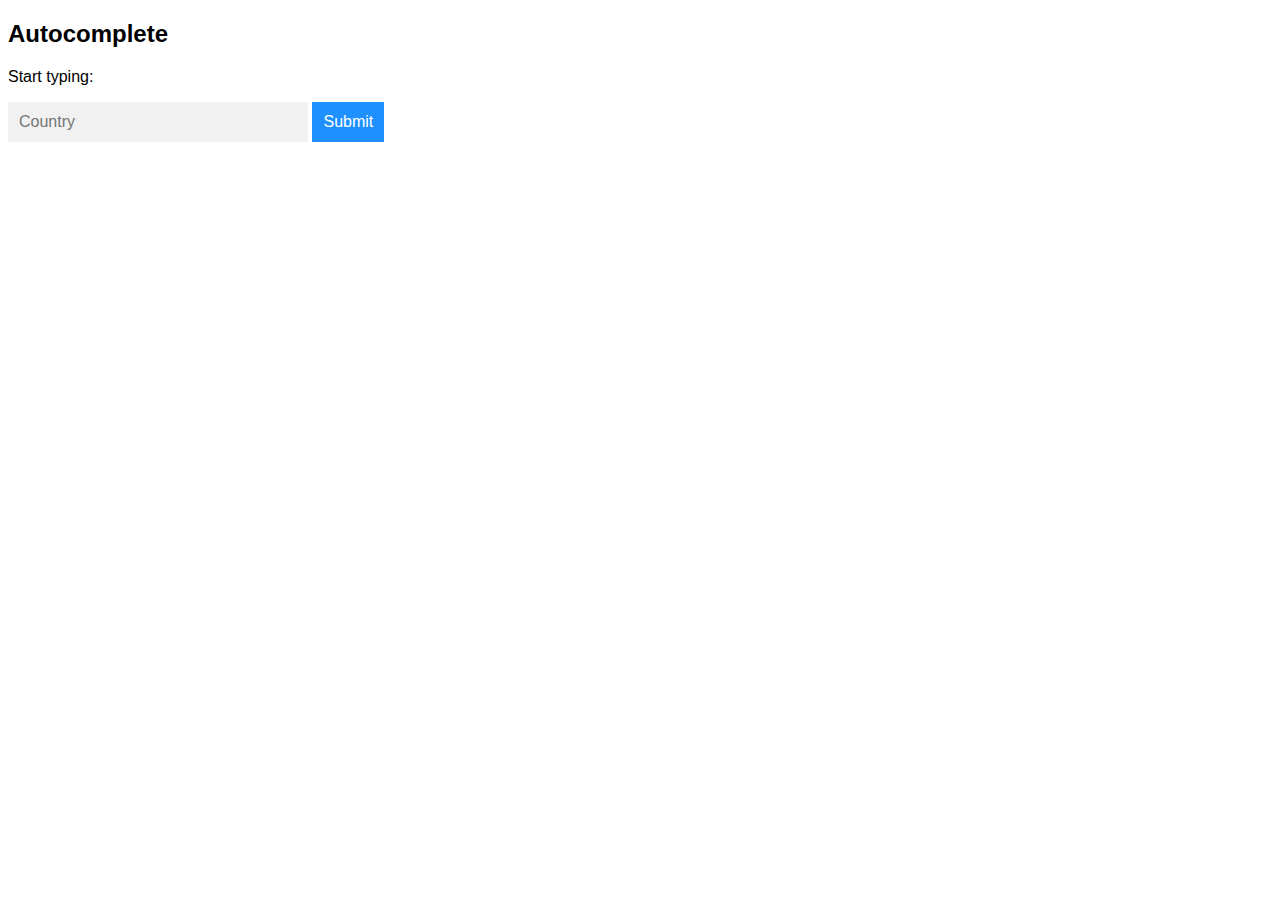
<file: auto.html>
<!DOCTYPE html>
<html>
<head>
<meta name="viewport" content="width=device-width, initial-scale=1.0">
<style>
* {
  box-sizing: border-box;
}
body {
  font: 16px Arial;  
}
.autocomplete {
  /*the container must be positioned relative:*/
  position: relative;
  display: inline-block;
}
input {
  border: 1px solid transparent;
  background-color: #f1f1f1;
  padding: 10px;
  font-size: 16px;
}
input[type=text] {
  background-color: #f1f1f1;
  width: 100%;
}
input[type=submit] {
  background-color: DodgerBlue;
  color: #fff;
  cursor: pointer;
}
.autocomplete-items {
  position: absolute;
  border: 1px solid #d4d4d4;
  border-bottom: none;
  border-top: none;
  z-index: 99;
  /*position the autocomplete items to be the same width as the container:*/
  top: 100%;
  left: 0;
  right: 0;
}
.autocomplete-items div {
  padding: 10px;
  cursor: pointer;
  background-color: #fff; 
  border-bottom: 1px solid #d4d4d4; 
}
.autocomplete-items div:hover {
  /*when hovering an item:*/
  background-color: #e9e9e9; 
}
.autocomplete-active {
  /*when navigating through the items using the arrow keys:*/
  background-color: DodgerBlue !important; 
  color: #ffffff; 
}
</style>
</head>     

<body>

<h2>Autocomplete</h2>

<p>Start typing:</p>

<!--Make sure the form has the autocomplete function switched off:-->
<form autocomplete="off" action="/action_page.php">
  <div class="autocomplete" style="width:300px;">
    <input id="myInput" type="text" name="myCountry" placeholder="Country">
  </div>
  <input type="submit">
</form>

<script>
function autocomplete(inp, arr) {
  /*the autocomplete function takes two arguments,
  the text field element and an array of possible autocompleted values:*/
  var currentFocus;
  /*execute a function when someone writes in the text field:*/
  inp.addEventListener("input", function(e) {
      var a, b, i, val = this.value;
      /*close any already open lists of autocompleted values*/
      closeAllLists();
      if (!val) { return false;}
      currentFocus = -1;
      /*create a DIV element that will contain the items (values):*/
      a = document.createElement("DIV");
      a.setAttribute("id", this.id + "autocomplete-list");
      a.setAttribute("class", "autocomplete-items");
      /*append the DIV element as a child of the autocomplete container:*/
      this.parentNode.appendChild(a);
      /*for each item in the array...*/
      for (i = 0; i < arr.length; i++) {
        /*check if the item starts with the same letters as the text field value:*/
        if (arr[i].substr(0, val.length).toUpperCase() == val.toUpperCase()) {
          /*create a DIV element for each matching element:*/
          b = document.createElement("DIV");
          /*make the matching letters bold:*/
          b.innerHTML = "<strong>" + arr[i].substr(0, val.length) + "</strong>";
          b.innerHTML += arr[i].substr(val.length);
          /*insert a input field that will hold the current array item's value:*/
          b.innerHTML += "<input type='hidden' value='" + arr[i] + "'>";
          /*execute a function when someone clicks on the item value (DIV element):*/
          b.addEventListener("click", function(e) {
              /*insert the value for the autocomplete text field:*/
              inp.value = this.getElementsByTagName("input")[0].value;
              /*close the list of autocompleted values,
              (or any other open lists of autocompleted values:*/
              closeAllLists();
          });
          a.appendChild(b);
        }
      }
  });
  /*execute a function presses a key on the keyboard:*/
  inp.addEventListener("keydown", function(e) {
      var x = document.getElementById(this.id + "autocomplete-list");
      if (x) x = x.getElementsByTagName("div");
      if (e.keyCode == 40) {
        /*If the arrow DOWN key is pressed,
        increase the currentFocus variable:*/
        currentFocus++;
        /*and and make the current item more visible:*/
        addActive(x);
      } else if (e.keyCode == 38) { //up
        /*If the arrow UP key is pressed,
        decrease the currentFocus variable:*/
        currentFocus--;
        /*and and make the current item more visible:*/
        addActive(x);
      } else if (e.keyCode == 13) {
        /*If the ENTER key is pressed, prevent the form from being submitted,*/
        e.preventDefault();
        if (currentFocus > -1) {
          /*and simulate a click on the "active" item:*/
          if (x) x[currentFocus].click();
        }
      }
  });
  function addActive(x) {
    /*a function to classify an item as "active":*/
    if (!x) return false;
    /*start by removing the "active" class on all items:*/
    removeActive(x);
    if (currentFocus >= x.length) currentFocus = 0;
    if (currentFocus < 0) currentFocus = (x.length - 1);
    /*add class "autocomplete-active":*/
    x[currentFocus].classList.add("autocomplete-active");
  }
  function removeActive(x) {
    /*a function to remove the "active" class from all autocomplete items:*/
    for (var i = 0; i < x.length; i++) {
      x[i].classList.remove("autocomplete-active");
    }
  }
  function closeAllLists(elmnt) {
    /*close all autocomplete lists in the document,
    except the one passed as an argument:*/
    var x = document.getElementsByClassName("autocomplete-items");
    for (var i = 0; i < x.length; i++) {
      if (elmnt != x[i] && elmnt != inp) {
        x[i].parentNode.removeChild(x[i]);
      }
    }
  }
  /*execute a function when someone clicks in the document:*/
  document.addEventListener("click", function (e) {
      closeAllLists(e.target);
      });
}

/*An array containing all the country names in the world:*/
var countries = ["Afghanistan","Albania","Algeria","Andorra","Angola","Anguilla","Antigua & Barbuda","Argentina","Armenia","Aruba","Australia","Austria","Azerbaijan","Bahamas","Bahrain","Bangladesh","Barbados","Belarus","Belgium","Belize","Benin","Bermuda","Bhutan","Bolivia","Bosnia & Herzegovina","Botswana","Brazil","British Virgin Islands","Brunei","Bulgaria","Burkina Faso","Burundi","Cambodia","Cameroon","Canada","Cape Verde","Cayman Islands","Central Arfrican Republic","Chad","Chile","China","Colombia","Congo","Cook Islands","Costa Rica","Cote D Ivoire","Croatia","Cuba","Curacao","Cyprus","Czech Republic","Denmark","Djibouti","Dominica","Dominican Republic","Ecuador","Egypt","El Salvador","Equatorial Guinea","Eritrea","Estonia","Ethiopia","Falkland Islands","Faroe Islands","Fiji","Finland","France","French Polynesia","French West Indies","Gabon","Gambia","Georgia","Germany","Ghana","Gibraltar","Greece","Greenland","Grenada","Guam","Guatemala","Guernsey","Guinea","Guinea Bissau","Guyana","Haiti","Honduras","Hong Kong","Hungary","Iceland","India","Indonesia","Iran","Iraq","Ireland","Isle of Man","Israel","Italy","Jamaica","Japan","Jersey","Jordan","Kazakhstan","Kenya","Kiribati","Kosovo","Kuwait","Kyrgyzstan","Laos","Latvia","Lebanon","Lesotho","Liberia","Libya","Liechtenstein","Lithuania","Luxembourg","Macau","Macedonia","Madagascar","Malawi","Malaysia","Maldives","Mali","Malta","Marshall Islands","Mauritania","Mauritius","Mexico","Micronesia","Moldova","Monaco","Mongolia","Montenegro","Montserrat","Morocco","Mozambique","Myanmar","Namibia","Nauro","Nepal","Netherlands","Netherlands Antilles","New Caledonia","New Zealand","Nicaragua","Niger","Nigeria","North Korea","Norway","Oman","Pakistan","Palau","Palestine","Panama","Papua New Guinea","Paraguay","Peru","Philippines","Poland","Portugal","Puerto Rico","Qatar","Reunion","Romania","Russia","Rwanda","Saint Pierre & Miquelon","Samoa","San Marino","Sao Tome and Principe","Saudi Arabia","Senegal","Serbia","Seychelles","Sierra Leone","Singapore","Slovakia","Slovenia","Solomon Islands","Somalia","South Africa","South Korea","South Sudan","Spain","Sri Lanka","St Kitts & Nevis","St Lucia","St Vincent","Sudan","Suriname","Swaziland","Sweden","Switzerland","Syria","Taiwan","Tajikistan","Tanzania","Thailand","Timor L'Este","Togo","Tonga","Trinidad & Tobago","Tunisia","Turkey","Turkmenistan","Turks & Caicos","Tuvalu","Uganda","Ukraine","United Arab Emirates","United Kingdom","United States of America","Uruguay","Uzbekistan","Vanuatu","Vatican City","Venezuela","Vietnam","Virgin Islands (US)","Yemen","Zambia","Zimbabwe"];

/*initiate the autocomplete function on the "myInput" element, and pass along the countries array as possible autocomplete values:*/
autocomplete(document.getElementById("myInput"), countries);
</script>

</body>
</html>
</file>
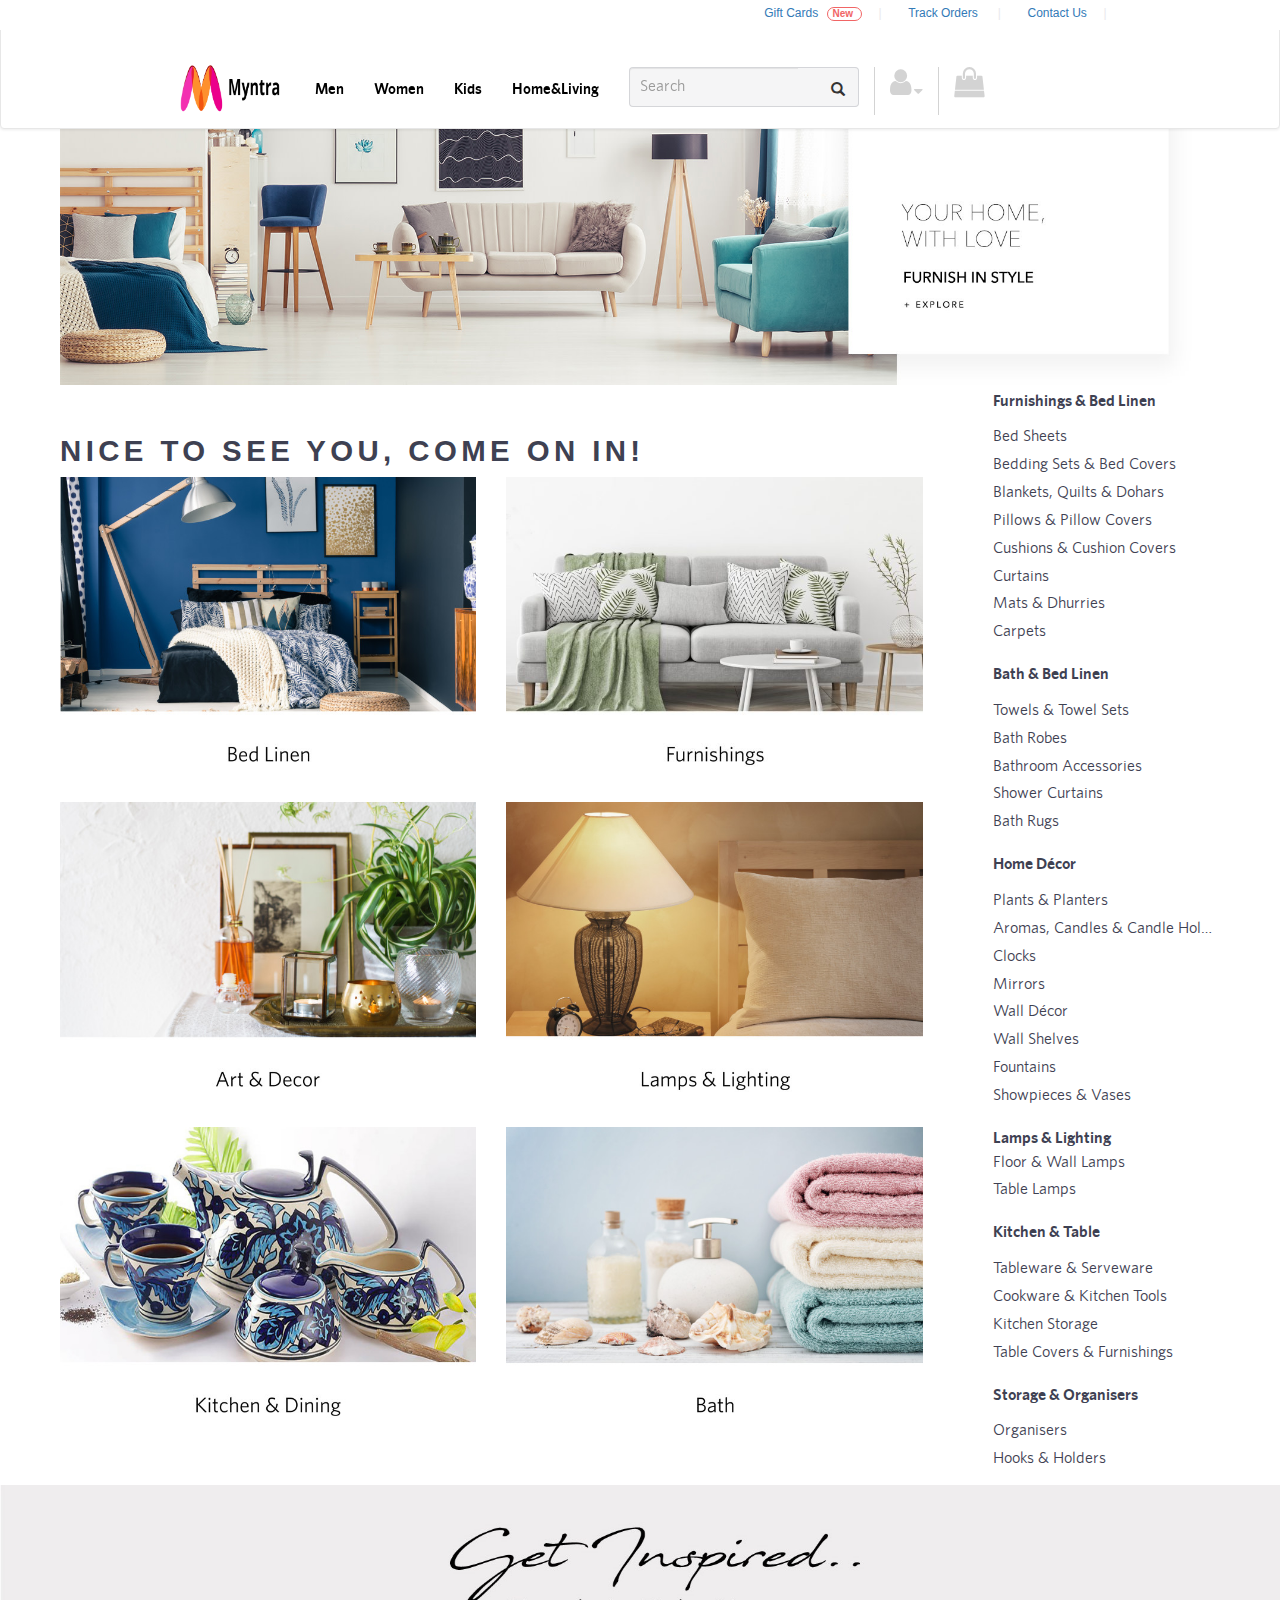
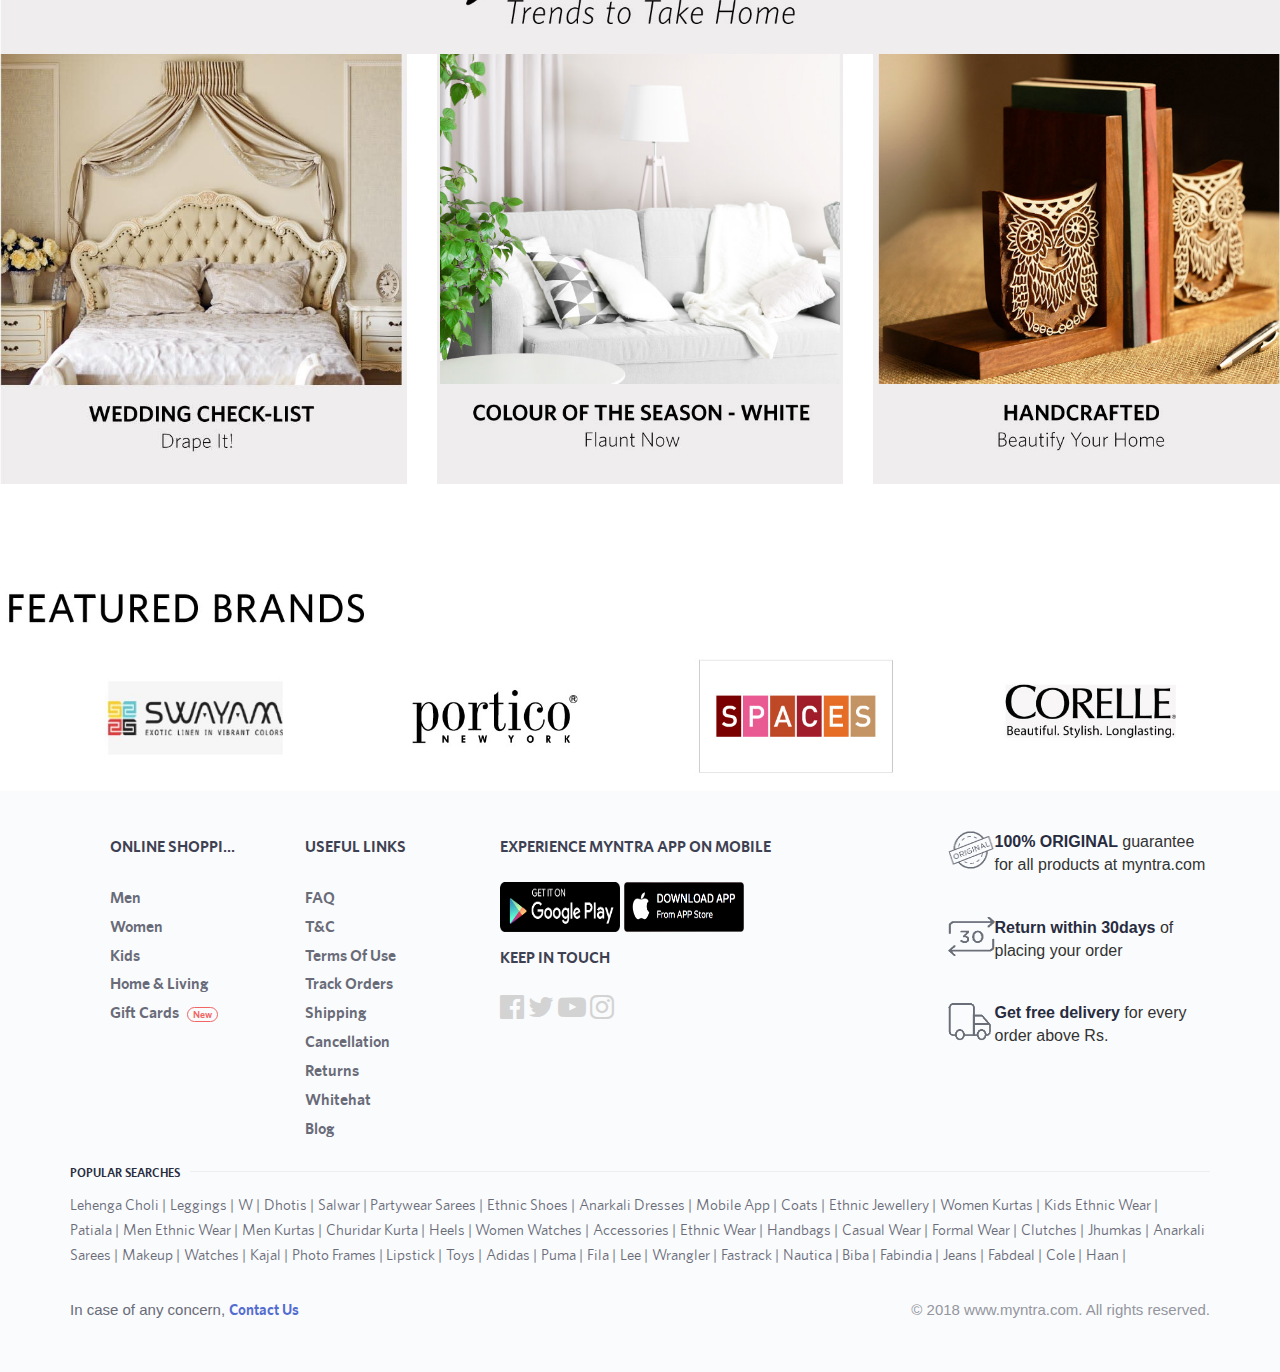
<file: home_leaving_shopping.html>
<!doctype html>
<html lang="en">
	<head>
		<meta charset="utf-8">
		<meta name="viewport" content="width=device-width, initial-scale=1">
		<title>Home and Living - Buy Interior Decoration Products and Accessories Online in India </title>
		<link rel="icon" href="images/myntra-icon.png">
		<link rel="stylesheet" href="lib/css/bootstrap.css">
		<link rel="stylesheet" href="lib/css/style.css">
		<link rel="stylesheet" href="lib/css/font-awesome.css">
		<script src = "lib/js/angular.js"></script>
		<script src = "lib/js/angular-animate.js"></script>
		<script src = "lib/js/my_Javscript.js"></script>
		<script src="lib/js/jquery.min.js"></script>
		<script src="lib/js/bootstrap.js"></script>
		
		<style>
			
			@font-face {
			font-family: 'Whitney';
			src: url('lib/fonts/WhitneyHTF-Book.eot');
			src: url('lib/fonts/WhitneyHTF-Book.eot?#iefix') format('embedded-opentype'),
			  url('lib/fonts/WhitneyHTF-Book.woff') format('woff'),
			  url('lib/fonts/WhitneyHTF-Book.ttf') format('truetype');
			font-weight: 400;
			font-style: normal;
		  }

			@font-face {
			font-family: 'Whitney';
			src: url('lib/fonts/WhitneyHTF-SemiBold.eot');
			src: url('lib/fonts/WhitneyHTF-SemiBold.eot?#iefix') format('embedded-opentype'),
			  url('lib/fonts/WhitneyHTF-SemiBold.woff') format('woff'),
			  url('lib/fonts/WhitneyHTF-SemiBold.ttf') format('truetype');
			font-weight: 500;
			font-style: normal;
		  }
  
		</style>
	</head>
	<body ng-app="myApp">
		<header>
			<div id="header-div">
				<div class="desktop-preHeaderContent desktop-showBanner" data-reactid="4">
					<a class="desktop-preHeaderLinks" href="/giftcard" data-reactid="5">
						<!--  6 -->Gift Cards
						<span class="desktop-superscriptTag" data-reactid="7"> New </span>
					</a>
					<a class="desktop-preHeaderLinks" href="/my/orders" data-reactid="8">
						<!--  9 -->Track Orders
					</a>
					<a class="desktop-preHeaderLinks" href="/contactus" data-reactid="10">
						<!--  11 -->Contact Us</a>
				</div>
			</div>
		</header>
<!-------------------- myCtrl Start------------------------------------------->
		<div ng-controller="myCtrl">
			<div class="container menu-bar-index">
			<nav class="navbar navbar-default my-nav" role="navigation">
			  <!-- Brand and toggle get grouped for better mobile display -->
			  <div class="navbar-header">
				<button type="button" class="navbar-toggle" data-toggle="collapse" data-target="#bs-example-navbar-collapse-1">
				  <span class="sr-only">Toggle navigation</span>
				  <span class="icon-bar"></span>
				  <span class="icon-bar"></span>
				  <span class="icon-bar"></span>
				</button>
				<a href="index.html"><img src="myntra_logo.png" height="50px" width="100px"></a>
			  </div>

			  <!-- Collect the nav links, forms, and other content for toggling -->
			  <div class="collapse navbar-collapse" id="bs-example-navbar-collapse-1">
				<ul class="nav navbar-nav"><!--
				  <li class="active"><a href="#">Link</a></li>-->
				   <li ng-mouseover="men_open()" ng-mouseleave="men_close()" ><a ng-style="men_menu_border" class="men" href="mens_shopping.html" >Men</a></li>
					<li ng-mouseover="women_open()" ng-mouseleave="women_close()" ><a ng-style="women_menu_border" class="women" href="women_shopping.html" >Women</a></li>
					<li ng-mouseover="kids_open()" ng-mouseleave="kids_close()" ><a ng-style="kids_menu_border" class="kids" href="kids_shopping.html">Kids</a></li>
					<li ng-mouseover="home_and_living_open()" ng-mouseleave="home_and_living_close()" ><a ng-style="home_menu_border" class="home-living" href="home_leaving_shopping.html">Home&Living </a></li>
					<li>
					<form class="navbar-form" autocomplete="off">
							<div class="input-group add-on autocomplete">
							<input class="form-control srch-term" ng-keyup="search()" ng-model="search_key" placeholder="Search" name="myCountry" id="myInput" onkeyup="myFunction()" type="text">
							<div class="input-group-btn">
								<button class="btn btn-default"  type="submit"><i class="glyphicon glyphicon-search"></i></button>
							</div>
							</div>
					</form>
					</li>
					<li ng-mouseover="user_login_open()" ng-mouseleave="user_login_close()"><a ng-style="user_menu_border" class="menu-border" href="#about"><i class="fa fa-user fa-2x" style="color-lightgray;" aria-hidden="true"></i>  <i class="fa fa-sort-desc" aria-hidden="true"></i> </a></li>
					<li><a class="menu-border" href="#about"><i class="fa fa-shopping-bag fa-2x" style="color-lightgray;" aria-hidden="true"></i>  </a></li>
					
				</ul>
			 <!-- ORIGINAL SEARCH FORM    
				<div class="col-sm-3 col-md-3">
					<form class="navbar-form" role="search">
					<div class="input-group">
						<input type="text" class="form-control" placeholder="Search" name="q">
						<div class="input-group-btn">
							<button class="btn btn-default" type="submit"><i class="glyphicon glyphicon-search"></i></button>
						</div>
					</div>
					</form>
				</div>
				-->
				
			  </div><!-- /.navbar-collapse -->
			</nav><!-- Nav-end-->
			</div>
			<div class="user-account-menu menu-categories-show-hide container drop-menu-container" ng-show="user_login_div" ng-mouseover="user_login_open()" ng-mouseleave="user_login_close()" >
				<h4>Your Account</h4>
				<p>Access account and manage orders</p>
				<button type="button"  class="btn user-btn"> SIGN UP </button>
				<button type="button" 	class="btn user-btn"> LOGIN </button>
			</div>
			<div class="user-account-menu search-box menu-categories-show-hide container drop-menu-container" ng-show="search_box_show" >
				<ul class="search-item-list" id="item-list">
				  <li><a class="categories-top-menu" href="#">Makeup  </a></li>
				  <li><a class="categories-top-menu" href="#">Dresses For Girls</a></li>
				  <li><a class="categories-top-menu" href="#">T-Shirts  </a></li>
				  <li><a class="categories-top-menu" href="#">Sandals  </a></li>
				  <li><a class="categories-top-menu" href="#">Headphones  </a></li>
				  <li><a class="categories-top-menu" href="#">Baby Dolls  </a></li>
				  <li><a class="categories-top-menu" href="#">Blazers For Men  </a></li>
				  <li><a class="categories-top-menu" href="#">Handbags  </a></li>
				  <li><a class="categories-top-menu" href="#">Ladies Watches  </a></li>
				  <li><a class="categories-top-menu" href="#">One Piece Dress  </a></li>
				  <li><a class="categories-top-menu" href="#">Bags  </a></li>
				  <li><a class="categories-top-menu" href="#">Sport Shoes </a></li>
				  <li><a class="categories-top-menu" href="#">Reebok Shoes  </a></li>
				  <li><a class="categories-top-menu" href="#">Boxers  </a></li>
				  <li><a class="categories-top-menu" href="#">Wallets  </a></li>
				  <li><a class="categories-top-menu" href="#">Tops  </a></li>
				  <li><a class="categories-top-menu" href="#">Earrings  </a></li>
				  <li><a class="categories-top-menu" href="#">Fastrack Watches </a></li>
				  <li><a class="categories-top-menu" href="#">Kurtis  </a></li>
				  <li><a class="categories-top-menu" href="#">Nike  </a></li>
				  <li><a class="categories-top-menu" href="#">Smart Watches  </a></li>
				  <li><a class="categories-top-menu" href="#">Titan Watches  </a></li>
				  <li><a class="categories-top-menu" href="#">Designer Blouse  </a></li>
				  <li><a class="categories-top-menu" href="#">Gowns Rings  </a></li>
				  <li><a class="categories-top-menu" href="#">Shoes For Men  </a></li>
				  <li><a class="categories-top-menu" href="#">Forever 21  Toys </a></li>
				  <li><a class="categories-top-menu" href="#">Photo Frames  </a></li>
				  <li><a class="categories-top-menu" href="#">Punjabi Suits  </a></li>
				  <li><a class="categories-top-menu" href="#">Bikini  </a></li>
				  <li><a class="categories-top-menu" href="#">Lipstick  </a></li>
				  <li><a class="categories-top-menu" href="#">Saree  </a></li>
				  <li><a class="categories-top-menu" href="#">Watches  </a></li>
				  <li><a class="categories-top-menu" href="#">Dresses  </a></li>
				  <li><a class="categories-top-menu" href="#">Lehenga  </a></li>
				  <li><a class="categories-top-menu" href="#">Nike Shoes  </a></li>
				  <li><a class="categories-top-menu" href="#">Goggles  </a></li>
				  <li><a class="categories-top-menu" href="#">Bras </a></li>
				  <li><a class="categories-top-menu" href="#">Suit  </a></li>
				  <li><a class="categories-top-menu" href="#">Chinos  Shoes  </a></li>
				  <li><a class="categories-top-menu" href="#">Adidas Shoes  </a></li>
				  <li><a class="categories-top-menu" href="#">Woodland Shoes  </a></li>
				  <li><a class="categories-top-menu" href="#">Jewellery  </a></li>
				  <li><a class="categories-top-menu" href="#">Designers Sarees </a></li>
				  <li><a class="categories-top-menu" href="#">Adidas</a>
				  <li><a class="categories-top-menu" href="#">Fila</a>
				  <li><a class="categories-top-menu" href="#">Lee  United</a>
				  <li><a class="categories-top-menu" href="#">Colors Of</a>
				  <li><a class="categories-top-menu" href="#">Benetton  Wrangle</a>
				  <li><a class="categories-top-menu" href="#">Fastrack</a>
				  <li><a class="categories-top-menu" href="#">Levis  </a>
				  <li><a class="categories-top-menu" href="#">Anarkali Dress</a>
				  <li><a class="categories-top-menu" href="#">Mast & Harbour  </a>
				  <li><a class="categories-top-menu" href="#">Dressberry  </a>
				  <li><a class="categories-top-menu" href="#">Arrow  </a>
				  <li><a class="categories-top-menu" href="#">Reebok</a>
				  <li><a class="categories-top-menu" href="#">Hrx  </a>
				  <li><a class="categories-top-menu" href="#">Cat  </a>
				  <li><a class="categories-top-menu" href="#">Dhotis  </a>
				  <li><a class="categories-top-menu" href="#">Sherwani  </a>
				  <li><a class="categories-top-menu" href="#">Shirts  </a>
				  <li><a class="categories-top-menu" href="#">Jackets  </a>
				  <li><a class="categories-top-menu" href="#">Toys  </a>
				  <li><a class="categories-top-menu" href="#">Shorts  </a>
				  <li><a class="categories-top-menu" href="#">Shoes  </a>
				  <li><a class="categories-top-menu" href="#">Watches  </a>
				  <li><a class="categories-top-menu" href="#">Kurtas  </a>
				  <li><a class="categories-top-menu" href="#">T Shirts  </a>
				  <li><a class="categories-top-menu" href="#">Vests  </a>
				  <li><a class="categories-top-menu" href="#">Sunglasses</a>
				  <li><a class="categories-top-menu" href="#">Jeans  </a>
				  <li><a class="categories-top-menu" href="#">Trousers  </a>
				  <li><a class="categories-top-menu" href="#">Kurta Pyjama  </a>
				  <li><a class="categories-top-menu" href="#">Wallets  </a>
				  <li><a class="categories-top-menu" href="#">Photo Frames  </a>
				  <li><a class="categories-top-menu" href="#">Kajal  </a>
				  <li><a class="categories-top-menu" href="#">Casual Shoes  </a>
				  <li><a class="categories-top-menu" href="#">Sports Shoes  </a>
				  <li><a class="categories-top-menu" href="#">Fastrack Watches </a>
				  <li><a class="categories-top-menu" href="#">Woodland Shoes  </a>
				  <li><a class="categories-top-menu" href="#">Converse Shoes  </a>
				  <li><a class="categories-top-menu" href="#">Puma Shoes  </a>
				  <li><a class="categories-top-menu" href="#">Sandals  </a>
				  <li><a class="categories-top-menu" href="#">Running Shoes  </a>
				  <li><a class="categories-top-menu" href="#">Footwear  </a>
				  <li><a class="categories-top-menu" href="#">Raincoats  </a>
				  <li><a class="categories-top-menu" href="#">Fila  </a>
				  <li><a class="categories-top-menu" href="#">Lee</a>
				</ul>
			</div>
			<div class="menu-categories-show-hide container drop-menu-container" ng-show="men_menu_div" ng-mouseover="men_open()" ng-mouseleave="men_close()" >
				<!-- men Menu Categories end-->
				<div  class="row menu-cat" >
					<br><br>
					<div class="col-sm-2"></div>
					<div class="col-sm-2">
						
						 
						<ul>
							<li ><a class="categories-top-menu cat-label" style="font-weight:bold; color:#ee5f73;" href="#">Topwear  </a></li>
							<li ><a class="categories-top-menu" href="#">T-Shirts </a></li>
							<li ><a class="categories-top-menu" href="#">Casual Shirts </a></li>
							<li ><a class="categories-top-menu" href="#">Formal Shirts </a></li>
							<li ><a class="categories-top-menu" href="#">Sweaters & Sweatshirts </a></li>
							<li ><a class="categories-top-menu" href="#">Jackets </a></li>
							<li ><a class="categories-top-menu" href="#">Blazers & Coats </a></li>
							<li ><a class="categories-top-menu" href="#">Suits </a></li>
							<li ><a class="categories-top-menu" href="#">Clothing Fabric </a></li>
						</ul>
						<ul>
							<li ><a class="categories-top-menu cat-label" style="font-weight:bold; color:#ee5f73;" href="#">Bottomwear  </a></li>
							<li ><a class="categories-top-menu" href="#">Jeans</a></li>
							<li ><a class="categories-top-menu" href="#">Casual Trousers</a></li>
							<li ><a class="categories-top-menu" href="#">Formal Trousers</a></li>
							<li ><a class="categories-top-menu" href="#">Shorts</a></li>
							<li ><a class="categories-top-menu" href="#">Track Pants/Joggers</a></li>
						</ul>
					</div>
					<div class="col-sm-2">
						<ul>
							<li ><a class="categories-top-menu cat-label" style="font-weight:bold; color:#ee5f73;" href="#">Sports & Active Wear</a></li>
							<li ><a class="categories-top-menu" href="#">Active T-Shirts</a></li>
							<li ><a class="categories-top-menu" href="#">Track Pants & Shorts</a></li>
							<li ><a class="categories-top-menu" href="#">Jackets & Sweatshirts</a></li>
							<li ><a class="categories-top-menu" href="#">Swimwear</a></li>
							<li ><a class="categories-top-menu" href="#">Smart Wearables</a></li>
							<li ><a class="categories-top-menu" href="#">Sports Accessories</a></li>
							<li ><a class="categories-top-menu" href="#">Sports Equipment</a></li>
							<li ><a class="categories-top-menu" href="#">Sports Shoes</a></li>
						</ul>
						<ul>
							<li ><a class="categories-top-menu cat-label" style="font-weight:bold; color:#ee5f73;" href="#">Indian & Festive Wear</a></li>
							<li ><a class="categories-top-menu" href="#">Kurtas & Kurta Sets</a></li>
							<li ><a class="categories-top-menu" href="#">Sherwanis</a></li>
							<li ><a class="categories-top-menu" href="#">Nehru Jackets</a></li>
							<li ><a class="categories-top-menu" href="#">Dhoti</a></li>
						</ul>
						<ul>
							<li ><a class="categories-top-menu cat-label" style="font-weight:bold; color:#ee5f73;" href="#">Plus Size</a></li>
						</ul>
					</div>
					<div class="col-sm-2">
						<ul>
							<li ><a class="categories-top-menu cat-label" style="font-weight:bold; color:#ee5f73;" href="#">Innerwear & Sleepwear</a></li>
							<li ><a class="categories-top-menu" href="#">Briefs & Trunks</a></li>
							<li ><a class="categories-top-menu" href="#">Boxers</a></li>
							<li ><a class="categories-top-menu" href="#">Vests</a></li>
							<li ><a class="categories-top-menu" href="#">Sleepwear & Loungewear</a></li>
							<li ><a class="categories-top-menu" href="#">Thermals</a></li>
						</ul>
						<ul>
							<li ><a class="categories-top-menu cat-label" style="font-weight:bold; color:#ee5f73;" href="#">Footwear</a></li>
							<li ><a class="categories-top-menu" href="#">Casual Shoes</a></li>
							<li ><a class="categories-top-menu" href="#">Sports Shoes</a></li>
							<li ><a class="categories-top-menu" href="#">Formal Shoes</a></li>
							<li ><a class="categories-top-menu" href="#">Sandals & Floaters</a></li>
							<li ><a class="categories-top-menu" href="#">Flip Flops</a></li>
							<li ><a class="categories-top-menu" href="#">Customizable Shoes</a></li>
							<li ><a class="categories-top-menu" href="#">Socks</a></li>
						</ul>
						<ul>
							<li ><a class="categories-top-menu cat-label" style="font-weight:bold; color:#ee5f73;" href="#">Watches & Wearables</a></li>
						</ul>
					</div>
					<div class="col-sm-2">
						<ul>
							<li ><a class="categories-top-menu cat-label" style="font-weight:bold; color:#ee5f73;" href="#">Sunglasses And Frames</a></li>
						</ul>
						<ul>
							<li ><a class="categories-top-menu cat-label" style="font-weight:bold; color:#ee5f73;" href="#">Headphones & Speakers</a></li>
						</ul>
						<ul>
							<li ><a class="categories-top-menu cat-label" style="font-weight:bold; color:#ee5f73;" href="#">Bags & Backpacks</a></li>
						</ul>
						<ul>
							<li ><a class="categories-top-menu cat-label" style="font-weight:bold; color:#ee5f73;" href="#">Luggage & Trolleys</a></li>
						</ul>
						<ul>
							<li ><a class="categories-top-menu cat-label" style="font-weight:bold; color:#ee5f73;" href="#">Personal Care & Grooming</a></li>
						</ul>
						<ul>
							<li ><a class="categories-top-menu cat-label" style="font-weight:bold; color:#ee5f73;" href="#">Fashion Accessories</a></li>
							<li ><a class="categories-top-menu" href="#">Wallets</a></li>
							<li ><a class="categories-top-menu" href="#">Belts</a></li>
							<li ><a class="categories-top-menu" href="#">Ties, Cufflinks & Pocket Squares</a></li>
							<li ><a class="categories-top-menu" href="#">Accessory Gift Sets</a></li>
							<li ><a class="categories-top-menu" href="#">Helmets</a></li>
							<li ><a class="categories-top-menu" href="#">Caps & Hats</a></li>
							<li ><a class="categories-top-menu" href="#">Mufflers, Scarves & Gloves</a></li>
							<li ><a class="categories-top-menu" href="#">Phone Cases</a></li>
							<li ><a class="categories-top-menu" href="#">Travel Accessories</a></li>
							<li ><a class="categories-top-menu" href="#">Rings & Wristwear</a></li>
						</ul>
					</div>
					<div class="col-sm-2"></div>
				</div>
			</div>
			<!-- men Menu Categories end-->
			
			<!-- Women Menu Categories start-->
			<div class="menu-categories-show-hide container drop-menu-container" ng-show="women_menu_div" ng-mouseover="women_open()" ng-mouseleave="women_close()" >
					<div  class="row menu-cat" >
						<br><br>
						<div class="col-sm-2"></div>
						<div class="col-sm-2">
							<ul>
								<li ><a class="categories-top-menu cat-label" style="font-weight:bold; color:#fb56c1;" href="#">Indian & Fusion Wear</a></li>
								<li ><a class="categories-top-menu" href="#">Kurtas & Suits</a></li>
								<li ><a class="categories-top-menu" href="#">Kurtis, Tunics & Tops</a></li>
								<li ><a class="categories-top-menu" href="#">Ethnic Dresses</a></li>
								<li ><a class="categories-top-menu" href="#">Leggings, Salwars, Churidars</a></li>
								<li ><a class="categories-top-menu" href="#">Skirts & Palazzos</a></li>
								<li ><a class="categories-top-menu" href="#">Sarees & Blouses</a></li>
								<li ><a class="categories-top-menu" href="#">Dress Material</a></li>
								<li ><a class="categories-top-menu" href="#">Lehenga Choli</a></li>
								<li ><a class="categories-top-menu" href="#">Dupattas & Shawls</a></li>
								<li ><a class="categories-top-menu" href="#">Jackets & Waistcoats</a></li>
							</ul>
						</div>
						<div class="col-sm-2">
							<ul>
								<li ><a class="categories-top-menu cat-label" style="font-weight:bold; color:#fb56c1;" href="#">Western Wear</a></li>
								<li ><a class="categories-top-menu" href="#">Dresses & Jumpsuits</a></li>
								<li ><a class="categories-top-menu" href="#">Tops, T-Shirts & Shirts</a></li>
								<li ><a class="categories-top-menu" href="#">Jeans & Jeggings</a></li>
								<li ><a class="categories-top-menu" href="#">Trousers & Capris</a></li>
								<li ><a class="categories-top-menu" href="#">Shorts & Skirts</a></li>
								<li ><a class="categories-top-menu" href="#">Shrugs</a></li>
								<li ><a class="categories-top-menu" href="#">Sweaters & Sweatshirts</a></li>
								<li ><a class="categories-top-menu" href="#">Jackets & Waistcoats</a></li>
								<li ><a class="categories-top-menu" href="#">Coats & Blazers</a></li>
							</ul>
							<ul>
								<li ><a class="categories-top-menu cat-label" style="font-weight:bold; color:#fb56c1;" href="#">Lingerie & Sleepwear</a></li>
								<li ><a class="categories-top-menu" href="#">Bras & Lingerie Sets</a></li>
								<li ><a class="categories-top-menu" href="#">Briefs</a></li>
								<li ><a class="categories-top-menu" href="#">Shapewear</a></li>
								<li ><a class="categories-top-menu" href="#">Sleepwear & Loungewear</a></li>
								<li ><a class="categories-top-menu" href="#">Swimwear</a></li>
								<li ><a class="categories-top-menu" href="#">Camisoles & Thermals</a></li>
							</ul>
						</div>
						<div class="col-sm-2">
							<ul>
								<li ><a class="categories-top-menu cat-label" style="font-weight:bold; color:#fb56c1;" href="#">Footwear</a></li>
								<li ><a class="categories-top-menu" href="#">Flats & Casual Shoes</a></li>
								<li ><a class="categories-top-menu" href="#">Heels</a></li>
								<li ><a class="categories-top-menu" href="#">Boots</a></li>
								<li ><a class="categories-top-menu" href="#">Sports Shoes & Floaters</a></li>
							</ul>
							<ul>
								<li ><a class="categories-top-menu cat-label" style="font-weight:bold; color:#fb56c1;" href="#">Sports & Active Wear</a></li>
								<li ><a class="categories-top-menu" href="#">Clothing</a></li>
								<li ><a class="categories-top-menu" href="#">Footwear</a></li>
								<li ><a class="categories-top-menu" href="#">Sports Accessories</a></li>
								<li ><a class="categories-top-menu" href="#">Sports Equipment</a></li>
							</ul>
							<ul>
								<li ><a class="categories-top-menu cat-label" style="font-weight:bold; color:#fb56c1;" href="#">Handbags, Bags & Wallets</a></li>
							</ul>
							<ul>
								<li ><a class="categories-top-menu cat-label" style="font-weight:bold; color:#fb56c1;" href="#">Watches & Wearables</a></li>
							</ul>
							<ul>
								<li ><a class="categories-top-menu cat-label" style="font-weight:bold; color:#fb56c1;" href="#">Sunglasses And Frames</a></li>
							</ul>
						</div>
						<div class="col-sm-2">
							<ul>
								<li ><a class="categories-top-menu cat-label" style="font-weight:bold; color:#fb56c1;" href="#">Headphones & Speakers</a></li>
							</ul>
							<ul>
								<li ><a class="categories-top-menu cat-label" style="font-weight:bold; color:#fb56c1;" href="#">Luggage & Trolleys</a></li>
							</ul>
							<ul>
								<li ><a class="categories-top-menu cat-label" style="font-weight:bold; color:#fb56c1;" href="#">Beauty & Personal Care</a></li>
								<li ><a class="categories-top-menu" href="#">Makeup</a></li>
								<li ><a class="categories-top-menu" href="#">Skincare</a></li>
								<li ><a class="categories-top-menu" href="#">Premium Beauty</a></li>
								<li ><a class="categories-top-menu" href="#">Fragrances</a></li>
							</ul>
							<ul>
								<li ><a class="categories-top-menu cat-label" style="font-weight:bold; color:#fb56c1;" href="#">Belts Scarves & More</a></li>
							</ul>
							<ul>
								<li ><a class="categories-top-menu cat-label" style="font-weight:bold; color:#fb56c1;" href="#">Jewellery</a></li>
								<li ><a class="categories-top-menu" href="#">Fashion Jewellery</a></li>
								<li ><a class="categories-top-menu" href="#">Fine Jewellery</a></li>
							</ul>
						</div>
						<div class="col-sm-2"></div>

					</div>
			</div>
			<!-- Women Menu Categories end-->
			
			<!-- kids Menu Categories Start -->
			<!-- ng-show="kids_menu_div" ng-mouseover="kids_open()" ng-mouseleave="kids_close()" -->
			<div  class="menu-categories-show-hide container drop-menu-container" ng-show="kids_menu_div" ng-mouseover="kids_open()" ng-mouseleave="kids_close()">
					<div class="row menu-cat" >
						<br><br>
						<div class="col-sm-2"></div>
						<div class="col-sm-2">
							<ul>
								<li ><a class="categories-top-menu cat-label" style="font-weight:bold; color:#f26a10;" href="#">Boys Clothing</a></li>
								<li ><a class="categories-top-menu" href="#">T-Shirts</a></li>
								<li ><a class="categories-top-menu" href="#">Shirts</a></li>
								<li ><a class="categories-top-menu" href="#">Jeans & Trousers</a></li>
								<li ><a class="categories-top-menu" href="#">Shorts & Dungarees</a></li>
								<li ><a class="categories-top-menu" href="#">Track Pants & Pyjamas</a></li>
								<li ><a class="categories-top-menu" href="#">Clothing Sets</a></li>
								<li ><a class="categories-top-menu" href="#">Indian Wear</a></li>
								<li ><a class="categories-top-menu" href="#">Sweaters, Sweatshirts & Jackets</a></li>
								<li ><a class="categories-top-menu" href="#">Rompers & Sleepwear</a></li>
							</ul>
						</div>
						<div class="col-sm-2">
							<ul>
								<li ><a class="categories-top-menu cat-label" style="font-weight:bold; color:#f26a10;" href="#">Girls Clothing</a></li>
								<li ><a class="categories-top-menu" href="#">Dresses</a></li>
								<li ><a class="categories-top-menu" href="#">Tops & T-Shirts</a></li>
								<li ><a class="categories-top-menu" href="#">Clothing Sets</a></li>
								<li ><a class="categories-top-menu" href="#">Indian Wear</a></li>
								<li ><a class="categories-top-menu" href="#">Skirts, Shorts & Jumpsuits</a></li>
								<li ><a class="categories-top-menu" href="#">Tights & Leggings</a></li>
								<li ><a class="categories-top-menu" href="#">Jeans, Trousers & Capris</a></li>
								<li ><a class="categories-top-menu" href="#">Track Pants</a></li>
								<li ><a class="categories-top-menu" href="#">Sweaters, Sweatshirts & Jackets</a></li>
								<li ><a class="categories-top-menu" href="#">Rompers & Sleepwear</a></li>
							</ul>
							
							<ul>
								<li ><a class="categories-top-menu cat-label" style="font-weight:bold; color:#f26a10;" href="#">Boys Footwear</a></li>
								<li ><a class="categories-top-menu" href="#">Casual Shoes</a></li>
								<li ><a class="categories-top-menu" href="#">Sports Shoes</a></li>
								<li ><a class="categories-top-menu" href="#">Sandals</a></li>
								<li ><a class="categories-top-menu" href="#">Flip flops</a></li>			
							</ul>
						</div>
						<div class="col-sm-2">
							<ul>
								<li ><a class="categories-top-menu cat-label" style="font-weight:bold; color:#f26a10;" href="#">Girls Footwear</a></li>
								<li ><a class="categories-top-menu" href="#">Casual Shoes</a></li>
								<li ><a class="categories-top-menu" href="#">Flats</a></li>
								<li ><a class="categories-top-menu" href="#">Heels</a></li>
								<li ><a class="categories-top-menu" href="#">Sports Shoes</a></li>
								<li ><a class="categories-top-menu" href="#">Flip flops</a></li>
								<li ><a class="categories-top-menu" href="#">Sandals</a></li>
							</ul>
							
							<ul>
								<li ><a class="categories-top-menu cat-label" style="font-weight:bold; color:#f26a10;" href="#">Kids Accessories</a></li>
								<li ><a class="categories-top-menu" href="#">Bags & Backpacks</a></li>
								<li ><a class="categories-top-menu" href="#">Watches</a></li>
								<li ><a class="categories-top-menu" href="#">Jewellery</a></li>
								<li ><a class="categories-top-menu" href="#">Hair Accessories</a></li>
								<li ><a class="categories-top-menu" href="#">Sunglasses</a></li>
								<li ><a class="categories-top-menu" href="#">Frames</a></li>
							</ul>                                           
						</div>
						<div class="col-sm-2">
							<ul>
								<li ><a class="categories-top-menu cat-label" style="font-weight:bold; color:#f26a10;" href="#">Brands</a></li>
								<li ><a class="categories-top-menu" href="#">Mothercare</a></li>
								<li ><a class="categories-top-menu" href="#">Gini and Jony</a></li>
								<li ><a class="categories-top-menu" href="#">U.S. Polo Assn. Kids</a></li>
								<li ><a class="categories-top-menu" href="#">United Colors of Benetton</a></li>
								<li ><a class="categories-top-menu" href="#">YK</a></li>
								<li ><a class="categories-top-menu" href="#">Allen Solly Junior</a></li>
								<li ><a class="categories-top-menu" href="#">Next</a></li>
								<li ><a class="categories-top-menu" href="#">Pepe Jeans</a></li>
								<li ><a class="categories-top-menu" href="#">Tommy Hilfiger</a></li>
								<li ><a class="categories-top-menu" href="#">612 League</a></li>
							</ul>
							
							<ul>
								<li ><a class="categories-top-menu cat-label" style="font-weight:bold; color:#f26a10;" href="#">Toys</a></li>				
								<li ><a class="categories-top-menu" href="#">Action Figures & Soft Toys</a></li>
								<li ><a class="categories-top-menu" href="#">Learning & Development Toys</a></li>
								<li ><a class="categories-top-menu" href="#">Toy Vehicles</a></li>
								<li ><a class="categories-top-menu" href="#">Activity & Construction Toys</a></li>
								<li ><a class="categories-top-menu" href="#">Musical Toys & Ride Ons</a></li>
							</ul>
						</div>
						<div class="col-sm-2"></div>

					</div>	
			</div>
			<!-- kids Menu Categories end -->
			<!-- home&leaving Menu Categories start -->
			<!-- ng-show="kids_menu_div" ng-mouseover="kids_open()" ng-mouseleave="kids_close()" -->
				<div  class="menu-categories-show-hide container drop-menu-container" ng-show="home_and_living_menu_div" ng-mouseover="home_and_living_open()" ng-mouseleave="home_and_living_close()" >
					<div class="row menu-cat" >
						<br><br>
						<div class="col-sm-2"></div>
						<div class="col-sm-2">
							<ul>
								<li ><a class="categories-top-menu cat-label" style="font-weight:bold; color:#f2c210;" href="#">Bed Linen & Furnishing</a></li>
								<li ><a class="categories-top-menu" href="#">Bedsheets</a></li>
								<li ><a class="categories-top-menu" href="#">Bedding Sets</a></li>
								<li ><a class="categories-top-menu" href="#">Blankets Quilts and Dohars</a></li>
								<li ><a class="categories-top-menu" href="#">Pillows & Pillow Covers</a></li>
								<li ><a class="categories-top-menu" href="#">Bed Covers</a></li>
							</ul>
							
							<ul>
								<li ><a class="categories-top-menu cat-label" style="font-weight:bold; color:#f2c210;" href="#">Bath</a></li>
								<li ><a class="categories-top-menu" href="#">Bath Towels</a></li>
								<li ><a class="categories-top-menu" href="#">Hand and Face Towels</a></li>
								<li ><a class="categories-top-menu" href="#">Beach Towels</a></li>
								<li ><a class="categories-top-menu" href="#">Towels Set</a></li>
								<li ><a class="categories-top-menu" href="#">Bath Rugs</a></li>
								<li ><a class="categories-top-menu" href="#">Bath Robes</a></li>
								<li ><a class="categories-top-menu" href="#">Bathroom Accessories</a></li>
							</ul>
							
							<ul>
								<li ><a class="categories-top-menu cat-label" style="font-weight:bold; color:#f2c210;" href="#">Curtains</a></li>
							</ul>
						</div>
						<div class="col-sm-2">
							<ul>
								<li ><a class="categories-top-menu cat-label" style="font-weight:bold; color:#f2c210;" href="#">Cushions & Cushion Covers</a></li>
							</ul>
							
							<ul>
								<li ><a class="categories-top-menu cat-label" style="font-weight:bold; color:#f2c210;" href="#">Flooring</a></li>
								<li ><a class="categories-top-menu" href="#">Carpets</a></li>
								<li ><a class="categories-top-menu" href="#">Floor Mats and Dhurries</a></li>
								<li ><a class="categories-top-menu" href="#">Door Mats</a></li>
							</ul>                                            
							
							<ul>
								<li ><a class="categories-top-menu cat-label" style="font-weight:bold; color:#f2c210;" href="#">Kitchen & Table</a></li>
								<li ><a class="categories-top-menu" href="#">Tableware & Serveware</a></li>
								<li ><a class="categories-top-menu" href="#">Cookware & Kitchen Tools</a></li>
								<li ><a class="categories-top-menu" href="#">Kitchen Storage</a></li>
								<li ><a class="categories-top-menu" href="#">Table Covers & Furnishings</a></li>
							</ul>
						</div>
						<div class="col-sm-2">
							<ul>
								<li ><a class="categories-top-menu cat-label" style="font-weight:bold; color:#f2c210;" href="#">Home Décor</a></li>
								<li ><a class="categories-top-menu" href="#">Plants & Planters</a></li>
								<li ><a class="categories-top-menu" href="#">Aromas, Candles & Candle Holders</a></li>
								<li ><a class="categories-top-menu" href="#">Clocks</a></li>
								<li ><a class="categories-top-menu" href="#">Mirrors</a></li>
								<li ><a class="categories-top-menu" href="#">Wall Décor</a></li>
								<li ><a class="categories-top-menu" href="#">Wall Shelves</a></li>
								<li ><a class="categories-top-menu" href="#">Fountains</a></li>
								<li ><a class="categories-top-menu" href="#">Showpieces & Vases</a></li>
							</ul>
							
							<ul>
								<li ><a class="categories-top-menu cat-label" style="font-weight:bold; color:#f2c210;" href="#">Lamps And Lighting</a></li>
								<li ><a class="categories-top-menu" href="#">Floor lamps</a></li>
								<li ><a class="categories-top-menu" href="#">Table lamps</a></li>
								<li ><a class="categories-top-menu" href="#">Wall lamps</a></li>
							</ul>
							
							<ul>
								<li ><a class="categories-top-menu cat-label" style="font-weight:bold; color:#f2c210;" href="#">Storage</a></li>
								<li ><a class="categories-top-menu" href="#">Organisers</a></li>
								<li ><a class="categories-top-menu" href="#">Hooks & Holders</a></li>
							</ul>
						</div>
						<div class="col-sm-2">
							<ul>
								<li ><a class="categories-top-menu cat-label" style="font-weight:bold; color:#f2c210;" href="#">Brands</a></li>
								<li ><a class="categories-top-menu" href="#">Bombay Dyeing</a></li>
								<li ><a class="categories-top-menu" href="#">Spaces</a></li>
								<li ><a class="categories-top-menu" href="#">Portico New York</a></li>
								<li ><a class="categories-top-menu" href="#">Pure Home & Living</a></li>
								<li ><a class="categories-top-menu" href="#">Swayam</a></li>
								<li ><a class="categories-top-menu" href="#">Raymond Home</a></li>
								<li ><a class="categories-top-menu" href="#">At Home by Nilkamal</a></li>
								<li ><a class="categories-top-menu" href="#">Corelle</a></li>
								<li ><a class="categories-top-menu" href="#">Trident</a></li>
								<li ><a class="categories-top-menu" href="#">Cortina</a></li>
								<li ><a class="categories-top-menu" href="#">WELHOME</a></li>
								<li ><a class="categories-top-menu" href="#">Random</a></li>
								<li ><a class="categories-top-menu" href="#">Home sparkle</a></li>
								<li ><a class="categories-top-menu" href="#">Tangerine</a></li>
								<li ><a class="categories-top-menu" href="#">Sej by Nisha Gupta</a></li>
								<li ><a class="categories-top-menu" href="#">House This</a></li>
							</ul>
						</div>
						<div class="col-sm-2"></div>
					</div>
				</div>			
			<!-- home&leaving Menu Categories end -->
			
				
		</div>
<!-------------------- myCtrl end------------------------------------------->
		<br>
		<br>
		<br>
		<br>
		<!-- Main body Starts -->
		<div class="container-fluid main-container">
			<div class="row">
				
				<div class="col-sm-12 banner-div" >
					<a href="#image_link"><img src="images/home/home_banner.jpg" class="img-responsive" style="height:auto;width:100%;"> </a>
				<!--	<a href="#men"> <div class="men-side img-responsive">  </div></a>
					<a href="#image_link"> <div class="women-side img-responsive"> </div> </a>
					-->
				</div><!-- Banner-end-->
				
				<div class="col-sm-12">
					<div class="row">
						<div class="col-sm-9">
							<div class="row">
								<div class="column-base" style="margin-left:15px; -webkit-box-flex: 1; flex: 1 1 0%;">
									<div class="text-banner-container">
										<h4 class="text-banner-title">NICE TO SEE YOU, COME ON IN!</h4>
									<!--	<h4 class="text-banner-subtitle">Sunny days and sizzling looks are here again!</h4> -->
									</div>
								</div>
								<div class="col-sm-6 item-zoom">
									
										<a href="#image_link"><img src="images/home/bed_linen.jpg" class="img-responsive" style="height:auto;width:100%;"> </a>
									
								</div>
								<div class="col-sm-6 item-zoom">
									<a href="#image_link"><img src="images/home/furnishing.jpg" class="img-responsive" style="height:auto;width:100%;"> </a>
								</div>
								<div class="col-sm-6 item-zoom">
									<a href="#image_link"><img src="images/home/art.jpg" class="img-responsive" style="height:auto;width:100%;"> </a>
								</div>
								<div class="col-sm-6 item-zoom">
									<a href="#image_link"><img src="images/home/lamps.jpg" class="img-responsive" style="height:auto;width:100%;"> </a>
								</div>
								<div class="col-sm-6 item-zoom">
									<a href="#image_link"><img src="images/home/kitchen.jpg" class="img-responsive" style="height:auto;width:100%;"> </a>
								</div>
								<div class="col-sm-6 item-zoom">
									<a href="#image_link"><img src="images/home/bath.jpg" class="img-responsive" style="height:auto;width:100%;"> </a>
								</div>
							</div>
						</div>
						<div class="col-sm-3">
							<ul style="list-style:none">
								<li ><a class="categories-top-menu cat-label" style="font-weight:bold; margin-bottom:12px; color:#3E4152;" href="#">Furnishings & Bed Linen</a></li>
								<li ><a class="categories-top-menu side-menu" href="#">Bed Sheets</a></li>
								<li ><a class="categories-top-menu side-menu" href="#">Bedding Sets & Bed Covers</a></li>
								<li ><a class="categories-top-menu side-menu" href="#">Blankets, Quilts & Dohars</a></li>
								<li ><a class="categories-top-menu side-menu" href="#">Pillows & Pillow Covers</a></li>
								<li ><a class="categories-top-menu side-menu" href="#">Cushions & Cushion Covers</a></li>
								<li ><a class="categories-top-menu side-menu" href="#">Curtains</a></li>
								<li ><a class="categories-top-menu side-menu" href="#">Mats & Dhurries</a></li>
								<li ><a class="categories-top-menu side-menu" href="#">Carpets</a></li>
							</ul>
							
							<ul style="list-style:none">
								<li ><a class="categories-top-menu cat-label" style="font-weight:bold; margin-bottom:12px; ;color:#3E4152;" href="#">Bath & Bed Linen</a></li>
								<li ><a class="categories-top-menu side-menu" href="#">Towels & Towel Sets</a></li>
								<li ><a class="categories-top-menu side-menu" href="#">Bath Robes</a></li>
								<li ><a class="categories-top-menu side-menu" href="#">Bathroom Accessories</a></li>
								<li ><a class="categories-top-menu side-menu" href="#">Shower Curtains</a></li>
								<li ><a class="categories-top-menu side-menu" href="#">Bath Rugs</a></li>
							</ul>
							
							<ul style="list-style:none">
								<li ><a class="categories-top-menu cat-label" style="font-weight:bold; margin-bottom:12px; ;color:#3E4152;" href="#">Home Décor</a></li>
								<li ><a class="categories-top-menu side-menu" href="#">Plants & Planters</a></li>
								<li ><a class="categories-top-menu side-menu" href="#">Aromas, Candles & Candle Holders</a></li>
								<li ><a class="categories-top-menu side-menu" href="#">Clocks</a></li>
								<li ><a class="categories-top-menu side-menu" href="#">Mirrors</a></li>
								<li ><a class="categories-top-menu side-menu" href="#">Wall Décor</a></li>
								<li ><a class="categories-top-menu side-menu" href="#">Wall Shelves</a></li>
								<li ><a class="categories-top-menu side-menu" href="#">Fountains</a></li>
								<li ><a class="categories-top-menu side-menu" href="#">Showpieces & Vases</a></li>
							</ul>
							
							<ul style="list-style:none">
								<li ><a class="categories-top-menu cat-label" style="font-weight:bold; margin-bottom:12x; ;color:#3E4152;" href="#">Lamps & Lighting</a></li>
								<li ><a class="categories-top-menu side-menu" href="#">Floor & Wall Lamps</a></li>
								<li ><a class="categories-top-menu side-menu" href="#">Table Lamps</a></li>
							</ul>
							
							<ul style="list-style:none">
								<li ><a class="categories-top-menu cat-label" style="font-weight:bold; margin-bottom:12px; ;color:#3E4152;" href="#">Kitchen & Table</a></li>
								<li ><a class="categories-top-menu side-menu" href="#">Tableware & Serveware</a></li>
								<li ><a class="categories-top-menu side-menu" href="#">Cookware & Kitchen Tools</a></li>
								<li ><a class="categories-top-menu side-menu" href="#">Kitchen Storage</a></li>
								<li ><a class="categories-top-menu side-menu" href="#">Table Covers & Furnishings</a></li>
							</ul>
							<ul style="list-style:none">
								<li ><a class="categories-top-menu cat-label" style="font-weight:bold; margin-bottom:12px; ;color:#3E4152;" href="#">Storage & Organisers</a></li>
								<li ><a class="categories-top-menu side-menu" href="#">Organisers</a></li>
								<li ><a class="categories-top-menu side-menu" href="#">Hooks & Holders</a></li>
							</ul>
						</div>
					</div>
				</div>
				
			</div> <!-- main row End -->
		</div>
			<!-- main container End -->
		<div class="container" style="padding:0px; width:100%">
			<div class="row">
				<div class="col-sm-12 ">
					<a href="#image_link"><img src="images/home/trends_to_make_home.jpg" class="img-responsive" style="height:auto;width:100%;"> </a>
				</div>
				<div class="col-sm-4 item-zoom ">
					<a href="#image_link"><img src="images/home/wedding.jpg" class="img-responsive" style="height:auto;width:100%;"> </a>
				</div>
				<div class="col-sm-4 item-zoom ">
					<a href="#image_link"><img src="images/home/color_of_season.jpg" class="img-responsive" style="height:auto;width:100%;"> </a>
				</div>
				<div class="col-sm-4 item-zoom">
					<a href="#image_link"><img src="images/home/handcrafted.jpg" class="img-responsive" style="height:auto;width:100%;"> </a>
				</div>
				<div class="col-sm-12 ">
					<a href="#image_link"><img src="images/home/feature_brand.jpg" class="img-responsive" style="height:auto;width:100%;"> </a>
				</div>
				<div class="col-sm-3 item-zoom ">
					<a href="#image_link"><img src="images/home/swayam.jpg" class="img-responsive" style="height:auto;width:100%;"> </a>
				</div>
				<div class="col-sm-3 item-zoom ">
					<a href="#image_link"><img src="images/home/protico.jpg" class="img-responsive" style="height:auto;width:100%;"> </a>
				</div>
				<div class="col-sm-3 item-zoom ">
					<a href="#image_link"><img src="images/home/space.jpg" class="img-responsive" style="height:auto;width:100%;"> </a>
				</div>
				<div class="col-sm-3 item-zoom ">
					<a href="#image_link"><img src="images/home/corelle.jpg" class="img-responsive" style="height:auto;width:100%;"> </a>
				</div>
			</div>
		</div>	
		<footer style=" padding-bottom:50px; background-color:#fafbfc">	
			<br>
			<br>
		<div class="container">
				<div class="row">
					<div class="col-sm-2 menu-cat">
						<ul>
							<li ><a class="categories-top-menu cat-label" style="font-weight:bold;" href="#">ONLINE SHOPPING</a></li>
							<li ><label class="categories-top-menu" href="#"> </label></li>
							<li ><label class="categories-top-menu" href="#"> </label></li>
							<li class=" bottom-menu" ><a class="categories-top-menu" href="#">Men</a></li>
							<li class=" bottom-menu" ><a class="categories-top-menu" href="#">Women</a></li>
							<li class=" bottom-menu" ><a class="categories-top-menu" href="#">kids</a></li>
							<li class=" bottom-menu" ><a class="categories-top-menu" href="#">home & Living</a></li>
							<li class=" bottom-menu" ><a class="categories-top-menu" href="#"><!--  6 -->Gift Cards
						<span class="desktop-superscriptTag" data-reactid="7"> New </span></a></li>
						</ul>
					</div>
					<div class="col-sm-2 menu-cat">
						<ul>
							<li ><a class="categories-top-menu cat-label" style="font-weight:bold;" href="#">USEFUL LINKS</a></li>
							<li ><label class="categories-top-menu" href="#"> </label></li>
							<li ><label class="categories-top-menu" href="#"> </label></li>
							<li class=" bottom-menu" ><a class="categories-top-menu" href="#">FAQ</a></li>
							<li class=" bottom-menu" ><a class="categories-top-menu" href="#">T&C</a></li>
							<li class=" bottom-menu" ><a class="categories-top-menu" href="#">Terms Of Use</a></li>
							<li class=" bottom-menu" ><a class="categories-top-menu" href="#">Track Orders</a></li>
							<li class=" bottom-menu" ><a class="categories-top-menu" href="#">Shipping</a></li>
							<li class=" bottom-menu" ><a class="categories-top-menu" href="#">Cancellation</a></li>
							<li class=" bottom-menu" ><a class="categories-top-menu" href="#">Returns</a></li>
							<li class=" bottom-menu" ><a class="categories-top-menu" href="#">Whitehat</a></li>
							<li class=" bottom-menu" ><a class="categories-top-menu" href="#">Blog</a></li>
						</ul>
					</div>
					<div class="col-sm-5 menu-cat">
						<ul>
							<li ><a class="categories-top-menu cat-label" style="font-weight:bold;" href="#">EXPERIENCE MYNTRA APP ON MOBILE</a></li>
							<li ><label class="categories-top-menu" href="#"> </label></li>
							<li ><label class="categories-top-menu" href="#"> </label></li>
						<a href="#google"><img class="img-responsive" style="height:50px; width:120px;display:inline" src="images/google.png"></a>
						<a href="#google"><img class="img-responsive" style="height:50px; width:120px;display:inline" src="images/apple.png"></a>
						</ul>
						
						<ul>
							<li ><a class="categories-top-menu cat-label" style="font-weight:bold;" href="#">KEEP IN TOUCH</a></li>
							<li ><label class="categories-top-menu" href="#"> </label></li>
							<li ><label class="categories-top-menu" href="#"> </label></li>
						<a href="#google"><i class="fa fa-facebook-official fa-2x" aria-hidden="true">  </i>  </a>
						<a href="#apple"><i class="fa fa-twitter fa-2x" aria-hidden="true">  </i>  </a>
						<a href="#apple"><i class="fa fa-youtube-play fa-2x" aria-hidden="true">  </i>  </a>
						<a href="#apple"><i class="fa fa-instagram fa-2x" aria-hidden="true">  </i>  </a>
						</ul>
					</div>
					<div class="col-sm-3">
						<img src="images/original.png" style="height:40px; width:47px; float:left;">
						<div style="font-size: 16px;">
							<strong style="color: #282C3F;  font-weight: bold;">100% ORIGINAL </strong>
							<!--  85 --> 
							guarantee for all products at myntra.com 
							
						</div>
						<br>
						<br>
						<img src="images/30_days.png" style="height:40px; width:47px; float:left;">
						<div style="font-size: 16px;">
							<strong style="color: #282C3F;  font-weight: bold;">Return within 30days  </strong>
							<!--  85 --> 
							of placing your order 
							
						</div>
						<br>
						<br>
						<img src="images/truck.png" style="height:40px; width:47px; float:left;">
						<div style="font-size: 16px;">
							<strong style="color: #282C3F;  font-weight: bold;">Get free delivery  </strong>
							<!--  85 --> 
							for every order above Rs.
							
						</div>
					</div>
					<div class="col-sm-12">
						<hr>
						<div class="popular_search">
							 POPULAR SEARCHES 
						</div>
						<div class="popular_search_links">
							
							<a href="#">Lehenga Choli</a>
							<a href="#">Leggings</a>
							<a href="#">W</a>
							<a href="#">Dhotis</a>
							<a href="#">Salwar</a>
							<a href="#">Partywear Sarees</a>
							<a href="#">Ethnic Shoes</a>
							<a href="#">Anarkali Dresses</a>
							<a href="#">Mobile App</a>
							<a href="#">Coats</a>
							<a href="#">Ethnic Jewellery</a>
							<a href="#">Women Kurtas</a>
							<a href="#">Kids Ethnic Wear</a>
							<a href="#">Patiala</a>
							<a href="#">Men Ethnic Wear</a>
							<a href="#">Men Kurtas</a>
							<a href="#">Churidar Kurta</a>
							<a href="#">Heels</a>
							<a href="#">Women Watches</a>
							<a href="#">Accessories</a>
							<a href="#">Ethnic Wear</a>
							<a href="#">Handbags</a>
							<a href="#">Casual Wear</a>
							<a href="#">Formal Wear</a>
							<a href="#">Clutches</a>
							<a href="#">Jhumkas</a>
							<a href="#">Anarkali  Sarees</a>
							<a href="#">Makeup</a>
							<a href="#">Watches</a>
							<a href="#">Kajal</a>
							<a href="#">Photo Frames</a>
							<a href="#">Lipstick</a>
							<a href="#">Toys</a>
							<a href="#">Adidas</a>
							<a href="#">Puma</a>
							<a href="#">Fila</a>
							<a href="#">Lee</a>
							<a href="#">Wrangler</a>
							<a href="#">Fastrack</a>
							<a href="#">Nautica</a>
							<a href="#">Biba</a>
							<a href="#">Fabindia</a>
							<a href="#">Jeans</a>
							<a href="#">Fabdeal</a>
							<a href="#">Cole</a>
							<a href="#">Haan</a>
							
						
					</div>
					<div class="contact-div">
						In case of any concern, <a href="#contactus"> Contact Us </a>
					</div>
					<div class="copywrite contact-div">
						© 2018 www.myntra.com. All rights reserved.
					</div>
					<div class="clear-div"></div>
				<!--	<address class="address-div contact-div">
						<p class="address-header"> Registered Office Address </p>
						<div class="adddress-container">
							<div class="address-address">
								3rd Floor, A Block, <br>
								AKR Tech Park, 7th Mile, <br>
								Krishna Reddy Industrial Area, <br>
								Kudlu Gate, <br>
								Bangalore – 560068 <br>
							</div>
							<div class="cin-telephone">
								<br>
								<br>
								<p> CIN: U72300KA2007PTC041799 </p>
								<p>Telephone:
									<a href="#tel:+918061561999" class="index-lcTelephone index-highlightText">
										+91-80-61561999
									</a>
								</p>
							</div>
						</div>
					</address>
					<div class= "clear-div"></div>
					<hr>
					<div class="about-details">
					<!-- <strong>ONLINE SHOPPING FOR WOMEN: MYNTRA ALL THE WAY </strong>
						<p> 
							  When it comes to women, shopping is more than just a therapy. We believe that it is a joyous activity where you get to 
								choose a whole new lifestyle. If you would like access to a wide variety of products for women online shopping is the way to go. 
								And of all the online shopping sites for women, Myntra is the place to find the finest brands of women’s fashion and lifestyle 
								products.  The women’s shopping range at Myntra includes the best price merchandise of top-notch quality. 
						</p>
						<br>
						
						<strong>WOMEN’S ONLINE SHOPPING: CLOTHES, ACCESSORIES, FOOTWEAR, AND MORE   </strong>
						<p> 
							While a few online shopping sites for women might focus on apparel, others on ethnic wear, and yet others on home décor, 
							Myntra brings you everything under one roof.  Here is a list of must-haves from the wide variety of awesome products at Myntra: 
						</p>
						<br>
						<ol >
						<li>
							Your online shopping clothes’ list should include a healthy mix of apparel suitable for casual, formal and festive occasions. 
							Look cool in <a href="/tshirts" class="seoLink">T-shirts</a>, tops and jeans. Ooze maximum oomph with our top-of-the-range dresses. 
							Climb up the corporate ladder with chic formal wear. Try the ethnic touch with our pretty printed-kurtas, Patiala 
							<a href="/salwar-suit" class="seoLink">salwars</a> and dhotis. Stride into a wedding with confidence in a lehenga choli or an elegant saree. 
						</li>
						<br>
						<li>
							If you are generally reluctant to step out to purchase innerwear for women online shopping provides a comfortable, private 
							setting where you can shop in peace. Right from basic <a href="/bras" class="seoLink">bras</a> and briefs, to shape wear and 
							swimwear, we have an option for each of your needs. You can include in your online clothes’ shopping list cosy winter wear and 
							sporty sweatshirts and tracksuits as well. 
						</li>
						<br>
						<li>
							Once you are done with your online clothes’ shopping, it is time to buy smart jewellery. Our range of pretty 
							<a href="/rings" class="seoLink">rings</a>, necklaces, bracelets and more have been crafted to highlight your natural beauty. 
							You can find smart accessories here as well such as handbags, purses, sunglasses and beautiful analogue and digital watches for 
							any occasion.
						</li>
						<br>
				
						<li>
							Your online women’s shopping adventure should include a trip to our footwear section. Feel fabulous in fine footwear from the 
							best brands crafted to perfection. Be it handcrafted mojaris and juttis or single-toe flats from our ethnic section, or pumps and 
							peep-toe shoes from our western section, you are sure to be dressed to impress.
						</li>
  					</ol>
						<p>
							And there are more fabulous products such as sportswear, blazers, <a href="/gowns" class="seoLink">gowns</a>, dress material, 
							  bath accessories, <a href="/kajal" class="seoLink">kajal</a> and <a href="/makeup" class="seoLink">makeup</a> for women online. 
							  The women’s online shopping experience at Myntra is filled with unlimited choices! 
						  
					  </p>
						
						<p> 
							Our online shopping fashion for mens collection includes even more amazing merchandise such as innerwear, sleepwear, track 
							pants, personal care, wallets, belts and other fashion accessories. 
						</p>
						<br>
						
						<strong>ONLINE SHOPPING FOR WOMEN MADE EASY  </strong>
						<p> 
								The women’s shopping experience at a physical store is fraught with problems. Long payment queues, crowded shops and struggles 
							  for parking spaces are not enjoyable. At Myntra you can complete your shopping and make your payment in a jiffy. Just a few clicks, 
								or a few taps on your smartphone, and you are done! Enjoy your online women’s shopping journey at Myntra and get set to redefine your 
							  lifestyle.  
						</p>
						<br> -->	
							
					</div>
				</div>
			</div>
		</div>
		</footer>
	</body>
</html>
</file>
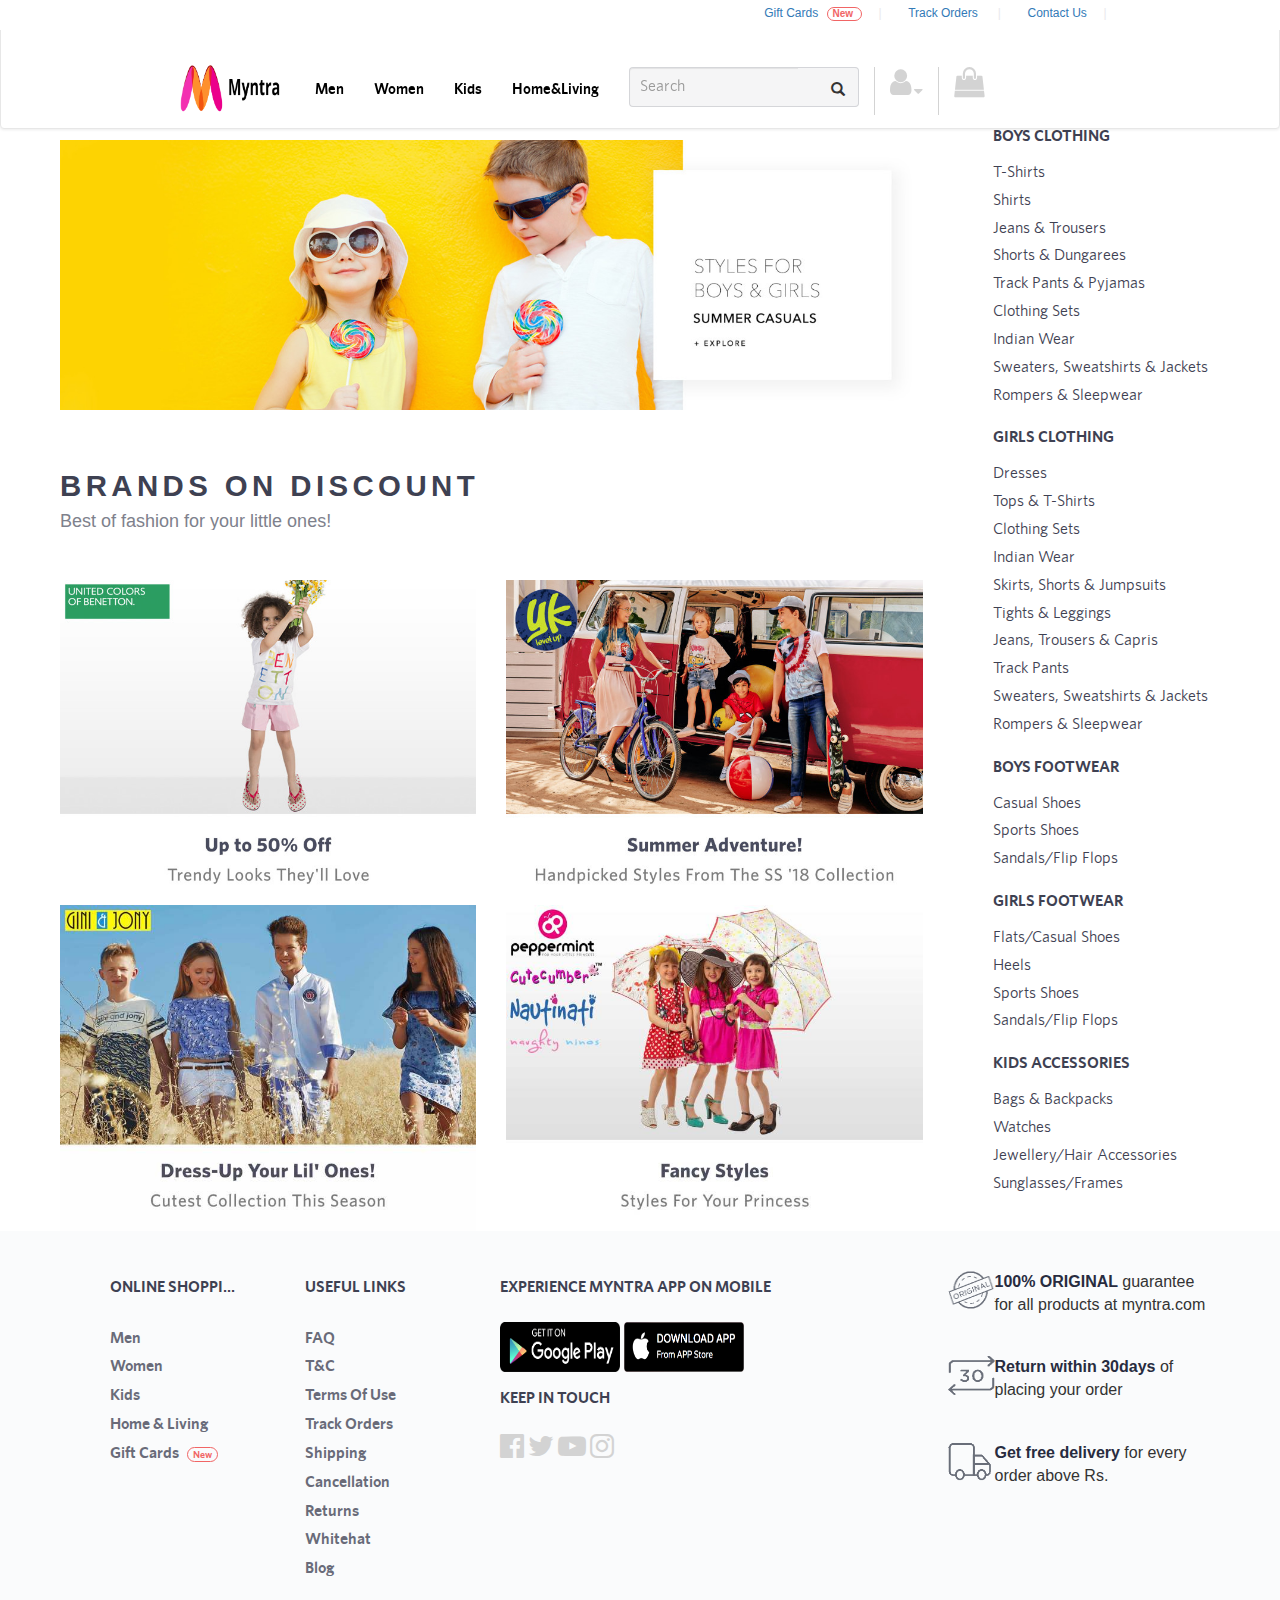
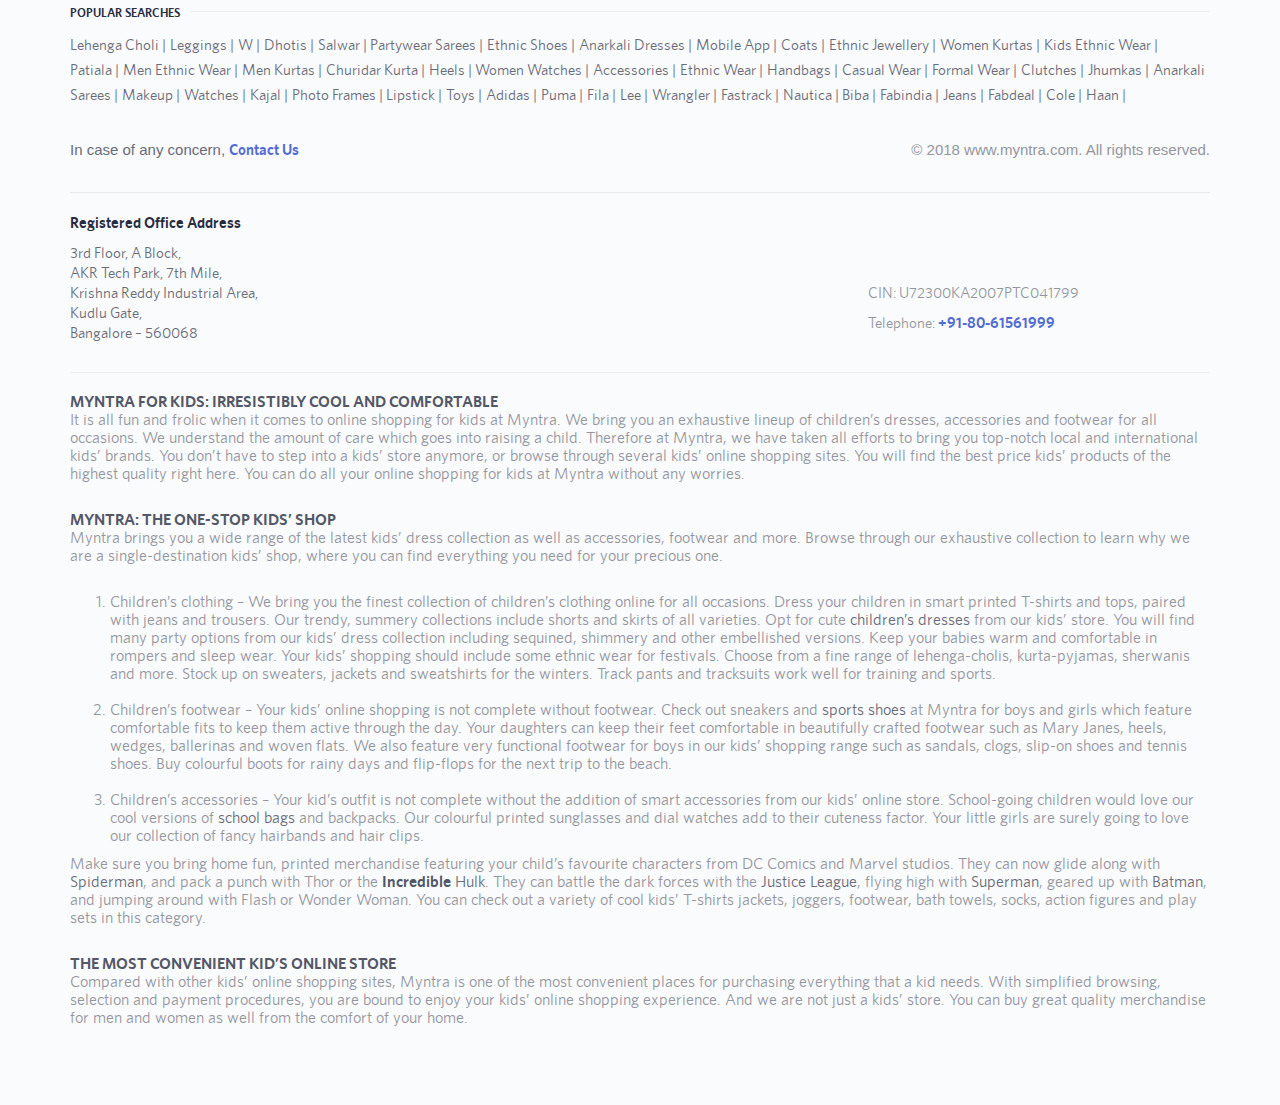
<file: kids_shopping.html>
<!doctype html>
<html lang="en">
	<head>
		<meta charset="utf-8">
		<meta name="viewport" content="width=device-width, initial-scale=1">
		<title>Kids Dresses - Buy Kids Clothes, Dress & more Online in India</title>
		<link rel="icon" href="images/myntra-icon.png">
		<link rel="stylesheet" href="lib/css/bootstrap.css">
		<link rel="stylesheet" href="lib/css/style.css">
		<link rel="stylesheet" href="lib/css/font-awesome.css">
		<script src = "lib/js/angular.js"></script>
		<script src = "lib/js/angular-animate.js"></script>
		<script src = "lib/js/my_Javscript.js"></script>
		<script src="lib/js/jquery.min.js"></script>
		<script src="lib/js/bootstrap.js"></script>
		
		<style>
			
			@font-face {
			font-family: 'Whitney';
			src: url('lib/fonts/WhitneyHTF-Book.eot');
			src: url('lib/fonts/WhitneyHTF-Book.eot?#iefix') format('embedded-opentype'),
			  url('lib/fonts/WhitneyHTF-Book.woff') format('woff'),
			  url('lib/fonts/WhitneyHTF-Book.ttf') format('truetype');
			font-weight: 400;
			font-style: normal;
		  }

			@font-face {
			font-family: 'Whitney';
			src: url('lib/fonts/WhitneyHTF-SemiBold.eot');
			src: url('lib/fonts/WhitneyHTF-SemiBold.eot?#iefix') format('embedded-opentype'),
			  url('lib/fonts/WhitneyHTF-SemiBold.woff') format('woff'),
			  url('lib/fonts/WhitneyHTF-SemiBold.ttf') format('truetype');
			font-weight: 500;
			font-style: normal;
		  }
  
		</style>
	</head>
	<body ng-app="myApp">
		<header>
			<div id="header-div">
				<div class="desktop-preHeaderContent desktop-showBanner" data-reactid="4">
					<a class="desktop-preHeaderLinks" href="/giftcard" data-reactid="5">
						<!--  6 -->Gift Cards
						<span class="desktop-superscriptTag" data-reactid="7"> New </span>
					</a>
					<a class="desktop-preHeaderLinks" href="/my/orders" data-reactid="8">
						<!--  9 -->Track Orders
					</a>
					<a class="desktop-preHeaderLinks" href="/contactus" data-reactid="10">
						<!--  11 -->Contact Us</a>
				</div>
			</div>
		</header>
<!-------------------- myCtrl Start------------------------------------------->
		<div ng-controller="myCtrl">
			<div class="container menu-bar-index">
			<nav class="navbar navbar-default my-nav" role="navigation">
			  <!-- Brand and toggle get grouped for better mobile display -->
			  <div class="navbar-header">
				<button type="button" class="navbar-toggle" data-toggle="collapse" data-target="#bs-example-navbar-collapse-1">
				  <span class="sr-only">Toggle navigation</span>
				  <span class="icon-bar"></span>
				  <span class="icon-bar"></span>
				  <span class="icon-bar"></span>
				</button>
				<a href="index.html"><img src="myntra_logo.png"  height="50px" width="100px"></a>
			  </div>

			  <!-- Collect the nav links, forms, and other content for toggling -->
			  <div class="collapse navbar-collapse" id="bs-example-navbar-collapse-1">
				<ul class="nav navbar-nav"><!--
				  <li class="active"><a href="#">Link</a></li>-->
				   <li ng-mouseover="men_open()" ng-mouseleave="men_close()" ><a ng-style="men_menu_border" class="men" href="mens_shopping.html" >Men</a></li>
					<li ng-mouseover="women_open()" ng-mouseleave="women_close()" ><a ng-style="women_menu_border" class="women" href="women_shopping.html" >Women</a></li>
					<li ng-mouseover="kids_open()" ng-mouseleave="kids_close()" ><a ng-style="kids_menu_border" class="kids" href="kids_shopping.html">Kids</a></li>
					<li ng-mouseover="home_and_living_open()" ng-mouseleave="home_and_living_close()" ><a ng-style="home_menu_border" class="home-living" href="home_leaving_shopping.html">Home&Living </a></li>
					<li>
					<form class="navbar-form" autocomplete="off">
							<div class="input-group add-on autocomplete">
							<input class="form-control srch-term" ng-keyup="search()" ng-model="search_key" placeholder="Search" name="myCountry" id="myInput" onkeyup="myFunction()" type="text">
							<div class="input-group-btn">
								<button class="btn btn-default"  type="submit"><i class="glyphicon glyphicon-search"></i></button>
							</div>
							</div>
					</form>
					</li>
					<li ng-mouseover="user_login_open()" ng-mouseleave="user_login_close()"><a ng-style="user_menu_border" class="menu-border" href="#about"><i class="fa fa-user fa-2x" style="color-lightgray;" aria-hidden="true"></i>  <i class="fa fa-sort-desc" aria-hidden="true"></i> </a></li>
					<li><a class="menu-border" href="#about"><i class="fa fa-shopping-bag fa-2x" style="color-lightgray;" aria-hidden="true"></i>  </a></li>
					
				</ul>
			 <!-- ORIGINAL SEARCH FORM    
				<div class="col-sm-3 col-md-3">
					<form class="navbar-form" role="search">
					<div class="input-group">
						<input type="text" class="form-control" placeholder="Search" name="q">
						<div class="input-group-btn">
							<button class="btn btn-default" type="submit"><i class="glyphicon glyphicon-search"></i></button>
						</div>
					</div>
					</form>
				</div>
				-->
				
			  </div><!-- /.navbar-collapse -->
			</nav><!-- Nav-end-->
			</div>
			<div class="user-account-menu menu-categories-show-hide container drop-menu-container" ng-show="user_login_div" ng-mouseover="user_login_open()" ng-mouseleave="user_login_close()" >
				<h4>Your Account</h4>
				<p>Access account and manage orders</p>
				<button type="button"  class="btn user-btn"> SIGN UP </button>
				<button type="button" 	class="btn user-btn"> LOGIN </button>
			</div>
			<div class="user-account-menu search-box menu-categories-show-hide container drop-menu-container" ng-show="search_box_show" >
				<ul class="search-item-list" id="item-list">
				  <li><a class="categories-top-menu" href="#">Makeup  </a></li>
				  <li><a class="categories-top-menu" href="#">Dresses For Girls</a></li>
				  <li><a class="categories-top-menu" href="#">T-Shirts  </a></li>
				  <li><a class="categories-top-menu" href="#">Sandals  </a></li>
				  <li><a class="categories-top-menu" href="#">Headphones  </a></li>
				  <li><a class="categories-top-menu" href="#">Baby Dolls  </a></li>
				  <li><a class="categories-top-menu" href="#">Blazers For Men  </a></li>
				  <li><a class="categories-top-menu" href="#">Handbags  </a></li>
				  <li><a class="categories-top-menu" href="#">Ladies Watches  </a></li>
				  <li><a class="categories-top-menu" href="#">One Piece Dress  </a></li>
				  <li><a class="categories-top-menu" href="#">Bags  </a></li>
				  <li><a class="categories-top-menu" href="#">Sport Shoes </a></li>
				  <li><a class="categories-top-menu" href="#">Reebok Shoes  </a></li>
				  <li><a class="categories-top-menu" href="#">Boxers  </a></li>
				  <li><a class="categories-top-menu" href="#">Wallets  </a></li>
				  <li><a class="categories-top-menu" href="#">Tops  </a></li>
				  <li><a class="categories-top-menu" href="#">Earrings  </a></li>
				  <li><a class="categories-top-menu" href="#">Fastrack Watches </a></li>
				  <li><a class="categories-top-menu" href="#">Kurtis  </a></li>
				  <li><a class="categories-top-menu" href="#">Nike  </a></li>
				  <li><a class="categories-top-menu" href="#">Smart Watches  </a></li>
				  <li><a class="categories-top-menu" href="#">Titan Watches  </a></li>
				  <li><a class="categories-top-menu" href="#">Designer Blouse  </a></li>
				  <li><a class="categories-top-menu" href="#">Gowns Rings  </a></li>
				  <li><a class="categories-top-menu" href="#">Shoes For Men  </a></li>
				  <li><a class="categories-top-menu" href="#">Forever 21  Toys </a></li>
				  <li><a class="categories-top-menu" href="#">Photo Frames  </a></li>
				  <li><a class="categories-top-menu" href="#">Punjabi Suits  </a></li>
				  <li><a class="categories-top-menu" href="#">Bikini  </a></li>
				  <li><a class="categories-top-menu" href="#">Lipstick  </a></li>
				  <li><a class="categories-top-menu" href="#">Saree  </a></li>
				  <li><a class="categories-top-menu" href="#">Watches  </a></li>
				  <li><a class="categories-top-menu" href="#">Dresses  </a></li>
				  <li><a class="categories-top-menu" href="#">Lehenga  </a></li>
				  <li><a class="categories-top-menu" href="#">Nike Shoes  </a></li>
				  <li><a class="categories-top-menu" href="#">Goggles  </a></li>
				  <li><a class="categories-top-menu" href="#">Bras </a></li>
				  <li><a class="categories-top-menu" href="#">Suit  </a></li>
				  <li><a class="categories-top-menu" href="#">Chinos  Shoes  </a></li>
				  <li><a class="categories-top-menu" href="#">Adidas Shoes  </a></li>
				  <li><a class="categories-top-menu" href="#">Woodland Shoes  </a></li>
				  <li><a class="categories-top-menu" href="#">Jewellery  </a></li>
				  <li><a class="categories-top-menu" href="#">Designers Sarees </a></li>
				  <li><a class="categories-top-menu" href="#">Adidas</a>
				  <li><a class="categories-top-menu" href="#">Fila</a>
				  <li><a class="categories-top-menu" href="#">Lee  United</a>
				  <li><a class="categories-top-menu" href="#">Colors Of</a>
				  <li><a class="categories-top-menu" href="#">Benetton  Wrangle</a>
				  <li><a class="categories-top-menu" href="#">Fastrack</a>
				  <li><a class="categories-top-menu" href="#">Levis  </a>
				  <li><a class="categories-top-menu" href="#">Anarkali Dress</a>
				  <li><a class="categories-top-menu" href="#">Mast & Harbour  </a>
				  <li><a class="categories-top-menu" href="#">Dressberry  </a>
				  <li><a class="categories-top-menu" href="#">Arrow  </a>
				  <li><a class="categories-top-menu" href="#">Reebok</a>
				  <li><a class="categories-top-menu" href="#">Hrx  </a>
				  <li><a class="categories-top-menu" href="#">Cat  </a>
				  <li><a class="categories-top-menu" href="#">Dhotis  </a>
				  <li><a class="categories-top-menu" href="#">Sherwani  </a>
				  <li><a class="categories-top-menu" href="#">Shirts  </a>
				  <li><a class="categories-top-menu" href="#">Jackets  </a>
				  <li><a class="categories-top-menu" href="#">Toys  </a>
				  <li><a class="categories-top-menu" href="#">Shorts  </a>
				  <li><a class="categories-top-menu" href="#">Shoes  </a>
				  <li><a class="categories-top-menu" href="#">Watches  </a>
				  <li><a class="categories-top-menu" href="#">Kurtas  </a>
				  <li><a class="categories-top-menu" href="#">T Shirts  </a>
				  <li><a class="categories-top-menu" href="#">Vests  </a>
				  <li><a class="categories-top-menu" href="#">Sunglasses</a>
				  <li><a class="categories-top-menu" href="#">Jeans  </a>
				  <li><a class="categories-top-menu" href="#">Trousers  </a>
				  <li><a class="categories-top-menu" href="#">Kurta Pyjama  </a>
				  <li><a class="categories-top-menu" href="#">Wallets  </a>
				  <li><a class="categories-top-menu" href="#">Photo Frames  </a>
				  <li><a class="categories-top-menu" href="#">Kajal  </a>
				  <li><a class="categories-top-menu" href="#">Casual Shoes  </a>
				  <li><a class="categories-top-menu" href="#">Sports Shoes  </a>
				  <li><a class="categories-top-menu" href="#">Fastrack Watches </a>
				  <li><a class="categories-top-menu" href="#">Woodland Shoes  </a>
				  <li><a class="categories-top-menu" href="#">Converse Shoes  </a>
				  <li><a class="categories-top-menu" href="#">Puma Shoes  </a>
				  <li><a class="categories-top-menu" href="#">Sandals  </a>
				  <li><a class="categories-top-menu" href="#">Running Shoes  </a>
				  <li><a class="categories-top-menu" href="#">Footwear  </a>
				  <li><a class="categories-top-menu" href="#">Raincoats  </a>
				  <li><a class="categories-top-menu" href="#">Fila  </a>
				  <li><a class="categories-top-menu" href="#">Lee</a>
				</ul>
			</div>
			<div class="menu-categories-show-hide container drop-menu-container" ng-show="men_menu_div" ng-mouseover="men_open()" ng-mouseleave="men_close()" >
				<!-- men Menu Categories end-->
				<div  class="row menu-cat" >
					<br><br>
					<div class="col-sm-2"></div>
					<div class="col-sm-2">
						
						 
						<ul>
							<li ><a class="categories-top-menu cat-label" style="font-weight:bold; color:#ee5f73;" href="#">Topwear  </a></li>
							<li ><a class="categories-top-menu" href="#">T-Shirts </a></li>
							<li ><a class="categories-top-menu" href="#">Casual Shirts </a></li>
							<li ><a class="categories-top-menu" href="#">Formal Shirts </a></li>
							<li ><a class="categories-top-menu" href="#">Sweaters & Sweatshirts </a></li>
							<li ><a class="categories-top-menu" href="#">Jackets </a></li>
							<li ><a class="categories-top-menu" href="#">Blazers & Coats </a></li>
							<li ><a class="categories-top-menu" href="#">Suits </a></li>
							<li ><a class="categories-top-menu" href="#">Clothing Fabric </a></li>
						</ul>
						<ul>
							<li ><a class="categories-top-menu cat-label" style="font-weight:bold; color:#ee5f73;" href="#">Bottomwear  </a></li>
							<li ><a class="categories-top-menu" href="#">Jeans</a></li>
							<li ><a class="categories-top-menu" href="#">Casual Trousers</a></li>
							<li ><a class="categories-top-menu" href="#">Formal Trousers</a></li>
							<li ><a class="categories-top-menu" href="#">Shorts</a></li>
							<li ><a class="categories-top-menu" href="#">Track Pants/Joggers</a></li>
						</ul>
					</div>
					<div class="col-sm-2">
						<ul>
							<li ><a class="categories-top-menu cat-label" style="font-weight:bold; color:#ee5f73;" href="#">Sports & Active Wear</a></li>
							<li ><a class="categories-top-menu" href="#">Active T-Shirts</a></li>
							<li ><a class="categories-top-menu" href="#">Track Pants & Shorts</a></li>
							<li ><a class="categories-top-menu" href="#">Jackets & Sweatshirts</a></li>
							<li ><a class="categories-top-menu" href="#">Swimwear</a></li>
							<li ><a class="categories-top-menu" href="#">Smart Wearables</a></li>
							<li ><a class="categories-top-menu" href="#">Sports Accessories</a></li>
							<li ><a class="categories-top-menu" href="#">Sports Equipment</a></li>
							<li ><a class="categories-top-menu" href="#">Sports Shoes</a></li>
						</ul>
						<ul>
							<li ><a class="categories-top-menu cat-label" style="font-weight:bold; color:#ee5f73;" href="#">Indian & Festive Wear</a></li>
							<li ><a class="categories-top-menu" href="#">Kurtas & Kurta Sets</a></li>
							<li ><a class="categories-top-menu" href="#">Sherwanis</a></li>
							<li ><a class="categories-top-menu" href="#">Nehru Jackets</a></li>
							<li ><a class="categories-top-menu" href="#">Dhoti</a></li>
						</ul>
						<ul>
							<li ><a class="categories-top-menu cat-label" style="font-weight:bold; color:#ee5f73;" href="#">Plus Size</a></li>
						</ul>
					</div>
					<div class="col-sm-2">
						<ul>
							<li ><a class="categories-top-menu cat-label" style="font-weight:bold; color:#ee5f73;" href="#">Innerwear & Sleepwear</a></li>
							<li ><a class="categories-top-menu" href="#">Briefs & Trunks</a></li>
							<li ><a class="categories-top-menu" href="#">Boxers</a></li>
							<li ><a class="categories-top-menu" href="#">Vests</a></li>
							<li ><a class="categories-top-menu" href="#">Sleepwear & Loungewear</a></li>
							<li ><a class="categories-top-menu" href="#">Thermals</a></li>
						</ul>
						<ul>
							<li ><a class="categories-top-menu cat-label" style="font-weight:bold; color:#ee5f73;" href="#">Footwear</a></li>
							<li ><a class="categories-top-menu" href="#">Casual Shoes</a></li>
							<li ><a class="categories-top-menu" href="#">Sports Shoes</a></li>
							<li ><a class="categories-top-menu" href="#">Formal Shoes</a></li>
							<li ><a class="categories-top-menu" href="#">Sandals & Floaters</a></li>
							<li ><a class="categories-top-menu" href="#">Flip Flops</a></li>
							<li ><a class="categories-top-menu" href="#">Customizable Shoes</a></li>
							<li ><a class="categories-top-menu" href="#">Socks</a></li>
						</ul>
						<ul>
							<li ><a class="categories-top-menu cat-label" style="font-weight:bold; color:#ee5f73;" href="#">Watches & Wearables</a></li>
						</ul>
					</div>
					<div class="col-sm-2">
						<ul>
							<li ><a class="categories-top-menu cat-label" style="font-weight:bold; color:#ee5f73;" href="#">Sunglasses And Frames</a></li>
						</ul>
						<ul>
							<li ><a class="categories-top-menu cat-label" style="font-weight:bold; color:#ee5f73;" href="#">Headphones & Speakers</a></li>
						</ul>
						<ul>
							<li ><a class="categories-top-menu cat-label" style="font-weight:bold; color:#ee5f73;" href="#">Bags & Backpacks</a></li>
						</ul>
						<ul>
							<li ><a class="categories-top-menu cat-label" style="font-weight:bold; color:#ee5f73;" href="#">Luggage & Trolleys</a></li>
						</ul>
						<ul>
							<li ><a class="categories-top-menu cat-label" style="font-weight:bold; color:#ee5f73;" href="#">Personal Care & Grooming</a></li>
						</ul>
						<ul>
							<li ><a class="categories-top-menu cat-label" style="font-weight:bold; color:#ee5f73;" href="#">Fashion Accessories</a></li>
							<li ><a class="categories-top-menu" href="#">Wallets</a></li>
							<li ><a class="categories-top-menu" href="#">Belts</a></li>
							<li ><a class="categories-top-menu" href="#">Ties, Cufflinks & Pocket Squares</a></li>
							<li ><a class="categories-top-menu" href="#">Accessory Gift Sets</a></li>
							<li ><a class="categories-top-menu" href="#">Helmets</a></li>
							<li ><a class="categories-top-menu" href="#">Caps & Hats</a></li>
							<li ><a class="categories-top-menu" href="#">Mufflers, Scarves & Gloves</a></li>
							<li ><a class="categories-top-menu" href="#">Phone Cases</a></li>
							<li ><a class="categories-top-menu" href="#">Travel Accessories</a></li>
							<li ><a class="categories-top-menu" href="#">Rings & Wristwear</a></li>
						</ul>
					</div>
					<div class="col-sm-2"></div>
				</div>
			</div>
			<!-- men Menu Categories end-->
			
			<!-- Women Menu Categories start-->
			<div class="menu-categories-show-hide container drop-menu-container" ng-show="women_menu_div" ng-mouseover="women_open()" ng-mouseleave="women_close()" >
					<div  class="row menu-cat" >
						<br><br>
						<div class="col-sm-2"></div>
						<div class="col-sm-2">
							<ul>
								<li ><a class="categories-top-menu cat-label" style="font-weight:bold; color:#fb56c1;" href="#">Indian & Fusion Wear</a></li>
								<li ><a class="categories-top-menu" href="#">Kurtas & Suits</a></li>
								<li ><a class="categories-top-menu" href="#">Kurtis, Tunics & Tops</a></li>
								<li ><a class="categories-top-menu" href="#">Ethnic Dresses</a></li>
								<li ><a class="categories-top-menu" href="#">Leggings, Salwars, Churidars</a></li>
								<li ><a class="categories-top-menu" href="#">Skirts & Palazzos</a></li>
								<li ><a class="categories-top-menu" href="#">Sarees & Blouses</a></li>
								<li ><a class="categories-top-menu" href="#">Dress Material</a></li>
								<li ><a class="categories-top-menu" href="#">Lehenga Choli</a></li>
								<li ><a class="categories-top-menu" href="#">Dupattas & Shawls</a></li>
								<li ><a class="categories-top-menu" href="#">Jackets & Waistcoats</a></li>
							</ul>
						</div>
						<div class="col-sm-2">
							<ul>
								<li ><a class="categories-top-menu cat-label" style="font-weight:bold; color:#fb56c1;" href="#">Western Wear</a></li>
								<li ><a class="categories-top-menu" href="#">Dresses & Jumpsuits</a></li>
								<li ><a class="categories-top-menu" href="#">Tops, T-Shirts & Shirts</a></li>
								<li ><a class="categories-top-menu" href="#">Jeans & Jeggings</a></li>
								<li ><a class="categories-top-menu" href="#">Trousers & Capris</a></li>
								<li ><a class="categories-top-menu" href="#">Shorts & Skirts</a></li>
								<li ><a class="categories-top-menu" href="#">Shrugs</a></li>
								<li ><a class="categories-top-menu" href="#">Sweaters & Sweatshirts</a></li>
								<li ><a class="categories-top-menu" href="#">Jackets & Waistcoats</a></li>
								<li ><a class="categories-top-menu" href="#">Coats & Blazers</a></li>
							</ul>
							<ul>
								<li ><a class="categories-top-menu cat-label" style="font-weight:bold; color:#fb56c1;" href="#">Lingerie & Sleepwear</a></li>
								<li ><a class="categories-top-menu" href="#">Bras & Lingerie Sets</a></li>
								<li ><a class="categories-top-menu" href="#">Briefs</a></li>
								<li ><a class="categories-top-menu" href="#">Shapewear</a></li>
								<li ><a class="categories-top-menu" href="#">Sleepwear & Loungewear</a></li>
								<li ><a class="categories-top-menu" href="#">Swimwear</a></li>
								<li ><a class="categories-top-menu" href="#">Camisoles & Thermals</a></li>
							</ul>
						</div>
						<div class="col-sm-2">
							<ul>
								<li ><a class="categories-top-menu cat-label" style="font-weight:bold; color:#fb56c1;" href="#">Footwear</a></li>
								<li ><a class="categories-top-menu" href="#">Flats & Casual Shoes</a></li>
								<li ><a class="categories-top-menu" href="#">Heels</a></li>
								<li ><a class="categories-top-menu" href="#">Boots</a></li>
								<li ><a class="categories-top-menu" href="#">Sports Shoes & Floaters</a></li>
							</ul>
							<ul>
								<li ><a class="categories-top-menu cat-label" style="font-weight:bold; color:#fb56c1;" href="#">Sports & Active Wear</a></li>
								<li ><a class="categories-top-menu" href="#">Clothing</a></li>
								<li ><a class="categories-top-menu" href="#">Footwear</a></li>
								<li ><a class="categories-top-menu" href="#">Sports Accessories</a></li>
								<li ><a class="categories-top-menu" href="#">Sports Equipment</a></li>
							</ul>
							<ul>
								<li ><a class="categories-top-menu cat-label" style="font-weight:bold; color:#fb56c1;" href="#">Handbags, Bags & Wallets</a></li>
							</ul>
							<ul>
								<li ><a class="categories-top-menu cat-label" style="font-weight:bold; color:#fb56c1;" href="#">Watches & Wearables</a></li>
							</ul>
							<ul>
								<li ><a class="categories-top-menu cat-label" style="font-weight:bold; color:#fb56c1;" href="#">Sunglasses And Frames</a></li>
							</ul>
						</div>
						<div class="col-sm-2">
							<ul>
								<li ><a class="categories-top-menu cat-label" style="font-weight:bold; color:#fb56c1;" href="#">Headphones & Speakers</a></li>
							</ul>
							<ul>
								<li ><a class="categories-top-menu cat-label" style="font-weight:bold; color:#fb56c1;" href="#">Luggage & Trolleys</a></li>
							</ul>
							<ul>
								<li ><a class="categories-top-menu cat-label" style="font-weight:bold; color:#fb56c1;" href="#">Beauty & Personal Care</a></li>
								<li ><a class="categories-top-menu" href="#">Makeup</a></li>
								<li ><a class="categories-top-menu" href="#">Skincare</a></li>
								<li ><a class="categories-top-menu" href="#">Premium Beauty</a></li>
								<li ><a class="categories-top-menu" href="#">Fragrances</a></li>
							</ul>
							<ul>
								<li ><a class="categories-top-menu cat-label" style="font-weight:bold; color:#fb56c1;" href="#">Belts Scarves & More</a></li>
							</ul>
							<ul>
								<li ><a class="categories-top-menu cat-label" style="font-weight:bold; color:#fb56c1;" href="#">Jewellery</a></li>
								<li ><a class="categories-top-menu" href="#">Fashion Jewellery</a></li>
								<li ><a class="categories-top-menu" href="#">Fine Jewellery</a></li>
							</ul>
						</div>
						<div class="col-sm-2"></div>

					</div>
			</div>
			<!-- Women Menu Categories end-->
			
			<!-- kids Menu Categories Start -->
			<!-- ng-show="kids_menu_div" ng-mouseover="kids_open()" ng-mouseleave="kids_close()" -->
			<div  class="menu-categories-show-hide container drop-menu-container" ng-show="kids_menu_div" ng-mouseover="kids_open()" ng-mouseleave="kids_close()">
					<div class="row menu-cat" >
						<br><br>
						<div class="col-sm-2"></div>
						<div class="col-sm-2">
							<ul>
								<li ><a class="categories-top-menu cat-label" style="font-weight:bold; color:#f26a10;" href="#">Boys Clothing</a></li>
								<li ><a class="categories-top-menu" href="#">T-Shirts</a></li>
								<li ><a class="categories-top-menu" href="#">Shirts</a></li>
								<li ><a class="categories-top-menu" href="#">Jeans & Trousers</a></li>
								<li ><a class="categories-top-menu" href="#">Shorts & Dungarees</a></li>
								<li ><a class="categories-top-menu" href="#">Track Pants & Pyjamas</a></li>
								<li ><a class="categories-top-menu" href="#">Clothing Sets</a></li>
								<li ><a class="categories-top-menu" href="#">Indian Wear</a></li>
								<li ><a class="categories-top-menu" href="#">Sweaters, Sweatshirts & Jackets</a></li>
								<li ><a class="categories-top-menu" href="#">Rompers & Sleepwear</a></li>
							</ul>
						</div>
						<div class="col-sm-2">
							<ul>
								<li ><a class="categories-top-menu cat-label" style="font-weight:bold; color:#f26a10;" href="#">Girls Clothing</a></li>
								<li ><a class="categories-top-menu" href="#">Dresses</a></li>
								<li ><a class="categories-top-menu" href="#">Tops & T-Shirts</a></li>
								<li ><a class="categories-top-menu" href="#">Clothing Sets</a></li>
								<li ><a class="categories-top-menu" href="#">Indian Wear</a></li>
								<li ><a class="categories-top-menu" href="#">Skirts, Shorts & Jumpsuits</a></li>
								<li ><a class="categories-top-menu" href="#">Tights & Leggings</a></li>
								<li ><a class="categories-top-menu" href="#">Jeans, Trousers & Capris</a></li>
								<li ><a class="categories-top-menu" href="#">Track Pants</a></li>
								<li ><a class="categories-top-menu" href="#">Sweaters, Sweatshirts & Jackets</a></li>
								<li ><a class="categories-top-menu" href="#">Rompers & Sleepwear</a></li>
							</ul>
							
							<ul>
								<li ><a class="categories-top-menu cat-label" style="font-weight:bold; color:#f26a10;" href="#">Boys Footwear</a></li>
								<li ><a class="categories-top-menu" href="#">Casual Shoes</a></li>
								<li ><a class="categories-top-menu" href="#">Sports Shoes</a></li>
								<li ><a class="categories-top-menu" href="#">Sandals</a></li>
								<li ><a class="categories-top-menu" href="#">Flip flops</a></li>			
							</ul>
						</div>
						<div class="col-sm-2">
							<ul>
								<li ><a class="categories-top-menu cat-label" style="font-weight:bold; color:#f26a10;" href="#">Girls Footwear</a></li>
								<li ><a class="categories-top-menu" href="#">Casual Shoes</a></li>
								<li ><a class="categories-top-menu" href="#">Flats</a></li>
								<li ><a class="categories-top-menu" href="#">Heels</a></li>
								<li ><a class="categories-top-menu" href="#">Sports Shoes</a></li>
								<li ><a class="categories-top-menu" href="#">Flip flops</a></li>
								<li ><a class="categories-top-menu" href="#">Sandals</a></li>
							</ul>
							
							<ul>
								<li ><a class="categories-top-menu cat-label" style="font-weight:bold; color:#f26a10;" href="#">Kids Accessories</a></li>
								<li ><a class="categories-top-menu" href="#">Bags & Backpacks</a></li>
								<li ><a class="categories-top-menu" href="#">Watches</a></li>
								<li ><a class="categories-top-menu" href="#">Jewellery</a></li>
								<li ><a class="categories-top-menu" href="#">Hair Accessories</a></li>
								<li ><a class="categories-top-menu" href="#">Sunglasses</a></li>
								<li ><a class="categories-top-menu" href="#">Frames</a></li>
							</ul>                                           
						</div>
						<div class="col-sm-2">
							<ul>
								<li ><a class="categories-top-menu cat-label" style="font-weight:bold; color:#f26a10;" href="#">Brands</a></li>
								<li ><a class="categories-top-menu" href="#">Mothercare</a></li>
								<li ><a class="categories-top-menu" href="#">Gini and Jony</a></li>
								<li ><a class="categories-top-menu" href="#">U.S. Polo Assn. Kids</a></li>
								<li ><a class="categories-top-menu" href="#">United Colors of Benetton</a></li>
								<li ><a class="categories-top-menu" href="#">YK</a></li>
								<li ><a class="categories-top-menu" href="#">Allen Solly Junior</a></li>
								<li ><a class="categories-top-menu" href="#">Next</a></li>
								<li ><a class="categories-top-menu" href="#">Pepe Jeans</a></li>
								<li ><a class="categories-top-menu" href="#">Tommy Hilfiger</a></li>
								<li ><a class="categories-top-menu" href="#">612 League</a></li>
							</ul>
							
							<ul>
								<li ><a class="categories-top-menu cat-label" style="font-weight:bold; color:#f26a10;" href="#">Toys</a></li>				
								<li ><a class="categories-top-menu" href="#">Action Figures & Soft Toys</a></li>
								<li ><a class="categories-top-menu" href="#">Learning & Development Toys</a></li>
								<li ><a class="categories-top-menu" href="#">Toy Vehicles</a></li>
								<li ><a class="categories-top-menu" href="#">Activity & Construction Toys</a></li>
								<li ><a class="categories-top-menu" href="#">Musical Toys & Ride Ons</a></li>
							</ul>
						</div>
						<div class="col-sm-2"></div>

					</div>	
			</div>
			<!-- kids Menu Categories end -->
			<!-- home&leaving Menu Categories start -->
			<!-- ng-show="kids_menu_div" ng-mouseover="kids_open()" ng-mouseleave="kids_close()" -->
				<div  class="menu-categories-show-hide container drop-menu-container" ng-show="home_and_living_menu_div" ng-mouseover="home_and_living_open()" ng-mouseleave="home_and_living_close()" >
					<div class="row menu-cat" >
						<br><br>
						<div class="col-sm-2"></div>
						<div class="col-sm-2">
							<ul>
								<li ><a class="categories-top-menu cat-label" style="font-weight:bold; color:#f2c210;" href="#">Bed Linen & Furnishing</a></li>
								<li ><a class="categories-top-menu" href="#">Bedsheets</a></li>
								<li ><a class="categories-top-menu" href="#">Bedding Sets</a></li>
								<li ><a class="categories-top-menu" href="#">Blankets Quilts and Dohars</a></li>
								<li ><a class="categories-top-menu" href="#">Pillows & Pillow Covers</a></li>
								<li ><a class="categories-top-menu" href="#">Bed Covers</a></li>
							</ul>
							
							<ul>
								<li ><a class="categories-top-menu cat-label" style="font-weight:bold; color:#f2c210;" href="#">Bath</a></li>
								<li ><a class="categories-top-menu" href="#">Bath Towels</a></li>
								<li ><a class="categories-top-menu" href="#">Hand and Face Towels</a></li>
								<li ><a class="categories-top-menu" href="#">Beach Towels</a></li>
								<li ><a class="categories-top-menu" href="#">Towels Set</a></li>
								<li ><a class="categories-top-menu" href="#">Bath Rugs</a></li>
								<li ><a class="categories-top-menu" href="#">Bath Robes</a></li>
								<li ><a class="categories-top-menu" href="#">Bathroom Accessories</a></li>
							</ul>
							
							<ul>
								<li ><a class="categories-top-menu cat-label" style="font-weight:bold; color:#f2c210;" href="#">Curtains</a></li>
							</ul>
						</div>
						<div class="col-sm-2">
							<ul>
								<li ><a class="categories-top-menu cat-label" style="font-weight:bold; color:#f2c210;" href="#">Cushions & Cushion Covers</a></li>
							</ul>
							
							<ul>
								<li ><a class="categories-top-menu cat-label" style="font-weight:bold; color:#f2c210;" href="#">Flooring</a></li>
								<li ><a class="categories-top-menu" href="#">Carpets</a></li>
								<li ><a class="categories-top-menu" href="#">Floor Mats and Dhurries</a></li>
								<li ><a class="categories-top-menu" href="#">Door Mats</a></li>
							</ul>                                            
							
							<ul>
								<li ><a class="categories-top-menu cat-label" style="font-weight:bold; color:#f2c210;" href="#">Kitchen & Table</a></li>
								<li ><a class="categories-top-menu" href="#">Tableware & Serveware</a></li>
								<li ><a class="categories-top-menu" href="#">Cookware & Kitchen Tools</a></li>
								<li ><a class="categories-top-menu" href="#">Kitchen Storage</a></li>
								<li ><a class="categories-top-menu" href="#">Table Covers & Furnishings</a></li>
							</ul>
						</div>
						<div class="col-sm-2">
							<ul>
								<li ><a class="categories-top-menu cat-label" style="font-weight:bold; color:#f2c210;" href="#">Home Décor</a></li>
								<li ><a class="categories-top-menu" href="#">Plants & Planters</a></li>
								<li ><a class="categories-top-menu" href="#">Aromas, Candles & Candle Holders</a></li>
								<li ><a class="categories-top-menu" href="#">Clocks</a></li>
								<li ><a class="categories-top-menu" href="#">Mirrors</a></li>
								<li ><a class="categories-top-menu" href="#">Wall Décor</a></li>
								<li ><a class="categories-top-menu" href="#">Wall Shelves</a></li>
								<li ><a class="categories-top-menu" href="#">Fountains</a></li>
								<li ><a class="categories-top-menu" href="#">Showpieces & Vases</a></li>
							</ul>
							
							<ul>
								<li ><a class="categories-top-menu cat-label" style="font-weight:bold; color:#f2c210;" href="#">Lamps And Lighting</a></li>
								<li ><a class="categories-top-menu" href="#">Floor lamps</a></li>
								<li ><a class="categories-top-menu" href="#">Table lamps</a></li>
								<li ><a class="categories-top-menu" href="#">Wall lamps</a></li>
							</ul>
							
							<ul>
								<li ><a class="categories-top-menu cat-label" style="font-weight:bold; color:#f2c210;" href="#">Storage</a></li>
								<li ><a class="categories-top-menu" href="#">Organisers</a></li>
								<li ><a class="categories-top-menu" href="#">Hooks & Holders</a></li>
							</ul>
						</div>
						<div class="col-sm-2">
							<ul>
								<li ><a class="categories-top-menu cat-label" style="font-weight:bold; color:#f2c210;" href="#">Brands</a></li>
								<li ><a class="categories-top-menu" href="#">Bombay Dyeing</a></li>
								<li ><a class="categories-top-menu" href="#">Spaces</a></li>
								<li ><a class="categories-top-menu" href="#">Portico New York</a></li>
								<li ><a class="categories-top-menu" href="#">Pure Home & Living</a></li>
								<li ><a class="categories-top-menu" href="#">Swayam</a></li>
								<li ><a class="categories-top-menu" href="#">Raymond Home</a></li>
								<li ><a class="categories-top-menu" href="#">At Home by Nilkamal</a></li>
								<li ><a class="categories-top-menu" href="#">Corelle</a></li>
								<li ><a class="categories-top-menu" href="#">Trident</a></li>
								<li ><a class="categories-top-menu" href="#">Cortina</a></li>
								<li ><a class="categories-top-menu" href="#">WELHOME</a></li>
								<li ><a class="categories-top-menu" href="#">Random</a></li>
								<li ><a class="categories-top-menu" href="#">Home sparkle</a></li>
								<li ><a class="categories-top-menu" href="#">Tangerine</a></li>
								<li ><a class="categories-top-menu" href="#">Sej by Nisha Gupta</a></li>
								<li ><a class="categories-top-menu" href="#">House This</a></li>
							</ul>
						</div>
						<div class="col-sm-2"></div>
					</div>
				</div>		
			
			<!-- home&leaving Menu Categories end -->
			
				
		</div>
<!-------------------- myCtrl end------------------------------------------->
		<br>
		<br>
		<br>
		<br>
		<!-- Main body Starts -->
		<div class="container-fluid main-container">
			<div class="row">
				<div class="col-sm-12">
					<div class="row">
						<div class="col-sm-9">
						<br>
						<br>
						<br>
							<div class="row">
								<div class="col-sm-12 banner-div" >
									<a href="#women"><img src="images/kids/kids_banner.jpg" class="img-responsive" style="height:auto;width:100%;"> </a>
								<!--	<a href="#men"> <div class="men-side img-responsive">  </div></a>
									<a href="#women"> <div class="women-side img-responsive"> </div> </a>
									-->
									<br>
								<br>
								<br>
								</div><!-- Banner-end-->
								
								<div class="column-base" style="margin-left:15px; -webkit-box-flex: 1; flex: 1 1 0%;">
									<div class="text-banner-container">
										<h4 class="text-banner-title">BRANDS ON DISCOUNT</h4>
										<h4 class="text-banner-subtitle">Best of fashion for your little ones!</h4>
									</div>
								</div>
								<div class="col-sm-6 item-zoom">
									
										<a href="#women"><img src="images/kids/trendy_look.jpg" class="img-responsive" style="height:auto;width:100%;"> </a>
									
								</div>
								<div class="col-sm-6 item-zoom">
									<a href="#women"><img src="images/kids/summer.jpg" class="img-responsive" style="height:auto;width:100%;"> </a>
								</div>
								<div class="col-sm-6 item-zoom">
									<a href="#women"><img src="images/kids/dress_up.jpg" class="img-responsive" style="height:auto;width:100%;"> </a>
								</div>
								<div class="col-sm-6 item-zoom">
									<a href="#women"><img src="images/kids/fancy.jpg" class="img-responsive" style="height:auto;width:100%;"> </a>
								</div>
							</div>
						</div>
						<div class="col-sm-3">
						<br>
						<br>
							<ul style="list-style:none">
								<li ><a class="categories-top-menu cat-label" style="font-weight:bold; margin-bottom:12px; color:#3E4152;" href="#">BOYS CLOTHING</a></li>
								<li ><a class="categories-top-menu side-menu" href="#">T-Shirts</a></li>
								<li ><a class="categories-top-menu side-menu" href="#">Shirts</a></li>
								<li ><a class="categories-top-menu side-menu" href="#">Jeans & Trousers</a></li>
								<li ><a class="categories-top-menu side-menu" href="#">Shorts & Dungarees</a></li>
								<li ><a class="categories-top-menu side-menu" href="#">Track Pants & Pyjamas</a></li>
								<li ><a class="categories-top-menu side-menu" href="#">Clothing Sets</a></li>
								<li ><a class="categories-top-menu side-menu" href="#">Indian Wear</a></li>
								<li ><a class="categories-top-menu side-menu" href="#">Sweaters, Sweatshirts & Jackets</a></li>
								<li ><a class="categories-top-menu side-menu" href="#">Rompers & Sleepwear</a></li>
							</ul>
							
							<ul style="list-style:none">
								<li ><a class="categories-top-menu cat-label" style="font-weight:bold; margin-bottom:12px; ;color:#3E4152;" href="#">GIRLS CLOTHING</a></li>
								<li ><a class="categories-top-menu side-menu" href="#">Dresses</a></li>
								<li ><a class="categories-top-menu side-menu" href="#">Tops & T-Shirts</a></li>
								<li ><a class="categories-top-menu side-menu" href="#">Clothing Sets</a></li>
								<li ><a class="categories-top-menu side-menu" href="#">Indian Wear</a></li>
								<li ><a class="categories-top-menu side-menu" href="#">Skirts, Shorts & Jumpsuits</a></li>
								<li ><a class="categories-top-menu side-menu" href="#">Tights & Leggings</a></li>
								<li ><a class="categories-top-menu side-menu" href="#">Jeans, Trousers & Capris</a></li>
								<li ><a class="categories-top-menu side-menu" href="#">Track Pants</a></li>
								<li ><a class="categories-top-menu side-menu" href="#">Sweaters, Sweatshirts & Jackets</a></li>
								<li ><a class="categories-top-menu side-menu" href="#">Rompers & Sleepwear</a></li>
							</ul>
							
							<ul style="list-style:none">
								<li ><a class="categories-top-menu cat-label" style="font-weight:bold; margin-bottom:12px; ;color:#3E4152;" href="#">BOYS FOOTWEAR</a></li>
								<li ><a class="categories-top-menu side-menu" href="#">Casual Shoes</a></li>
								<li ><a class="categories-top-menu side-menu" href="#">Sports Shoes</a></li>
								<li ><a class="categories-top-menu side-menu" href="#">Sandals/Flip flops</a></li>
											
							
							</ul>
							
							<ul style="list-style:none">
								<li ><a class="categories-top-menu cat-label" style="font-weight:bold; margin-bottom:12px; ;color:#3E4152;" href="#">GIRLS FOOTWEAR</a></li>
								<li ><a class="categories-top-menu side-menu" href="#">Flats/Casual Shoes</a></li>
								<li ><a class="categories-top-menu side-menu" href="#">Heels</a></li>
								<li ><a class="categories-top-menu side-menu" href="#">Sports Shoes</a></li>
								<li ><a class="categories-top-menu side-menu" href="#">Sandals/Flip flops</a></li>
								
							</ul>
							
							<ul style="list-style:none">
								<li ><a class="categories-top-menu cat-label" style="font-weight:bold; margin-bottom:12px; ;color:#3E4152;" href="#">KIDS ACCESSORIES</a></li>

								<li ><a class="categories-top-menu side-menu" href="#">Bags & Backpacks</a></li>
								<li ><a class="categories-top-menu side-menu" href="#">Watches</a></li>
								<li ><a class="categories-top-menu side-menu" href="#">Jewellery/Hair Accessories</a></li>
								
								<li ><a class="categories-top-menu side-menu" href="#">Sunglasses/Frames</a></li>
								
							</ul>
						</div>
					</div>
				</div>
				
			</div> <!-- main row End -->
		</div>
			<!-- main container End -->
		<footer style=" padding-bottom:50px; background-color:#fafbfc">	
			<br>
			<br>
		<div class="container">
				<div class="row">
					<div class="col-sm-2 menu-cat">
						<ul>
							<li ><a class="categories-top-menu cat-label" style="font-weight:bold;" href="#">ONLINE SHOPPING</a></li>
							<li ><label class="categories-top-menu" href="#"> </label></li>
							<li ><label class="categories-top-menu" href="#"> </label></li>
							<li class=" bottom-menu" ><a class="categories-top-menu" href="mens_shopping.html">Men</a></li>
							<li class=" bottom-menu" ><a class="categories-top-menu" href="women_shopping.html">Women</a></li>
							<li class=" bottom-menu" ><a class="categories-top-menu" href="kids_shopping.html">kids</a></li>
							<li class=" bottom-menu" ><a class="categories-top-menu" href="home_leaving_shopping.html">home & Living</a></li>
							<li class=" bottom-menu" ><a class="categories-top-menu" href="#"><!--  6 -->Gift Cards
						<span class="desktop-superscriptTag" data-reactid="7"> New </span></a></li>
						</ul>
					</div>
					<div class="col-sm-2 menu-cat">
						<ul>
							<li ><a class="categories-top-menu cat-label" style="font-weight:bold;" href="#">USEFUL LINKS</a></li>
							<li ><label class="categories-top-menu" href="#"> </label></li>
							<li ><label class="categories-top-menu" href="#"> </label></li>
							<li class=" bottom-menu" ><a class="categories-top-menu" href="#">FAQ</a></li>
							<li class=" bottom-menu" ><a class="categories-top-menu" href="#">T&C</a></li>
							<li class=" bottom-menu" ><a class="categories-top-menu" href="#">Terms Of Use</a></li>
							<li class=" bottom-menu" ><a class="categories-top-menu" href="#">Track Orders</a></li>
							<li class=" bottom-menu" ><a class="categories-top-menu" href="#">Shipping</a></li>
							<li class=" bottom-menu" ><a class="categories-top-menu" href="#">Cancellation</a></li>
							<li class=" bottom-menu" ><a class="categories-top-menu" href="#">Returns</a></li>
							<li class=" bottom-menu" ><a class="categories-top-menu" href="#">Whitehat</a></li>
							<li class=" bottom-menu" ><a class="categories-top-menu" href="#">Blog</a></li>
						</ul>
					</div>
					<div class="col-sm-5 menu-cat">
						<ul>
							<li ><a class="categories-top-menu cat-label" style="font-weight:bold;" href="#">EXPERIENCE MYNTRA APP ON MOBILE</a></li>
							<li ><label class="categories-top-menu" href="#"> </label></li>
							<li ><label class="categories-top-menu" href="#"> </label></li>
						<a href="#google"><img class="img-responsive" style="height:50px; width:120px;display:inline" src="images/google.png"></a>
						<a href="#google"><img class="img-responsive" style="height:50px; width:120px;display:inline" src="images/apple.png"></a>
						</ul>
						
						<ul>
							<li ><a class="categories-top-menu cat-label" style="font-weight:bold;" href="#">KEEP IN TOUCH</a></li>
							<li ><label class="categories-top-menu" href="#"> </label></li>
							<li ><label class="categories-top-menu" href="#"> </label></li>
						<a href="#google"><i class="fa fa-facebook-official fa-2x" aria-hidden="true">  </i>  </a>
						<a href="#apple"><i class="fa fa-twitter fa-2x" aria-hidden="true">  </i>  </a>
						<a href="#apple"><i class="fa fa-youtube-play fa-2x" aria-hidden="true">  </i>  </a>
						<a href="#apple"><i class="fa fa-instagram fa-2x" aria-hidden="true">  </i>  </a>
						</ul>
					</div>
					<div class="col-sm-3">
						<img src="images/original.png" style="height:40px; width:47px; float:left;">
						<div style="font-size: 16px;">
							<strong style="color: #282C3F;  font-weight: bold;">100% ORIGINAL </strong>
							<!--  85 --> 
							guarantee for all products at myntra.com 
							
						</div>
						<br>
						<br>
						<img src="images/30_days.png" style="height:40px; width:47px; float:left;">
						<div style="font-size: 16px;">
							<strong style="color: #282C3F;  font-weight: bold;">Return within 30days  </strong>
							<!--  85 --> 
							of placing your order 
							
						</div>
						<br>
						<br>
						<img src="images/truck.png" style="height:40px; width:47px; float:left;">
						<div style="font-size: 16px;">
							<strong style="color: #282C3F;  font-weight: bold;">Get free delivery  </strong>
							<!--  85 --> 
							for every order above Rs.
							
						</div>
					</div>
					<div class="col-sm-12">
						<hr>
						<div class="popular_search">
							 POPULAR SEARCHES 
						</div>
						<div class="popular_search_links">
							
							<a href="#">Lehenga Choli</a>
							<a href="#">Leggings</a>
							<a href="#">W</a>
							<a href="#">Dhotis</a>
							<a href="#">Salwar</a>
							<a href="#">Partywear Sarees</a>
							<a href="#">Ethnic Shoes</a>
							<a href="#">Anarkali Dresses</a>
							<a href="#">Mobile App</a>
							<a href="#">Coats</a>
							<a href="#">Ethnic Jewellery</a>
							<a href="#">Women Kurtas</a>
							<a href="#">Kids Ethnic Wear</a>
							<a href="#">Patiala</a>
							<a href="#">Men Ethnic Wear</a>
							<a href="#">Men Kurtas</a>
							<a href="#">Churidar Kurta</a>
							<a href="#">Heels</a>
							<a href="#">Women Watches</a>
							<a href="#">Accessories</a>
							<a href="#">Ethnic Wear</a>
							<a href="#">Handbags</a>
							<a href="#">Casual Wear</a>
							<a href="#">Formal Wear</a>
							<a href="#">Clutches</a>
							<a href="#">Jhumkas</a>
							<a href="#">Anarkali  Sarees</a>
							<a href="#">Makeup</a>
							<a href="#">Watches</a>
							<a href="#">Kajal</a>
							<a href="#">Photo Frames</a>
							<a href="#">Lipstick</a>
							<a href="#">Toys</a>
							<a href="#">Adidas</a>
							<a href="#">Puma</a>
							<a href="#">Fila</a>
							<a href="#">Lee</a>
							<a href="#">Wrangler</a>
							<a href="#">Fastrack</a>
							<a href="#">Nautica</a>
							<a href="#">Biba</a>
							<a href="#">Fabindia</a>
							<a href="#">Jeans</a>
							<a href="#">Fabdeal</a>
							<a href="#">Cole</a>
							<a href="#">Haan</a>
							
						
					</div>
					<div class="contact-div">
						In case of any concern, <a href="#contactus"> Contact Us </a>
					</div>
					<div class="copywrite contact-div">
						© 2018 www.myntra.com. All rights reserved.
					</div>
					<div class="clear-div"></div>
					<address class="address-div contact-div">
						<p class="address-header"> Registered Office Address </p>
						<div class="adddress-container">
							<div class="address-address">
								3rd Floor, A Block, <br>
								AKR Tech Park, 7th Mile, <br>
								Krishna Reddy Industrial Area, <br>
								Kudlu Gate, <br>
								Bangalore – 560068 <br>
							</div>
							<div class="cin-telephone">
								<br>
								<br>
								<p> CIN: U72300KA2007PTC041799 </p>
								<p>Telephone:
									<a href="#tel:+918061561999" class="index-lcTelephone index-highlightText">
										+91-80-61561999
									</a>
								</p>
							</div>
						</div>
					</address>
					<div class= "clear-div"></div>
					<hr>
					<div class="about-details">
					<strong>MYNTRA FOR KIDS: IRRESISTIBLY COOL AND COMFORTABLE   </strong>
						<p> 
							  It is all fun and frolic when it comes to online shopping for kids at Myntra. We bring you an exhaustive lineup of children’s 
							dresses, accessories and footwear for all occasions. We understand the amount of care which goes into raising a child. Therefore 
							at Myntra, we have taken all efforts to bring you top-notch local and international kids’ brands. You don’t have to step into a 
							kids’ store anymore, or browse through several kids’ online shopping sites. You will find the best price kids’ products of the 
							highest quality right here. You can do all your online shopping for kids at Myntra without any worries.	
							</p>
						<br>
						
						<strong>MYNTRA: THE ONE-STOP KIDS’ SHOP   </strong>
						<p> 
							Myntra brings you a wide range of the latest kids’ dress collection as well as accessories, footwear and more. Browse through 
							  our exhaustive collection to learn why we are a single-destination kids’ shop, where you can find everything you need for your 
							  precious one.
						</p>
						<br>
						<ol >
							<li>Children’s clothing – We bring you the finest collection of children’s clothing online for all occasions. Dress your 
								children in smart printed T-shirts and tops, paired with jeans and trousers. Our trendy, summery collections include shorts 
								and skirts of all varieties. Opt for cute <a href="/kids-clothing" class="seoLink">children’s dresses</a> from our kids’ store. 
								You will find many party options from our kids’ dress collection including sequined, shimmery and other embellished versions. 
								Keep your babies warm and comfortable in rompers and sleep wear. Your kids’ shopping should include some ethnic wear for festivals. 
								Choose from a fine range of lehenga-cholis, kurta-pyjamas, sherwanis and more. Stock up on sweaters, jackets and sweatshirts for 
								the winters. Track pants and tracksuits work well for training and sports. 
							</li>
							<br>
							<li>
								Children’s footwear – Your kids’ online shopping is not complete without footwear. Check out sneakers and 
								<a href="/sports-shoes" class="seoLink">sports shoes</a> at Myntra for boys and girls which feature comfortable fits to keep them 
								active through the day. Your daughters can keep their feet comfortable in beautifully crafted footwear such as Mary Janes, heels, 
								wedges, ballerinas and woven flats. We also feature very functional footwear for boys in our kids’ shopping range such as sandals, 
								clogs, slip-on shoes and tennis shoes. Buy colourful boots for rainy days and flip-flops for the next trip to the beach. 
							</li>
							<br>
							<li>
								Children’s accessories – Your kid’s outfit is not complete without the addition of smart accessories from our kids’ online store. 
								School-going children would love our cool versions of <a href="/school-bags" class="seoLink">school bags</a> and backpacks. Our 
								colourful printed sunglasses and dial watches add to their cuteness factor.  Your little girls are surely going to love our 
								collection of fancy hairbands and hair clips.
							</li>  					
						</ol>
						<p>
							Make sure you bring home fun, printed merchandise featuring your child’s favourite characters from DC Comics and Marvel studios. 
							They can now glide along with <a href="/spiderman" class="seoLink">Spiderman</a>, and pack a punch with Thor or the <strong>Incredible</strong> 
							<a href="/hulk" class="seoLink">Hulk</a>. They can battle the dark forces with the <a href="/justice-league-boys-tshirts" class="seoLink">Justice League</a>, 
							flying high with <a href="/superman-boys-clothing" class="seoLink">Superman</a>, geared up with <a href="/batman-boys-clothing" class="seoLink">Batman</a>, 
							and jumping around with Flash or Wonder Woman. You can check out a variety of cool kids’ T-shirts jackets, joggers, footwear, bath 
							towels, socks, action figures and play sets in this category.
					  </p>
						<br>
						
						<strong>THE MOST CONVENIENT KID’S ONLINE STORE </strong>
						<p> 
								Compared with other kids’ online shopping sites, Myntra is one of the most convenient places for purchasing everything that a 
								  kid needs. With simplified browsing, selection and payment procedures, you are bound to enjoy your kids’ online shopping experience. 
								  And we are not just a kids’ store. You can buy great quality merchandise for men and women as well from the comfort of your home.   
						</p>
						<br>	
							
					</div>
				</div>
			</div>
		</div>
		</footer>
	</body>
</html>
</file>
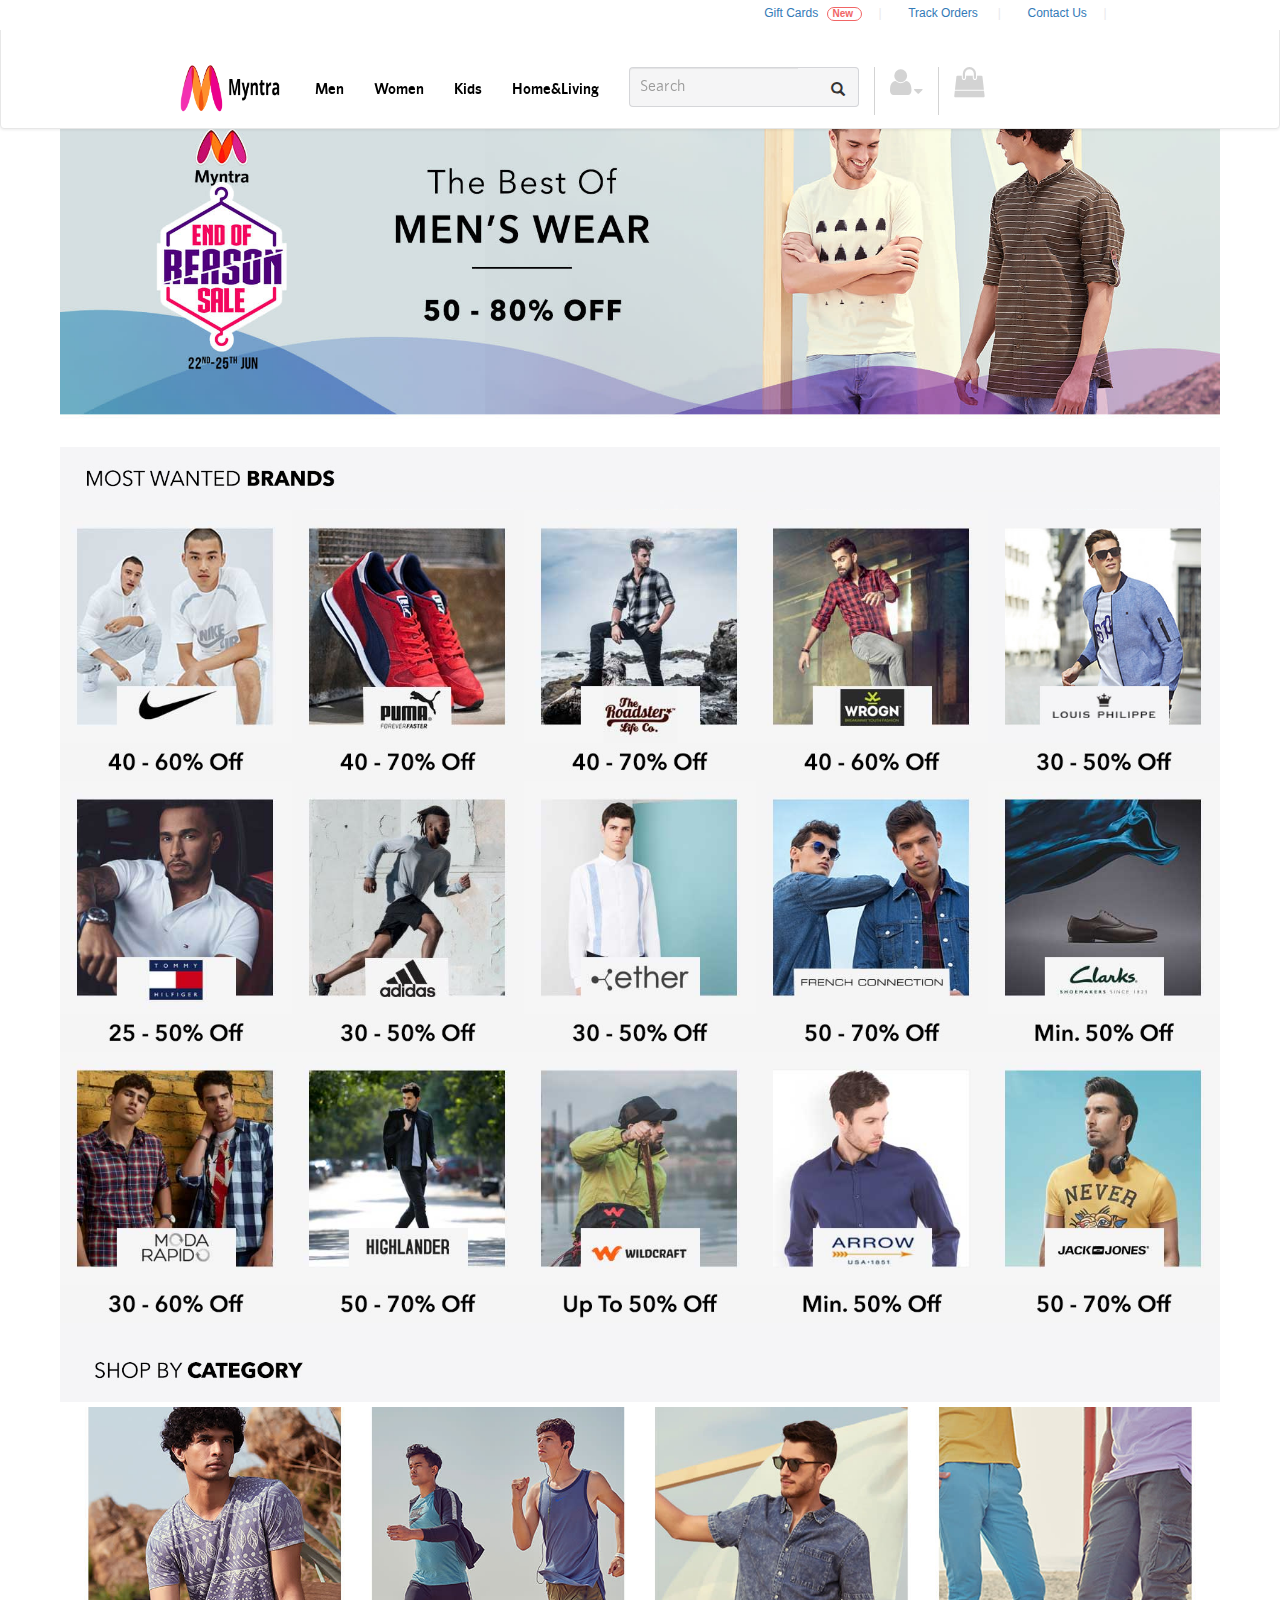
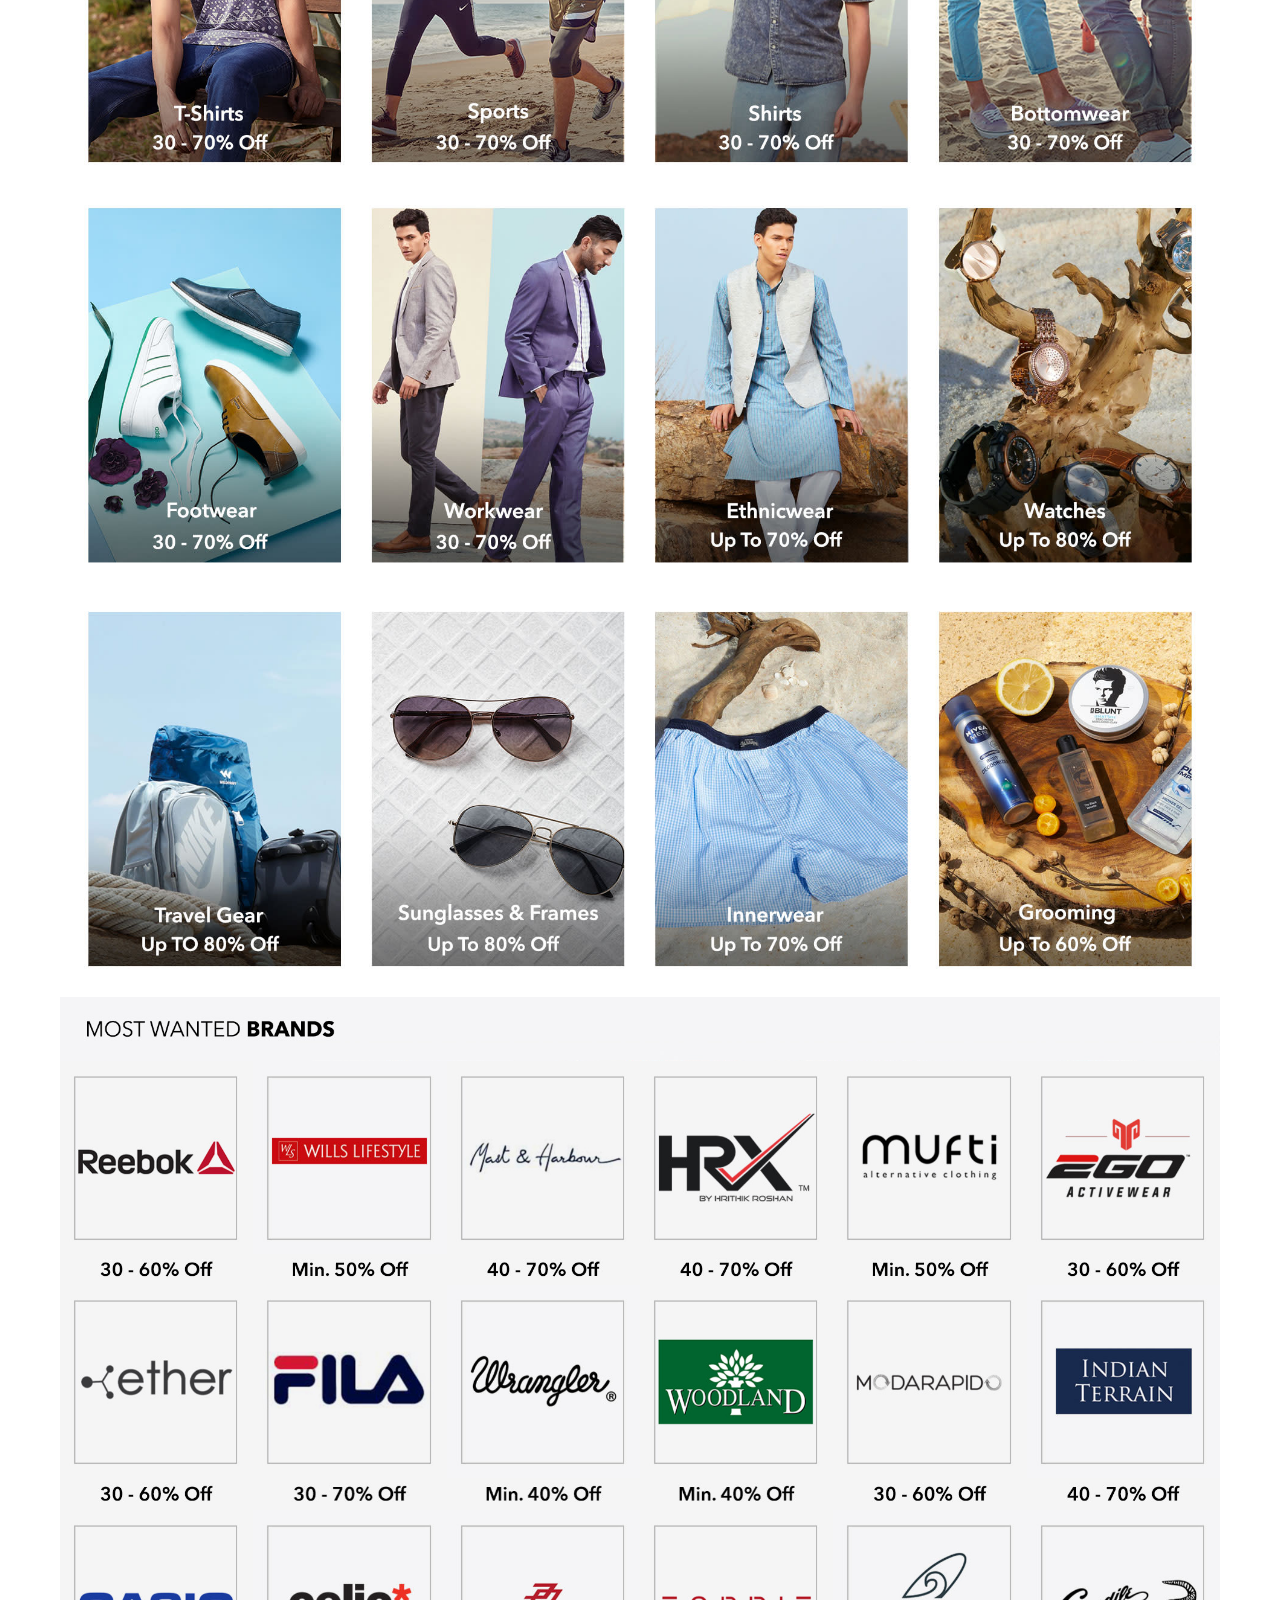
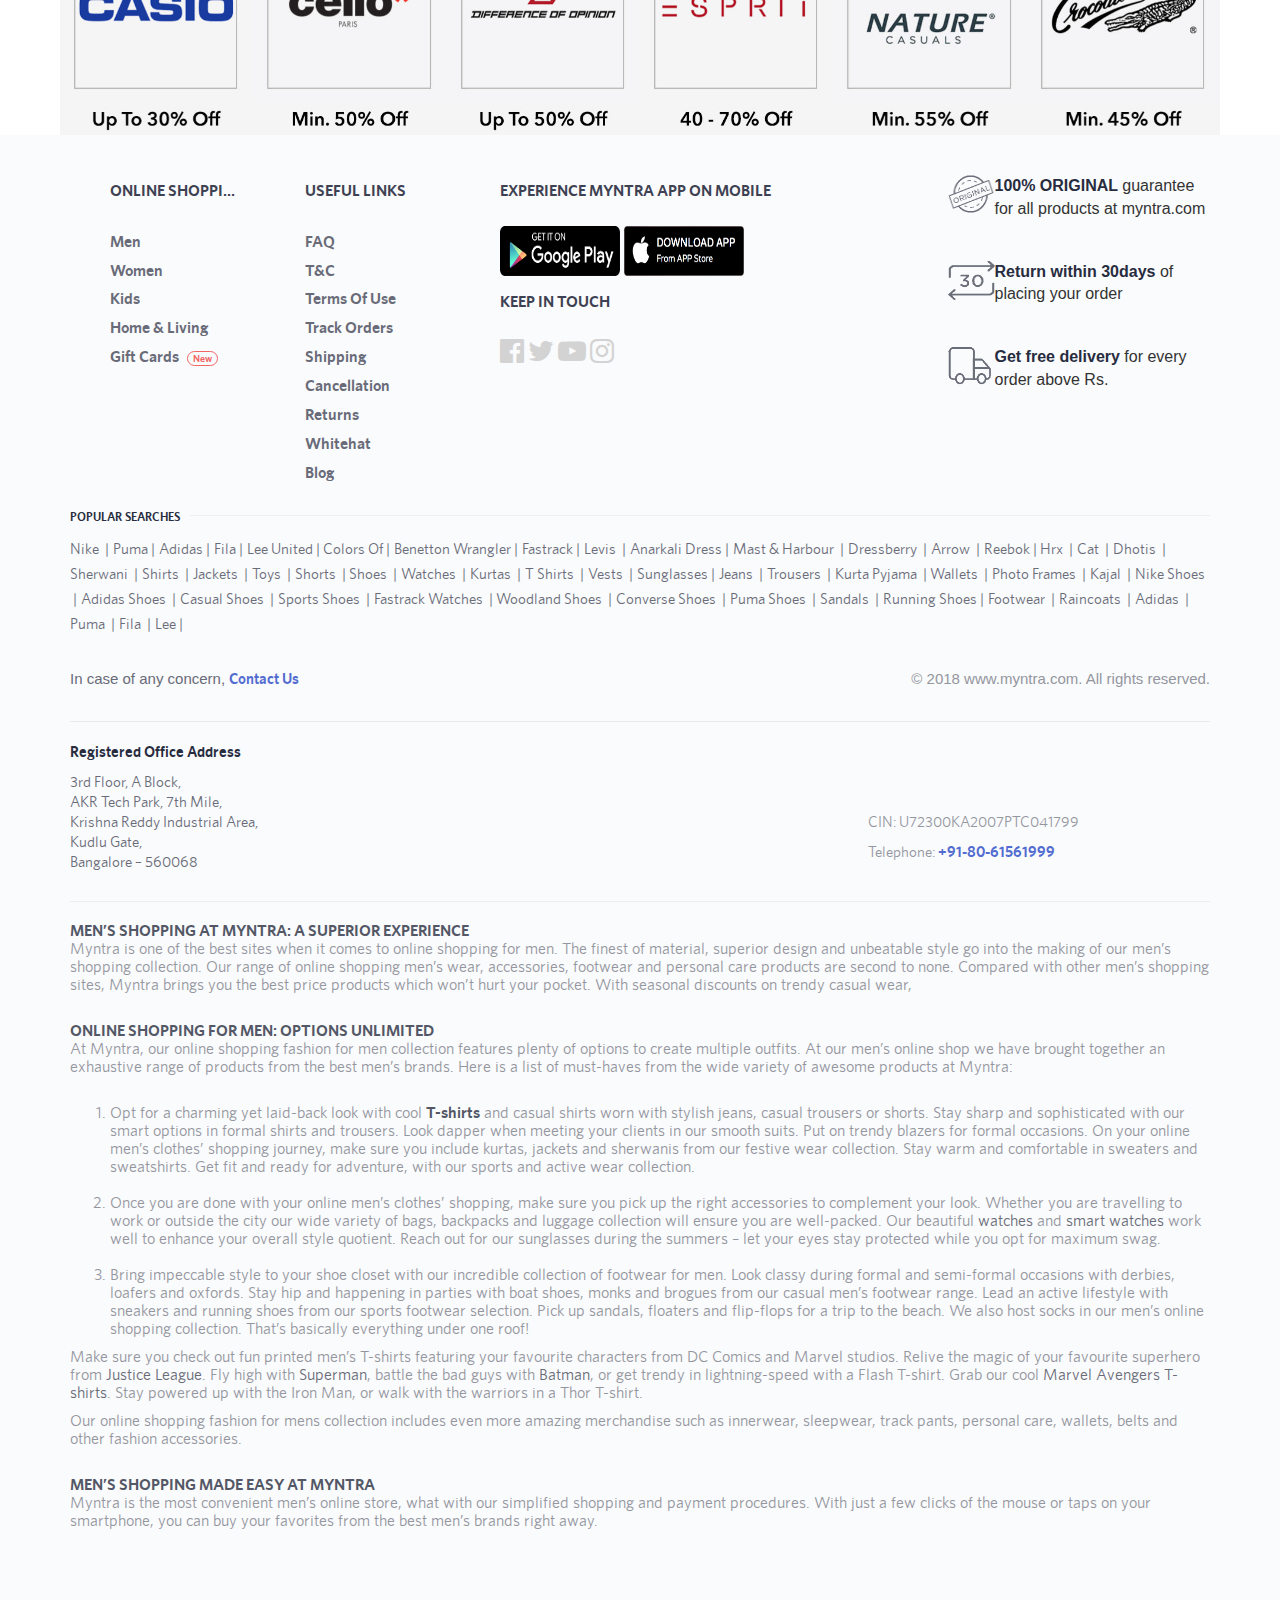
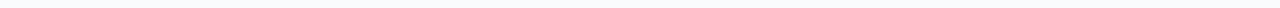
<file: mens_shopping.html>
<!doctype html>
<html lang="en">
	<head>
		<meta charset="utf-8">
		<meta name="viewport" content="width=device-width, initial-scale=1">
		<title> Men Shopping Online - Shop for Mens Clothing & Accessories in India - Myntra </title>
		<link rel="icon" href="images/myntra-icon.png">
		<link rel="stylesheet" href="lib/css/bootstrap.css">
		<link rel="stylesheet" href="lib/css/style.css">
		<link rel="stylesheet" href="lib/css/font-awesome.css">
		<script src = "lib/js/angular.js"></script>
		<script src = "lib/js/angular-animate.js"></script>
		<script src = "lib/js/my_Javscript.js"></script>
		<script src="lib/js/jquery.min.js"></script>
		<script src="lib/js/bootstrap.js"></script>
		
		<style>
			
			@font-face {
			font-family: 'Whitney';
			src: url('lib/fonts/WhitneyHTF-Book.eot');
			src: url('lib/fonts/WhitneyHTF-Book.eot?#iefix') format('embedded-opentype'),
			  url('lib/fonts/WhitneyHTF-Book.woff') format('woff'),
			  url('lib/fonts/WhitneyHTF-Book.ttf') format('truetype');
			font-weight: 400;
			font-style: normal;
		  }

			@font-face {
			font-family: 'Whitney';
			src: url('lib/fonts/WhitneyHTF-SemiBold.eot');
			src: url('lib/fonts/WhitneyHTF-SemiBold.eot?#iefix') format('embedded-opentype'),
			  url('lib/fonts/WhitneyHTF-SemiBold.woff') format('woff'),
			  url('lib/fonts/WhitneyHTF-SemiBold.ttf') format('truetype');
			font-weight: 500;
			font-style: normal;
		  }
  
		</style>
	</head>
	<body ng-app="myApp">
		<header>
			<div id="header-div">
				<div class="desktop-preHeaderContent desktop-showBanner" data-reactid="4">
					<a class="desktop-preHeaderLinks" href="/giftcard" data-reactid="5">
						<!--  6 -->Gift Cards
						<span class="desktop-superscriptTag" data-reactid="7"> New </span>
					</a>
					<a class="desktop-preHeaderLinks" href="/my/orders" data-reactid="8">
						<!--  9 -->Track Orders
					</a>
					<a class="desktop-preHeaderLinks" href="/contactus" data-reactid="10">
						<!--  11 -->Contact Us</a>
				</div>
			</div>
		</header>
<!-------------------- myCtrl Start------------------------------------------->
		<div ng-controller="myCtrl">
			<div class="container menu-bar-index">
			<nav class="navbar navbar-default my-nav" role="navigation">
			  <!-- Brand and toggle get grouped for better mobile display -->
			  <div class="navbar-header">
				<button type="button" class="navbar-toggle" data-toggle="collapse" data-target="#bs-example-navbar-collapse-1">
				  <span class="sr-only">Toggle navigation</span>
				  <span class="icon-bar"></span>
				  <span class="icon-bar"></span>
				  <span class="icon-bar"></span>
				</button>
				<a href="index.html"><img src="myntra_logo.png"  height="50px" width="100px"></a>
			  </div>

			  <!-- Collect the nav links, forms, and other content for toggling -->
			  <div class="collapse navbar-collapse" id="bs-example-navbar-collapse-1">
				<ul class="nav navbar-nav"><!--
				  <li class="active"><a href="#">Link</a></li>-->
				   <li ng-mouseover="men_open()" ng-mouseleave="men_close()" ><a ng-style="men_menu_border" class="men" href="mens_shopping.html" >Men</a></li>
					<li ng-mouseover="women_open()" ng-mouseleave="women_close()" ><a ng-style="women_menu_border" class="women" href="women_shopping.html" >Women</a></li>
					<li ng-mouseover="kids_open()" ng-mouseleave="kids_close()" ><a ng-style="kids_menu_border" class="kids" href="kids_shopping.html">Kids</a></li>
					<li ng-mouseover="home_and_living_open()" ng-mouseleave="home_and_living_close()" ><a ng-style="home_menu_border" class="home-living" href="home_leaving_shopping.html">Home&Living </a></li>
					<li>
					<form class="navbar-form" autocomplete="off">
							<div class="input-group add-on autocomplete">
							<input class="form-control srch-term" ng-keyup="search()" ng-model="search_key" placeholder="Search" name="myCountry" id="myInput" onkeyup="myFunction()" type="text">
							<div class="input-group-btn">
								<button class="btn btn-default"  type="submit"><i class="glyphicon glyphicon-search"></i></button>
							</div>
							</div>
					</form>
					</li>
					<li ng-mouseover="user_login_open()" ng-mouseleave="user_login_close()"><a ng-style="user_menu_border" class="menu-border" href="#about"><i class="fa fa-user fa-2x" style="color-lightgray;" aria-hidden="true"></i>  <i class="fa fa-sort-desc" aria-hidden="true"></i> </a></li>
					<li><a class="menu-border" href="#about"><i class="fa fa-shopping-bag fa-2x" style="color-lightgray;" aria-hidden="true"></i>  </a></li>
					
				</ul>
			 <!-- ORIGINAL SEARCH FORM    
				<div class="col-sm-3 col-md-3">
					<form class="navbar-form" role="search">
					<div class="input-group">
						<input type="text" class="form-control" placeholder="Search" name="q">
						<div class="input-group-btn">
							<button class="btn btn-default" type="submit"><i class="glyphicon glyphicon-search"></i></button>
						</div>
					</div>
					</form>
				</div>
				-->
				
			  </div><!-- /.navbar-collapse -->
			</nav>
			<!-- Nav-end-->
			</div>
			<div class="user-account-menu menu-categories-show-hide container drop-menu-container" ng-show="user_login_div" ng-mouseover="user_login_open()" ng-mouseleave="user_login_close()" >
				<h4>Your Account</h4>
				<p>Access account and manage orders</p>
				<button type="button"  class="btn user-btn"> SIGN UP </button>
				<button type="button" 	class="btn user-btn"> LOGIN </button>
			</div>
			<div class="user-account-menu search-box menu-categories-show-hide container drop-menu-container" ng-show="search_box_show" >
				<ul class="search-item-list" id="item-list">
				  <li><a class="categories-top-menu" href="#">Makeup  </a></li>
				  <li><a class="categories-top-menu" href="#">Dresses For Girls</a></li>
				  <li><a class="categories-top-menu" href="#">T-Shirts  </a></li>
				  <li><a class="categories-top-menu" href="#">Sandals  </a></li>
				  <li><a class="categories-top-menu" href="#">Headphones  </a></li>
				  <li><a class="categories-top-menu" href="#">Baby Dolls  </a></li>
				  <li><a class="categories-top-menu" href="#">Blazers For Men  </a></li>
				  <li><a class="categories-top-menu" href="#">Handbags  </a></li>
				  <li><a class="categories-top-menu" href="#">Ladies Watches  </a></li>
				  <li><a class="categories-top-menu" href="#">One Piece Dress  </a></li>
				  <li><a class="categories-top-menu" href="#">Bags  </a></li>
				  <li><a class="categories-top-menu" href="#">Sport Shoes </a></li>
				  <li><a class="categories-top-menu" href="#">Reebok Shoes  </a></li>
				  <li><a class="categories-top-menu" href="#">Boxers  </a></li>
				  <li><a class="categories-top-menu" href="#">Wallets  </a></li>
				  <li><a class="categories-top-menu" href="#">Tops  </a></li>
				  <li><a class="categories-top-menu" href="#">Earrings  </a></li>
				  <li><a class="categories-top-menu" href="#">Fastrack Watches </a></li>
				  <li><a class="categories-top-menu" href="#">Kurtis  </a></li>
				  <li><a class="categories-top-menu" href="#">Nike  </a></li>
				  <li><a class="categories-top-menu" href="#">Smart Watches  </a></li>
				  <li><a class="categories-top-menu" href="#">Titan Watches  </a></li>
				  <li><a class="categories-top-menu" href="#">Designer Blouse  </a></li>
				  <li><a class="categories-top-menu" href="#">Gowns Rings  </a></li>
				  <li><a class="categories-top-menu" href="#">Shoes For Men  </a></li>
				  <li><a class="categories-top-menu" href="#">Forever 21  Toys </a></li>
				  <li><a class="categories-top-menu" href="#">Photo Frames  </a></li>
				  <li><a class="categories-top-menu" href="#">Punjabi Suits  </a></li>
				  <li><a class="categories-top-menu" href="#">Bikini  </a></li>
				  <li><a class="categories-top-menu" href="#">Lipstick  </a></li>
				  <li><a class="categories-top-menu" href="#">Saree  </a></li>
				  <li><a class="categories-top-menu" href="#">Watches  </a></li>
				  <li><a class="categories-top-menu" href="#">Dresses  </a></li>
				  <li><a class="categories-top-menu" href="#">Lehenga  </a></li>
				  <li><a class="categories-top-menu" href="#">Nike Shoes  </a></li>
				  <li><a class="categories-top-menu" href="#">Goggles  </a></li>
				  <li><a class="categories-top-menu" href="#">Bras </a></li>
				  <li><a class="categories-top-menu" href="#">Suit  </a></li>
				  <li><a class="categories-top-menu" href="#">Chinos  Shoes  </a></li>
				  <li><a class="categories-top-menu" href="#">Adidas Shoes  </a></li>
				  <li><a class="categories-top-menu" href="#">Woodland Shoes  </a></li>
				  <li><a class="categories-top-menu" href="#">Jewellery  </a></li>
				  <li><a class="categories-top-menu" href="#">Designers Sarees </a></li>
				  <li><a class="categories-top-menu" href="#">Adidas</a>
				  <li><a class="categories-top-menu" href="#">Fila</a>
				  <li><a class="categories-top-menu" href="#">Lee  United</a>
				  <li><a class="categories-top-menu" href="#">Colors Of</a>
				  <li><a class="categories-top-menu" href="#">Benetton  Wrangle</a>
				  <li><a class="categories-top-menu" href="#">Fastrack</a>
				  <li><a class="categories-top-menu" href="#">Levis  </a>
				  <li><a class="categories-top-menu" href="#">Anarkali Dress</a>
				  <li><a class="categories-top-menu" href="#">Mast & Harbour  </a>
				  <li><a class="categories-top-menu" href="#">Dressberry  </a>
				  <li><a class="categories-top-menu" href="#">Arrow  </a>
				  <li><a class="categories-top-menu" href="#">Reebok</a>
				  <li><a class="categories-top-menu" href="#">Hrx  </a>
				  <li><a class="categories-top-menu" href="#">Cat  </a>
				  <li><a class="categories-top-menu" href="#">Dhotis  </a>
				  <li><a class="categories-top-menu" href="#">Sherwani  </a>
				  <li><a class="categories-top-menu" href="#">Shirts  </a>
				  <li><a class="categories-top-menu" href="#">Jackets  </a>
				  <li><a class="categories-top-menu" href="#">Toys  </a>
				  <li><a class="categories-top-menu" href="#">Shorts  </a>
				  <li><a class="categories-top-menu" href="#">Shoes  </a>
				  <li><a class="categories-top-menu" href="#">Watches  </a>
				  <li><a class="categories-top-menu" href="#">Kurtas  </a>
				  <li><a class="categories-top-menu" href="#">T Shirts  </a>
				  <li><a class="categories-top-menu" href="#">Vests  </a>
				  <li><a class="categories-top-menu" href="#">Sunglasses</a>
				  <li><a class="categories-top-menu" href="#">Jeans  </a>
				  <li><a class="categories-top-menu" href="#">Trousers  </a>
				  <li><a class="categories-top-menu" href="#">Kurta Pyjama  </a>
				  <li><a class="categories-top-menu" href="#">Wallets  </a>
				  <li><a class="categories-top-menu" href="#">Photo Frames  </a>
				  <li><a class="categories-top-menu" href="#">Kajal  </a>
				  <li><a class="categories-top-menu" href="#">Casual Shoes  </a>
				  <li><a class="categories-top-menu" href="#">Sports Shoes  </a>
				  <li><a class="categories-top-menu" href="#">Fastrack Watches </a>
				  <li><a class="categories-top-menu" href="#">Woodland Shoes  </a>
				  <li><a class="categories-top-menu" href="#">Converse Shoes  </a>
				  <li><a class="categories-top-menu" href="#">Puma Shoes  </a>
				  <li><a class="categories-top-menu" href="#">Sandals  </a>
				  <li><a class="categories-top-menu" href="#">Running Shoes  </a>
				  <li><a class="categories-top-menu" href="#">Footwear  </a>
				  <li><a class="categories-top-menu" href="#">Raincoats  </a>
				  <li><a class="categories-top-menu" href="#">Fila  </a>
				  <li><a class="categories-top-menu" href="#">Lee</a>
				</ul>
			</div>
			<div class="menu-categories-show-hide container drop-menu-container" ng-show="men_menu_div" ng-mouseover="men_open()" ng-mouseleave="men_close()" >
				<!-- men Menu Categories end-->
				<div  class="row menu-cat" >
					<br><br>
					<div class="col-sm-2"></div>
					<div class="col-sm-2">
						
						 
						<ul>
							<li ><a class="categories-top-menu cat-label" style="font-weight:bold; color:#ee5f73;" href="#">Topwear  </a></li>
							<li ><a class="categories-top-menu" href="#">T-Shirts </a></li>
							<li ><a class="categories-top-menu" href="#">Casual Shirts </a></li>
							<li ><a class="categories-top-menu" href="#">Formal Shirts </a></li>
							<li ><a class="categories-top-menu" href="#">Sweaters & Sweatshirts </a></li>
							<li ><a class="categories-top-menu" href="#">Jackets </a></li>
							<li ><a class="categories-top-menu" href="#">Blazers & Coats </a></li>
							<li ><a class="categories-top-menu" href="#">Suits </a></li>
							<li ><a class="categories-top-menu" href="#">Clothing Fabric </a></li>
						</ul>
						<ul>
							<li ><a class="categories-top-menu cat-label" style="font-weight:bold; color:#ee5f73;" href="#">Bottomwear  </a></li>
							<li ><a class="categories-top-menu" href="#">Jeans</a></li>
							<li ><a class="categories-top-menu" href="#">Casual Trousers</a></li>
							<li ><a class="categories-top-menu" href="#">Formal Trousers</a></li>
							<li ><a class="categories-top-menu" href="#">Shorts</a></li>
							<li ><a class="categories-top-menu" href="#">Track Pants/Joggers</a></li>
						</ul>
					</div>
					<div class="col-sm-2">
						<ul>
							<li ><a class="categories-top-menu cat-label" style="font-weight:bold; color:#ee5f73;" href="#">Sports & Active Wear</a></li>
							<li ><a class="categories-top-menu" href="#">Active T-Shirts</a></li>
							<li ><a class="categories-top-menu" href="#">Track Pants & Shorts</a></li>
							<li ><a class="categories-top-menu" href="#">Jackets & Sweatshirts</a></li>
							<li ><a class="categories-top-menu" href="#">Swimwear</a></li>
							<li ><a class="categories-top-menu" href="#">Smart Wearables</a></li>
							<li ><a class="categories-top-menu" href="#">Sports Accessories</a></li>
							<li ><a class="categories-top-menu" href="#">Sports Equipment</a></li>
							<li ><a class="categories-top-menu" href="#">Sports Shoes</a></li>
						</ul>
						<ul>
							<li ><a class="categories-top-menu cat-label" style="font-weight:bold; color:#ee5f73;" href="#">Indian & Festive Wear</a></li>
							<li ><a class="categories-top-menu" href="#">Kurtas & Kurta Sets</a></li>
							<li ><a class="categories-top-menu" href="#">Sherwanis</a></li>
							<li ><a class="categories-top-menu" href="#">Nehru Jackets</a></li>
							<li ><a class="categories-top-menu" href="#">Dhoti</a></li>
						</ul>
						<ul>
							<li ><a class="categories-top-menu cat-label" style="font-weight:bold; color:#ee5f73;" href="#">Plus Size</a></li>
						</ul>
					</div>
					<div class="col-sm-2">
						<ul>
							<li ><a class="categories-top-menu cat-label" style="font-weight:bold; color:#ee5f73;" href="#">Innerwear & Sleepwear</a></li>
							<li ><a class="categories-top-menu" href="#">Briefs & Trunks</a></li>
							<li ><a class="categories-top-menu" href="#">Boxers</a></li>
							<li ><a class="categories-top-menu" href="#">Vests</a></li>
							<li ><a class="categories-top-menu" href="#">Sleepwear & Loungewear</a></li>
							<li ><a class="categories-top-menu" href="#">Thermals</a></li>
						</ul>
						<ul>
							<li ><a class="categories-top-menu cat-label" style="font-weight:bold; color:#ee5f73;" href="#">Footwear</a></li>
							<li ><a class="categories-top-menu" href="#">Casual Shoes</a></li>
							<li ><a class="categories-top-menu" href="#">Sports Shoes</a></li>
							<li ><a class="categories-top-menu" href="#">Formal Shoes</a></li>
							<li ><a class="categories-top-menu" href="#">Sandals & Floaters</a></li>
							<li ><a class="categories-top-menu" href="#">Flip Flops</a></li>
							<li ><a class="categories-top-menu" href="#">Customizable Shoes</a></li>
							<li ><a class="categories-top-menu" href="#">Socks</a></li>
						</ul>
						<ul>
							<li ><a class="categories-top-menu cat-label" style="font-weight:bold; color:#ee5f73;" href="#">Watches & Wearables</a></li>
						</ul>
					</div>
					<div class="col-sm-2">
						<ul>
							<li ><a class="categories-top-menu cat-label" style="font-weight:bold; color:#ee5f73;" href="#">Sunglasses And Frames</a></li>
						</ul>
						<ul>
							<li ><a class="categories-top-menu cat-label" style="font-weight:bold; color:#ee5f73;" href="#">Headphones & Speakers</a></li>
						</ul>
						<ul>
							<li ><a class="categories-top-menu cat-label" style="font-weight:bold; color:#ee5f73;" href="#">Bags & Backpacks</a></li>
						</ul>
						<ul>
							<li ><a class="categories-top-menu cat-label" style="font-weight:bold; color:#ee5f73;" href="#">Luggage & Trolleys</a></li>
						</ul>
						<ul>
							<li ><a class="categories-top-menu cat-label" style="font-weight:bold; color:#ee5f73;" href="#">Personal Care & Grooming</a></li>
						</ul>
						<ul>
							<li ><a class="categories-top-menu cat-label" style="font-weight:bold; color:#ee5f73;" href="#">Fashion Accessories</a></li>
							<li ><a class="categories-top-menu" href="#">Wallets</a></li>
							<li ><a class="categories-top-menu" href="#">Belts</a></li>
							<li ><a class="categories-top-menu" href="#">Ties, Cufflinks & Pocket Squares</a></li>
							<li ><a class="categories-top-menu" href="#">Accessory Gift Sets</a></li>
							<li ><a class="categories-top-menu" href="#">Helmets</a></li>
							<li ><a class="categories-top-menu" href="#">Caps & Hats</a></li>
							<li ><a class="categories-top-menu" href="#">Mufflers, Scarves & Gloves</a></li>
							<li ><a class="categories-top-menu" href="#">Phone Cases</a></li>
							<li ><a class="categories-top-menu" href="#">Travel Accessories</a></li>
							<li ><a class="categories-top-menu" href="#">Rings & Wristwear</a></li>
						</ul>
					</div>
					<div class="col-sm-2"></div>
				</div>
			</div>
			<!-- men Menu Categories end-->
			
			<!-- Women Menu Categories start-->
			<div class="menu-categories-show-hide container drop-menu-container" ng-show="women_menu_div" ng-mouseover="women_open()" ng-mouseleave="women_close()" >
					<div  class="row menu-cat" >
						<br><br>
						<div class="col-sm-2"></div>
						<div class="col-sm-2">
							<ul>
								<li ><a class="categories-top-menu cat-label" style="font-weight:bold; color:#fb56c1;" href="#">Indian & Fusion Wear</a></li>
								<li ><a class="categories-top-menu" href="#">Kurtas & Suits</a></li>
								<li ><a class="categories-top-menu" href="#">Kurtis, Tunics & Tops</a></li>
								<li ><a class="categories-top-menu" href="#">Ethnic Dresses</a></li>
								<li ><a class="categories-top-menu" href="#">Leggings, Salwars, Churidars</a></li>
								<li ><a class="categories-top-menu" href="#">Skirts & Palazzos</a></li>
								<li ><a class="categories-top-menu" href="#">Sarees & Blouses</a></li>
								<li ><a class="categories-top-menu" href="#">Dress Material</a></li>
								<li ><a class="categories-top-menu" href="#">Lehenga Choli</a></li>
								<li ><a class="categories-top-menu" href="#">Dupattas & Shawls</a></li>
								<li ><a class="categories-top-menu" href="#">Jackets & Waistcoats</a></li>
							</ul>
						</div>
						<div class="col-sm-2">
							<ul>
								<li ><a class="categories-top-menu cat-label" style="font-weight:bold; color:#fb56c1;" href="#">Western Wear</a></li>
								<li ><a class="categories-top-menu" href="#">Dresses & Jumpsuits</a></li>
								<li ><a class="categories-top-menu" href="#">Tops, T-Shirts & Shirts</a></li>
								<li ><a class="categories-top-menu" href="#">Jeans & Jeggings</a></li>
								<li ><a class="categories-top-menu" href="#">Trousers & Capris</a></li>
								<li ><a class="categories-top-menu" href="#">Shorts & Skirts</a></li>
								<li ><a class="categories-top-menu" href="#">Shrugs</a></li>
								<li ><a class="categories-top-menu" href="#">Sweaters & Sweatshirts</a></li>
								<li ><a class="categories-top-menu" href="#">Jackets & Waistcoats</a></li>
								<li ><a class="categories-top-menu" href="#">Coats & Blazers</a></li>
							</ul>
							<ul>
								<li ><a class="categories-top-menu cat-label" style="font-weight:bold; color:#fb56c1;" href="#">Lingerie & Sleepwear</a></li>
								<li ><a class="categories-top-menu" href="#">Bras & Lingerie Sets</a></li>
								<li ><a class="categories-top-menu" href="#">Briefs</a></li>
								<li ><a class="categories-top-menu" href="#">Shapewear</a></li>
								<li ><a class="categories-top-menu" href="#">Sleepwear & Loungewear</a></li>
								<li ><a class="categories-top-menu" href="#">Swimwear</a></li>
								<li ><a class="categories-top-menu" href="#">Camisoles & Thermals</a></li>
							</ul>
						</div>
						<div class="col-sm-2">
							<ul>
								<li ><a class="categories-top-menu cat-label" style="font-weight:bold; color:#fb56c1;" href="#">Footwear</a></li>
								<li ><a class="categories-top-menu" href="#">Flats & Casual Shoes</a></li>
								<li ><a class="categories-top-menu" href="#">Heels</a></li>
								<li ><a class="categories-top-menu" href="#">Boots</a></li>
								<li ><a class="categories-top-menu" href="#">Sports Shoes & Floaters</a></li>
							</ul>
							<ul>
								<li ><a class="categories-top-menu cat-label" style="font-weight:bold; color:#fb56c1;" href="#">Sports & Active Wear</a></li>
								<li ><a class="categories-top-menu" href="#">Clothing</a></li>
								<li ><a class="categories-top-menu" href="#">Footwear</a></li>
								<li ><a class="categories-top-menu" href="#">Sports Accessories</a></li>
								<li ><a class="categories-top-menu" href="#">Sports Equipment</a></li>
							</ul>
							<ul>
								<li ><a class="categories-top-menu cat-label" style="font-weight:bold; color:#fb56c1;" href="#">Handbags, Bags & Wallets</a></li>
							</ul>
							<ul>
								<li ><a class="categories-top-menu cat-label" style="font-weight:bold; color:#fb56c1;" href="#">Watches & Wearables</a></li>
							</ul>
							<ul>
								<li ><a class="categories-top-menu cat-label" style="font-weight:bold; color:#fb56c1;" href="#">Sunglasses And Frames</a></li>
							</ul>
						</div>
						<div class="col-sm-2">
							<ul>
								<li ><a class="categories-top-menu cat-label" style="font-weight:bold; color:#fb56c1;" href="#">Headphones & Speakers</a></li>
							</ul>
							<ul>
								<li ><a class="categories-top-menu cat-label" style="font-weight:bold; color:#fb56c1;" href="#">Luggage & Trolleys</a></li>
							</ul>
							<ul>
								<li ><a class="categories-top-menu cat-label" style="font-weight:bold; color:#fb56c1;" href="#">Beauty & Personal Care</a></li>
								<li ><a class="categories-top-menu" href="#">Makeup</a></li>
								<li ><a class="categories-top-menu" href="#">Skincare</a></li>
								<li ><a class="categories-top-menu" href="#">Premium Beauty</a></li>
								<li ><a class="categories-top-menu" href="#">Fragrances</a></li>
							</ul>
							<ul>
								<li ><a class="categories-top-menu cat-label" style="font-weight:bold; color:#fb56c1;" href="#">Belts Scarves & More</a></li>
							</ul>
							<ul>
								<li ><a class="categories-top-menu cat-label" style="font-weight:bold; color:#fb56c1;" href="#">Jewellery</a></li>
								<li ><a class="categories-top-menu" href="#">Fashion Jewellery</a></li>
								<li ><a class="categories-top-menu" href="#">Fine Jewellery</a></li>
							</ul>
						</div>
						<div class="col-sm-2"></div>

					</div>
			</div>
			<!-- Women Menu Categories end-->
			
			<!-- kids Menu Categories Start -->
			<!-- ng-show="kids_menu_div" ng-mouseover="kids_open()" ng-mouseleave="kids_close()" -->
			<div  class="menu-categories-show-hide container drop-menu-container" ng-show="kids_menu_div" ng-mouseover="kids_open()" ng-mouseleave="kids_close()">
					<div class="row menu-cat" >
						<br><br>
						<div class="col-sm-2"></div>
						<div class="col-sm-2">
							<ul>
								<li ><a class="categories-top-menu cat-label" style="font-weight:bold; color:#f26a10;" href="#">Boys Clothing</a></li>
								<li ><a class="categories-top-menu" href="#">T-Shirts</a></li>
								<li ><a class="categories-top-menu" href="#">Shirts</a></li>
								<li ><a class="categories-top-menu" href="#">Jeans & Trousers</a></li>
								<li ><a class="categories-top-menu" href="#">Shorts & Dungarees</a></li>
								<li ><a class="categories-top-menu" href="#">Track Pants & Pyjamas</a></li>
								<li ><a class="categories-top-menu" href="#">Clothing Sets</a></li>
								<li ><a class="categories-top-menu" href="#">Indian Wear</a></li>
								<li ><a class="categories-top-menu" href="#">Sweaters, Sweatshirts & Jackets</a></li>
								<li ><a class="categories-top-menu" href="#">Rompers & Sleepwear</a></li>
							</ul>
						</div>
						<div class="col-sm-2">
							<ul>
								<li ><a class="categories-top-menu cat-label" style="font-weight:bold; color:#f26a10;" href="#">Girls Clothing</a></li>
								<li ><a class="categories-top-menu" href="#">Dresses</a></li>
								<li ><a class="categories-top-menu" href="#">Tops & T-Shirts</a></li>
								<li ><a class="categories-top-menu" href="#">Clothing Sets</a></li>
								<li ><a class="categories-top-menu" href="#">Indian Wear</a></li>
								<li ><a class="categories-top-menu" href="#">Skirts, Shorts & Jumpsuits</a></li>
								<li ><a class="categories-top-menu" href="#">Tights & Leggings</a></li>
								<li ><a class="categories-top-menu" href="#">Jeans, Trousers & Capris</a></li>
								<li ><a class="categories-top-menu" href="#">Track Pants</a></li>
								<li ><a class="categories-top-menu" href="#">Sweaters, Sweatshirts & Jackets</a></li>
								<li ><a class="categories-top-menu" href="#">Rompers & Sleepwear</a></li>
							</ul>
							
							<ul>
								<li ><a class="categories-top-menu cat-label" style="font-weight:bold; color:#f26a10;" href="#">Boys Footwear</a></li>
								<li ><a class="categories-top-menu" href="#">Casual Shoes</a></li>
								<li ><a class="categories-top-menu" href="#">Sports Shoes</a></li>
								<li ><a class="categories-top-menu" href="#">Sandals</a></li>
								<li ><a class="categories-top-menu" href="#">Flip flops</a></li>			
							</ul>
						</div>
						<div class="col-sm-2">
							<ul>
								<li ><a class="categories-top-menu cat-label" style="font-weight:bold; color:#f26a10;" href="#">Girls Footwear</a></li>
								<li ><a class="categories-top-menu" href="#">Casual Shoes</a></li>
								<li ><a class="categories-top-menu" href="#">Flats</a></li>
								<li ><a class="categories-top-menu" href="#">Heels</a></li>
								<li ><a class="categories-top-menu" href="#">Sports Shoes</a></li>
								<li ><a class="categories-top-menu" href="#">Flip flops</a></li>
								<li ><a class="categories-top-menu" href="#">Sandals</a></li>
							</ul>
							
							<ul>
								<li ><a class="categories-top-menu cat-label" style="font-weight:bold; color:#f26a10;" href="#">Kids Accessories</a></li>
								<li ><a class="categories-top-menu" href="#">Bags & Backpacks</a></li>
								<li ><a class="categories-top-menu" href="#">Watches</a></li>
								<li ><a class="categories-top-menu" href="#">Jewellery</a></li>
								<li ><a class="categories-top-menu" href="#">Hair Accessories</a></li>
								<li ><a class="categories-top-menu" href="#">Sunglasses</a></li>
								<li ><a class="categories-top-menu" href="#">Frames</a></li>
							</ul>                                           
						</div>
						<div class="col-sm-2">
							<ul>
								<li ><a class="categories-top-menu cat-label" style="font-weight:bold; color:#f26a10;" href="#">Brands</a></li>
								<li ><a class="categories-top-menu" href="#">Mothercare</a></li>
								<li ><a class="categories-top-menu" href="#">Gini and Jony</a></li>
								<li ><a class="categories-top-menu" href="#">U.S. Polo Assn. Kids</a></li>
								<li ><a class="categories-top-menu" href="#">United Colors of Benetton</a></li>
								<li ><a class="categories-top-menu" href="#">YK</a></li>
								<li ><a class="categories-top-menu" href="#">Allen Solly Junior</a></li>
								<li ><a class="categories-top-menu" href="#">Next</a></li>
								<li ><a class="categories-top-menu" href="#">Pepe Jeans</a></li>
								<li ><a class="categories-top-menu" href="#">Tommy Hilfiger</a></li>
								<li ><a class="categories-top-menu" href="#">612 League</a></li>
							</ul>
							
							<ul>
								<li ><a class="categories-top-menu cat-label" style="font-weight:bold; color:#f26a10;" href="#">Toys</a></li>				
								<li ><a class="categories-top-menu" href="#">Action Figures & Soft Toys</a></li>
								<li ><a class="categories-top-menu" href="#">Learning & Development Toys</a></li>
								<li ><a class="categories-top-menu" href="#">Toy Vehicles</a></li>
								<li ><a class="categories-top-menu" href="#">Activity & Construction Toys</a></li>
								<li ><a class="categories-top-menu" href="#">Musical Toys & Ride Ons</a></li>
							</ul>
						</div>
						<div class="col-sm-2"></div>

					</div>	
			</div>
			<!-- kids Menu Categories end -->
			<!-- home&leaving Menu Categories start -->
			<!-- ng-show="kids_menu_div" ng-mouseover="kids_open()" ng-mouseleave="kids_close()" -->
				<div  class="menu-categories-show-hide container drop-menu-container" ng-show="home_and_living_menu_div" ng-mouseover="home_and_living_open()" ng-mouseleave="home_and_living_close()" >
					<div class="row menu-cat" >
						<br><br>
						<div class="col-sm-2"></div>
						<div class="col-sm-2">
							<ul>
								<li ><a class="categories-top-menu cat-label" style="font-weight:bold; color:#f2c210;" href="#">Bed Linen & Furnishing</a></li>
								<li ><a class="categories-top-menu" href="#">Bedsheets</a></li>
								<li ><a class="categories-top-menu" href="#">Bedding Sets</a></li>
								<li ><a class="categories-top-menu" href="#">Blankets Quilts and Dohars</a></li>
								<li ><a class="categories-top-menu" href="#">Pillows & Pillow Covers</a></li>
								<li ><a class="categories-top-menu" href="#">Bed Covers</a></li>
							</ul>
							
							<ul>
								<li ><a class="categories-top-menu cat-label" style="font-weight:bold; color:#f2c210;" href="#">Bath</a></li>
								<li ><a class="categories-top-menu" href="#">Bath Towels</a></li>
								<li ><a class="categories-top-menu" href="#">Hand and Face Towels</a></li>
								<li ><a class="categories-top-menu" href="#">Beach Towels</a></li>
								<li ><a class="categories-top-menu" href="#">Towels Set</a></li>
								<li ><a class="categories-top-menu" href="#">Bath Rugs</a></li>
								<li ><a class="categories-top-menu" href="#">Bath Robes</a></li>
								<li ><a class="categories-top-menu" href="#">Bathroom Accessories</a></li>
							</ul>
							
							<ul>
								<li ><a class="categories-top-menu cat-label" style="font-weight:bold; color:#f2c210;" href="#">Curtains</a></li>
							</ul>
						</div>
						<div class="col-sm-2">
							<ul>
								<li ><a class="categories-top-menu cat-label" style="font-weight:bold; color:#f2c210;" href="#">Cushions & Cushion Covers</a></li>
							</ul>
							
							<ul>
								<li ><a class="categories-top-menu cat-label" style="font-weight:bold; color:#f2c210;" href="#">Flooring</a></li>
								<li ><a class="categories-top-menu" href="#">Carpets</a></li>
								<li ><a class="categories-top-menu" href="#">Floor Mats and Dhurries</a></li>
								<li ><a class="categories-top-menu" href="#">Door Mats</a></li>
							</ul>                                            
							
							<ul>
								<li ><a class="categories-top-menu cat-label" style="font-weight:bold; color:#f2c210;" href="#">Kitchen & Table</a></li>
								<li ><a class="categories-top-menu" href="#">Tableware & Serveware</a></li>
								<li ><a class="categories-top-menu" href="#">Cookware & Kitchen Tools</a></li>
								<li ><a class="categories-top-menu" href="#">Kitchen Storage</a></li>
								<li ><a class="categories-top-menu" href="#">Table Covers & Furnishings</a></li>
							</ul>
						</div>
						<div class="col-sm-2">
							<ul>
								<li ><a class="categories-top-menu cat-label" style="font-weight:bold; color:#f2c210;" href="#">Home Décor</a></li>
								<li ><a class="categories-top-menu" href="#">Plants & Planters</a></li>
								<li ><a class="categories-top-menu" href="#">Aromas, Candles & Candle Holders</a></li>
								<li ><a class="categories-top-menu" href="#">Clocks</a></li>
								<li ><a class="categories-top-menu" href="#">Mirrors</a></li>
								<li ><a class="categories-top-menu" href="#">Wall Décor</a></li>
								<li ><a class="categories-top-menu" href="#">Wall Shelves</a></li>
								<li ><a class="categories-top-menu" href="#">Fountains</a></li>
								<li ><a class="categories-top-menu" href="#">Showpieces & Vases</a></li>
							</ul>
							
							<ul>
								<li ><a class="categories-top-menu cat-label" style="font-weight:bold; color:#f2c210;" href="#">Lamps And Lighting</a></li>
								<li ><a class="categories-top-menu" href="#">Floor lamps</a></li>
								<li ><a class="categories-top-menu" href="#">Table lamps</a></li>
								<li ><a class="categories-top-menu" href="#">Wall lamps</a></li>
							</ul>
							
							<ul>
								<li ><a class="categories-top-menu cat-label" style="font-weight:bold; color:#f2c210;" href="#">Storage</a></li>
								<li ><a class="categories-top-menu" href="#">Organisers</a></li>
								<li ><a class="categories-top-menu" href="#">Hooks & Holders</a></li>
							</ul>
						</div>
						<div class="col-sm-2">
							<ul>
								<li ><a class="categories-top-menu cat-label" style="font-weight:bold; color:#f2c210;" href="#">Brands</a></li>
								<li ><a class="categories-top-menu" href="#">Bombay Dyeing</a></li>
								<li ><a class="categories-top-menu" href="#">Spaces</a></li>
								<li ><a class="categories-top-menu" href="#">Portico New York</a></li>
								<li ><a class="categories-top-menu" href="#">Pure Home & Living</a></li>
								<li ><a class="categories-top-menu" href="#">Swayam</a></li>
								<li ><a class="categories-top-menu" href="#">Raymond Home</a></li>
								<li ><a class="categories-top-menu" href="#">At Home by Nilkamal</a></li>
								<li ><a class="categories-top-menu" href="#">Corelle</a></li>
								<li ><a class="categories-top-menu" href="#">Trident</a></li>
								<li ><a class="categories-top-menu" href="#">Cortina</a></li>
								<li ><a class="categories-top-menu" href="#">WELHOME</a></li>
								<li ><a class="categories-top-menu" href="#">Random</a></li>
								<li ><a class="categories-top-menu" href="#">Home sparkle</a></li>
								<li ><a class="categories-top-menu" href="#">Tangerine</a></li>
								<li ><a class="categories-top-menu" href="#">Sej by Nisha Gupta</a></li>
								<li ><a class="categories-top-menu" href="#">House This</a></li>
							</ul>
						</div>
						<div class="col-sm-2"></div>
					</div>
				</div>			
			
			<!-- home&leaving Menu Categories end -->
			
				
		</div>
<!-------------------- myCtrl end------------------------------------------->
		<br>
		<br>
		<br>
		<br>
		<!-- Main body Starts -->
		<div class="container-fluid main-container">
			<div class="row">
				<div class="col-sm-12 banner-div" >
					<a href="#men"><img src="images/mens_banner.jpg" class="img-responsive" style="height:auto;width:100%;"> </a>
				<!--	<a href="#men"> <div class="men-side img-responsive">  </div></a>
					<a href="#women"> <div class="women-side img-responsive"> </div> </a>
					-->
				</div><!-- Banner-end-->
			
				<!-- Brand Name -->
				<div class="col-sm-12">
					<a href="#"> <img class="img-responsive" style="height:auto; width:100%" src="images/brand.jpg"> </a>
				</div>
				<!-- Brands image -->
				<div class="col-sm-12" style="padding-left:30px; padding-right:30px;"  >
					
					<div class=" row brand-div">	
						<div class="col-sm-1 zero_size"></div> 
						<div class="col-sm-2 brand-image">
							<a href="#"> <img class="img-responsive" style=" width:100%" src="images/mens_nike.jpg"> </a>
							<a href="#"> <img class="img-responsive" style=" width:100%" src="images/40_60_off.jpg"> </a>
						</div>                                                     
						<div class="col-sm-2 brand-image">                                     
							<a href="#"> <img class="img-responsive" style=" width:100%" src="images/mens_puma.jpg"> </a>
							<a href="#"> <img class="img-responsive" style=" width:100%" src="images/40_70_off.jpg"> </a>
						</div>                                  
						<div class="col-sm-2 brand-image">                  
							<a href="#"> <img class="img-responsive" style=" width:100%" src="images/mens_theroadster.jpg"> </a>
							<a href="#"> <img class="img-responsive" style=" width:100%" src="images/40_70_off.jpg"> </a>
						</div>                                  
						<div class="col-sm-2 brand-image">                  
							<a href="#"> <img class="img-responsive" style=" width:100%" src="images/wrong.jpg"> </a>
							<a href="#"> <img class="img-responsive" style=" width:100%" src="images/40_60_off.jpg"> </a>
						</div>                                  
						<div class="col-sm-2 brand-image">                  
							<a href="#"> <img class="img-responsive" style=" width:100%" src="images/louis_philippe.jpg"> </a>
							<a href="#"> <img class="img-responsive" style=" width:100%" src="images/30_50_off.jpg"> </a>
						</div>                       
						<div class="col-sm-1 zero_size"></div> 
					</div>                                      
					<div class=" row brand-div">     
						<div class="col-sm-1 zero_size"></div> 
						<div class="col-sm-2 brand-image">                  
							<a href="#"> <img class="img-responsive" style=" width:100%" src="images/tommy_hilfiger.jpg"> </a>
							<a href="#"> <img class="img-responsive" style=" width:100%" src="images/25_50_off.jpg"> </a>
						</div>                                  
						<div class="col-sm-2 brand-image">                  
							<a href="#"> <img class="img-responsive" style=" width:100%" src="images/adidas.jpg"> </a>
							<a href="#"> <img class="img-responsive" style=" width:100%" src="images/30_50_off.jpg"> </a>
						</div>                                  
						<div class="col-sm-2 brand-image">                  
							<a href="#"> <img class="img-responsive" style=" width:100%" src="images/ether.jpg"> </a>
							<a href="#"> <img class="img-responsive" style=" width:100%" src="images/30_50_off.jpg"> </a>
						</div>                                  
						<div class="col-sm-2 brand-image">                              
							<a href="#"> <img class="img-responsive" style=" width:100%" src="images/french_connection.jpg"> </a>
							<a href="#"> <img class="img-responsive" style=" width:100%" src="images/50_70_off.jpg"> </a>
						</div>                                              
						<div class="col-sm-2 brand-image">                              
							<a href="#"> <img class="img-responsive" style=" width:100%" src="images/clarks.jpg"> </a>
							<a href="#"> <img class="img-responsive" style=" width:100%" src="images/min_50_off.jpg"> </a>
						</div>                       
						<div class="col-sm-1 zero_size"></div> 
					</div>                                      
					<div class="row brand-div">
						
						<div class="col-sm-1 zero_size"></div>                  
						<div class="col-sm-2 brand-image">                  
							<a href="#"> <img class="img-responsive" style=" width:100%" src="images/moda_rapido.jpg"> </a>
							<a href="#"> <img class="img-responsive" style=" width:100%" src="images/30_60_off.jpg"> </a>
						</div>                                  
						<div class="col-sm-2 brand-image">                  
							<a href="#"> <img class="img-responsive" style=" width:100%" src="images/highlander.jpg"> </a>
							<a href="#"> <img class="img-responsive" style=" width:100%" src="images/50_70_off.jpg"> </a>
						</div>                                  
						<div class="col-sm-2 brand-image">                  
							<a href="#"> <img class="img-responsive" style=" width:100%" src="images/wildcraft.jpg"> </a>
							<a href="#"> <img class="img-responsive" style=" width:100%" src="images/up_to_50_off.jpg"> </a>
						</div>                                  
						<div class="col-sm-2 brand-image">                  
							<a href="#"> <img class="img-responsive" style=" width:100%" src="images/arrow.jpg"> </a>
							<a href="#"> <img class="img-responsive" style=" width:100%" src="images/min_50_off.jpg"> </a>
						</div>                                  
						<div class="col-sm-2 brand-image">                  
							<a href="#"> <img class="img-responsive" style=" width:100%" src="images/jack_jones.jpg"> </a>
							<a href="#"> <img class="img-responsive" style=" width:100%" src="images/50_70_off.jpg"> </a>
						</div>
						<div class="col-sm-1 zero_size"></div> 
					</div>
				</div>
				<!-- Shop By Categories -->
				<div class="col-sm-12">
					<a href="#"> <img class="img-responsive" style="height:auto; width:100%" src="images/shop_by_category.jpg"> </a>
				</div>
				<!-- Shop By Categories Images -->
				<div class="col-sm-12"style="padding-left:30px; padding-right:30px;">
					<div class="row brand-div">
					
						<div class="col-sm-3 brand-image">                  
							<a href="#"> <img class="img-responsive" style=" width:100%" src="images/men_t_shirts.jpg"> </a>
						</div>
						<div class="col-sm-3 brand-image">                  
							<a href="#"> <img class="img-responsive" style=" width:100%" src="images/men_sport.jpg"> </a>
						</div>
						<div class="col-sm-3 brand-image">                  
							<a href="#"> <img class="img-responsive" style=" width:100%" src="images/men_shirts.jpg"> </a>
						</div>
						<div class="col-sm-3 brand-image">                  
							<a href="#"> <img class="img-responsive" style=" width:100%" src="images/bottomwear.jpg"> </a>
						</div>
						
						<div class="col-sm-3 brand-image">                  
							<a href="#"> <img class="img-responsive" style=" width:100%" src="images/men_foots.jpg"> </a>
						</div>
						<div class="col-sm-3 brand-image">                  
							<a href="#"> <img class="img-responsive" style=" width:100%" src="images/workwear.jpg"> </a>
						</div>
						<div class="col-sm-3 brand-image">                  
							<a href="#"> <img class="img-responsive" style=" width:100%" src="images/mens_ethnicwear.jpg"> </a>
						</div>
						<div class="col-sm-3 brand-image">                  
							<a href="#"> <img class="img-responsive" style=" width:100%" src="images/mens_watches.jpg"> </a>
						</div>
						
						<div class="col-sm-3 brand-image">                  
							<a href="#"> <img class="img-responsive" style=" width:100%" src="images/mens_bags.jpg"> </a>
						</div>
						<div class="col-sm-3 brand-image">                  
							<a href="#"> <img class="img-responsive" style=" width:100%" src="images/mens_sunglasses.jpg"> </a>
						</div>
						<div class="col-sm-3 brand-image">                  
							<a href="#"> <img class="img-responsive" style=" width:100%" src="images/mens_innerwear.jpg"> </a>
						</div>
						<div class="col-sm-3 brand-image">                  
							<a href="#"> <img class="img-responsive" style=" width:100%" src="images/grooming.jpg"> </a>
						</div>
					</div> <!--shop_by_category row ends -->
				</div><!--shop_by_category container ends -->
				<!-- Brand Name -->
				<div class="col-sm-12">
					<a href="#"> <img class="img-responsive" style="height:auto; width:100%" src="images/brand.jpg"> </a>
				</div>
				<div class="col-sm-12">
					<div class="row" style="padding-left:15px; padding-right:15px;">
						<div class="col-sm-2 recomanded-brand-div">
							<a href="#"> <img class="img-responsive" style="height:auto; width:100%" src="images/reebok.jpg"> </a>
							<a href="#"> <img class="img-responsive" style=" width:100%" src="images/30_60_off.jpg"> </a>
						</div>
						<div class="col-sm-2 recomanded-brand-div">
							<a href="#"> <img class="img-responsive" style="height:auto; width:100%" src="images/wills_lifestyle.jpg"> </a>
							<a href="#"> <img class="img-responsive" style=" width:100%" src="images/min_50_off.jpg"> </a>
						</div>                                                                                   
						<div class="col-sm-2 recomanded-brand-div">                                                                   
							<a href="#"> <img class="img-responsive" style="height:auto; width:100%" src="images/mart_and_harbowr.jpg"> </a>
							<a href="#"> <img class="img-responsive" style=" width:100%" src="images/40_70_off.jpg"> </a>
						</div>                                                                                   
						<div class="col-sm-2 recomanded-brand-div">                                                                   
							<a href="#"> <img class="img-responsive" style="height:auto; width:100%" src="images/mens_HRX.jpg"> </a>
							<a href="#"> <img class="img-responsive" style=" width:100%" src="images/40_70_off.jpg"> </a>
						</div>                                                                                   
						<div class="col-sm-2 recomanded-brand-div">                                                                   
							<a href="#"> <img class="img-responsive" style="height:auto; width:100%" src="images/mufti.jpg"> </a>
							<a href="#"> <img class="img-responsive" style=" width:100%" src="images/min_50_off.jpg"> </a>
						</div>                                               
						<div class="col-sm-2 recomanded-brand-div">                                                                   
							<a href="#"> <img class="img-responsive" style="height:auto; width:100%" src="images/2go.jpg"> </a>
							<a href="#"> <img class="img-responsive" style=" width:100%" src="images/30_60_off.jpg"> </a>
						</div>
					</div>
					
					<div class="row" style="padding-left:15px; padding-right:15px;">	
						<div class="col-sm-2 recomanded-brand-div">                                                                   
							<a href="#"> <img class="img-responsive" style="height:auto; width:100%" src="images/brand_ether.jpg"> </a>
							<a href="#"> <img class="img-responsive" style=" width:100%" src="images/30_60_off.jpg"> </a>
						</div>                                                                                                                                                                            
						<div class="col-sm-2 recomanded-brand-div">                                                                   
							<a href="#"> <img class="img-responsive" style="height:auto; width:100%" src="images/fila.jpg"> </a>
							<a href="#"> <img class="img-responsive" style=" width:100%" src="images/30_70_off.jpg"> </a>
						</div>                                                                                   
						<div class="col-sm-2 recomanded-brand-div">                                                                   
							<a href="#"> <img class="img-responsive" style="height:auto; width:100%" src="images/wrangler.jpg"> </a>
							<a href="#"> <img class="img-responsive" style=" width:100%" src="images/min_40_off.jpg"> </a>
						</div>                                                                                   
						<div class="col-sm-2 recomanded-brand-div">                                                                   
							<a href="#"> <img class="img-responsive" style="height:auto; width:100%" src="images/woodland.jpg"> </a>
							<a href="#"> <img class="img-responsive" style=" width:100%" src="images/min_40_off.jpg"> </a>
						</div>                                                                                   
						<div class="col-sm-2 recomanded-brand-div">                                                                   
							<a href="#"> <img class="img-responsive" style="height:auto; width:100%" src="images/brand_moda_rapido.jpg"> </a>
							<a href="#"> <img class="img-responsive" style=" width:100%" src="images/30_60_off.jpg"> </a>
						</div>                                                                                   
						<div class="col-sm-2 recomanded-brand-div">                                                                   
							<a href="#"> <img class="img-responsive" style="height:auto; width:100%" src="images/indian_terrain.jpg"> </a>
							<a href="#"> <img class="img-responsive" style=" width:100%" src="images/40_70_off.jpg"> </a>
						</div>                                                                                                                                                                      
					</div>                                                                                   
					<div class="row" style="padding-left:15px; padding-right:15px;">	                                                                                         
						<div class="col-sm-2 recomanded-brand-div">                                                                   
							<a href="#"> <img class="img-responsive" style="height:auto; width:100%" src="images/casio.jpg"> </a>
							<a href="#"> <img class="img-responsive" style=" width:100%" src="images/up_to_30_off.jpg"> </a>
						</div>
						<div class="col-sm-2 recomanded-brand-div">                                                                   
							<a href="#"> <img class="img-responsive" style="height:auto; width:100%" src="images/celio.jpg"> </a>
							<a href="#"> <img class="img-responsive" style=" width:100%" src="images/min_50_off.jpg"> </a>
						</div>                                                                                  
						<div class="col-sm-2 recomanded-brand-div">                                                                   
							<a href="#"> <img class="img-responsive" style="height:auto; width:100%" src="images/diffeaence.jpg"> </a>
							<a href="#"> <img class="img-responsive" style=" width:100%" src="images/up_to_50_off.jpg"> </a>
						</div>                                                                                   
						<div class="col-sm-2 recomanded-brand-div">                                                                   
							<a href="#"> <img class="img-responsive" style="height:auto; width:100%" src="images/sprit.jpg"> </a>
							<a href="#"> <img class="img-responsive" style=" width:100%" src="images/40_70_off.jpg"> </a>
						</div>                                                                                  
						<div class="col-sm-2 recomanded-brand-div">                                                                   
							<a href="#"> <img class="img-responsive" style="height:auto; width:100%" src="images/nature.jpg"> </a>
							<a href="#"> <img class="img-responsive" style=" width:100%" src="images/min_55_off.jpg"> </a>
						</div>                                                                                                                                                                     
						<div class="col-sm-2 recomanded-brand-div">                                                                   
							<a href="#"> <img class="img-responsive" style="height:auto; width:100%" src="images/crocodile.jpg"> </a>
							<a href="#"> <img class="img-responsive" style=" width:100%" src="images/min_45_off.jpg"> </a>
						</div>
					</div>
						
					</div>
				</div>
					
			</div> <!-- main row End -->
		</div>
			<!-- main container End -->
		<footer style=" padding-bottom:50px; background-color:#fafbfc">	
			<br>
			<br>
		<div class="container">
				<div class="row">
					<div class="col-sm-2 menu-cat">
						<ul>
							<li ><a class="categories-top-menu cat-label" style="font-weight:bold;" href="#">ONLINE SHOPPING</a></li>
							<li ><label class="categories-top-menu" href="#"> </label></li>
							<li ><label class="categories-top-menu" href="#"> </label></li>
							<li class=" bottom-menu" ><a class="categories-top-menu" href="mens_shopping.html">Men</a></li>
							<li class=" bottom-menu" ><a class="categories-top-menu" href="women_shopping.html">Women</a></li>
							<li class=" bottom-menu" ><a class="categories-top-menu" href="kids_shopping.html">kids</a></li>
							<li class=" bottom-menu" ><a class="categories-top-menu" href="home_leaving_shopping.html">home & Living</a></li>
							<li class=" bottom-menu" ><a class="categories-top-menu" href="#"><!--  6 -->Gift Cards
						<span class="desktop-superscriptTag" data-reactid="7"> New </span></a></li>
						</ul>
					</div>
					<div class="col-sm-2 menu-cat">
						<ul>
							<li ><a class="categories-top-menu cat-label" style="font-weight:bold;" href="#">USEFUL LINKS</a></li>
							<li ><label class="categories-top-menu" href="#"> </label></li>
							<li ><label class="categories-top-menu" href="#"> </label></li>
							<li class=" bottom-menu" ><a class="categories-top-menu" href="#">FAQ</a></li>
							<li class=" bottom-menu" ><a class="categories-top-menu" href="#">T&C</a></li>
							<li class=" bottom-menu" ><a class="categories-top-menu" href="#">Terms Of Use</a></li>
							<li class=" bottom-menu" ><a class="categories-top-menu" href="#">Track Orders</a></li>
							<li class=" bottom-menu" ><a class="categories-top-menu" href="#">Shipping</a></li>
							<li class=" bottom-menu" ><a class="categories-top-menu" href="#">Cancellation</a></li>
							<li class=" bottom-menu" ><a class="categories-top-menu" href="#">Returns</a></li>
							<li class=" bottom-menu" ><a class="categories-top-menu" href="#">Whitehat</a></li>
							<li class=" bottom-menu" ><a class="categories-top-menu" href="#">Blog</a></li>
						</ul>
					</div>
					<div class="col-sm-5 menu-cat">
						<ul>
							<li ><a class="categories-top-menu cat-label" style="font-weight:bold;" href="#">EXPERIENCE MYNTRA APP ON MOBILE</a></li>
							<li ><label class="categories-top-menu" href="#"> </label></li>
							<li ><label class="categories-top-menu" href="#"> </label></li>
						<a href="#google"><img class="img-responsive" style="height:50px; width:120px;display:inline" src="images/google.png"></a>
						<a href="#google"><img class="img-responsive" style="height:50px; width:120px;display:inline" src="images/apple.png"></a>
						</ul>
						
						<ul>
							<li ><a class="categories-top-menu cat-label" style="font-weight:bold;" href="#">KEEP IN TOUCH</a></li>
							<li ><label class="categories-top-menu" href="#"> </label></li>
							<li ><label class="categories-top-menu" href="#"> </label></li>
						<a href="#google"><i class="fa fa-facebook-official fa-2x" aria-hidden="true">  </i>  </a>
						<a href="#apple"><i class="fa fa-twitter fa-2x" aria-hidden="true">  </i>  </a>
						<a href="#apple"><i class="fa fa-youtube-play fa-2x" aria-hidden="true">  </i>  </a>
						<a href="#apple"><i class="fa fa-instagram fa-2x" aria-hidden="true">  </i>  </a>
						</ul>
					</div>
					<div class="col-sm-3">
						<img src="images/original.png" style="height:40px; width:47px; float:left;">
						<div style="font-size: 16px;">
							<strong style="color: #282C3F;  font-weight: bold;">100% ORIGINAL </strong>
							<!--  85 --> 
							guarantee for all products at myntra.com 
							
						</div>
						<br>
						<br>
						<img src="images/30_days.png" style="height:40px; width:47px; float:left;">
						<div style="font-size: 16px;">
							<strong style="color: #282C3F;  font-weight: bold;">Return within 30days  </strong>
							<!--  85 --> 
							of placing your order 
							
						</div>
						<br>
						<br>
						<img src="images/truck.png" style="height:40px; width:47px; float:left;">
						<div style="font-size: 16px;">
							<strong style="color: #282C3F;  font-weight: bold;">Get free delivery  </strong>
							<!--  85 --> 
							for every order above Rs.
							
						</div>
					</div>
					<div class="col-sm-12">
						<hr>
						<div class="popular_search">
							 POPULAR SEARCHES 
						</div>
						<div class="popular_search_links">
							
							<a href="#">Nike </a> 
							<a href="#">Puma</a>
							<a href="#">Adidas</a>
							<a href="#">Fila</a>
							<a href="#">Lee  United</a>
							<a href="#">Colors Of</a>
							<a href="#">Benetton  Wrangler</a>
							<a href="#">Fastrack</a>
							<a href="#">Levis  </a>
							<a href="#">Anarkali Dress</a>
							<a href="#">Mast & Harbour  </a>
							<a href="#">Dressberry  </a>
							<a href="#">Arrow  </a>
							<a href="#">Reebok</a>
							<a href="#">Hrx  </a>
							<a href="#">Cat  </a>
							<a href="#">Dhotis  </a>
							<a href="#">Sherwani  </a>
							<a href="#">Shirts  </a>
							<a href="#">Jackets  </a>
							<a href="#">Toys  </a>
							<a href="#">Shorts  </a>
							<a href="#">Shoes  </a>
							<a href="#">Watches  </a>
							<a href="#">Kurtas  </a>
							<a href="#">T Shirts  </a>
							<a href="#">Vests  </a>
							<a href="#">Sunglasses</a>
							<a href="#">Jeans  </a>
							<a href="#">Trousers  </a>
							<a href="#">Kurta Pyjama  </a>
							<a href="#">Wallets  </a>
							<a href="#">Photo Frames </a> 
							<a href="#">Kajal  </a>
							<a href="#">Nike Shoes </a> 
							<a href="#">Adidas Shoes  </a>
							<a href="#">Casual Shoes  </a>
							<a href="#">Sports Shoes  </a>
							<a href="#">Fastrack Watches  </a>
							<a href="#">Woodland Shoes  </a>
							<a href="#">Converse Shoes  </a>
							<a href="#">Puma Shoes  </a>
							<a href="#">Sandals  </a>
							<a href="#">Running Shoes</a>  
							<a href="#">Footwear  </a>
							<a href="#">Raincoats  </a>
							<a href="#">Adidas  </a>
							<a href="#">Puma  </a>
							<a href="#">Fila  </a>
							<a href="#">Lee</a>
						
					</div>
					<div class="contact-div">
						In case of any concern, <a href="#contactus"> Contact Us </a>
					</div>
					<div class="copywrite contact-div">
						© 2018 www.myntra.com. All rights reserved.
					</div>
					<div class="clear-div"></div>
					<address class="address-div contact-div">
						<p class="address-header"> Registered Office Address </p>
						<div class="adddress-container">
							<div class="address-address">
								3rd Floor, A Block, <br>
								AKR Tech Park, 7th Mile, <br>
								Krishna Reddy Industrial Area, <br>
								Kudlu Gate, <br>
								Bangalore – 560068 <br>
							</div>
							<div class="cin-telephone">
								<br>
								<br>
								<p> CIN: U72300KA2007PTC041799 </p>
								<p>Telephone:
									<a href="#tel:+918061561999" class="index-lcTelephone index-highlightText">
										+91-80-61561999
									</a>
								</p>
							</div>
						</div>
					</address>
					<div class= "clear-div"></div>
					<hr>
					<div class="about-details">
					<strong>MEN’S SHOPPING AT MYNTRA: A SUPERIOR EXPERIENCE  </strong>
						<p> 
							 Myntra is one of the best sites when it comes to online shopping for men. The finest of material, superior design and 
							  unbeatable style go into the making of our men’s shopping collection. Our range of online shopping men’s wear, accessories, 
							  footwear and personal care products are second to none. Compared with other men’s shopping sites, Myntra brings you the best 
							  price products which won’t hurt your pocket. With seasonal discounts on trendy casual wear,
						</p>
						<br>
						
						<strong>ONLINE SHOPPING FOR MEN: OPTIONS UNLIMITED  </strong>
						<p> 
							At Myntra, our online shopping fashion for men collection features plenty of options to create multiple outfits. At our men’s 
							  online shop we have brought together an exhaustive range of products from the best men’s brands. Here is a list of must-haves from 
							  the wide variety of awesome products at Myntra: 
						</p>
						<br>
						<ol >
							<li>
								Opt for a charming yet laid-back look with cool <strong>T-shirts</strong> and casual shirts worn with stylish jeans, casual trousers or 
								shorts. Stay sharp and sophisticated with our smart options in formal shirts and trousers. Look dapper when meeting your clients 
								in our smooth suits. Put on trendy blazers for formal occasions. On your online men’s clothes’ shopping journey, make sure you 
								include kurtas, jackets and sherwanis from our festive wear collection. Stay warm and comfortable in sweaters and sweatshirts. 
								Get fit and ready for adventure, with our sports and active wear collection. 
								
							</li>
							<br>
							<li>
								Once you are done with your online men’s clothes’ shopping, make sure you pick up the right accessories to complement your 
								look. Whether you are travelling to work or outside the city our wide variety of bags, backpacks and luggage collection will 
								ensure you are well-packed. Our beautiful <a href="/watches" class="seoLink">watches</a> and <a href="/smart-watches" class="seoLink">smart watches</a>
								 work well to enhance your overall style quotient. Reach out for our sunglasses during the summers – let your eyes stay 
								 protected while you opt for maximum swag.
								
							 </li>
							 <br>
							<li>
								Bring impeccable style to your shoe closet with our incredible collection of footwear for men. Look classy during formal 
								and semi-formal occasions with derbies, loafers and oxfords. Stay hip and happening in parties with boat shoes, monks and 
								brogues from our casual men’s footwear range. Lead an active lifestyle with sneakers and running shoes from our sports 
								footwear selection. Pick up sandals, floaters and flip-flops for a trip to the beach. We also host socks in our men’s online 
								shopping collection. That’s basically everything under one roof!
								
							</li>
						</ol>
						<p>
							Make sure you check out fun printed men’s T-shirts featuring your favourite characters from DC Comics and Marvel studios. 
						  Relive the magic of your favourite superhero from <a href="/justice-league" class="seoLink">Justice League</a>. Fly high with 
						  <a href="/superman" class="seoLink">Superman</a>, battle the bad guys with <a href="/batman" class="seoLink">Batman</a>, or get 
						  trendy in lightning-speed with a Flash T-shirt. Grab our cool <a href="/marvel-tshirts" class="seoLink">Marvel Avengers T-shirts</a>. 
						  Stay powered up with the Iron Man, or walk with the warriors in a Thor T-shirt. 
						  
					  </p>
						
						<p> 
							Our online shopping fashion for mens collection includes even more amazing merchandise such as innerwear, sleepwear, track 
							pants, personal care, wallets, belts and other fashion accessories. 
						</p>
						<br>
						
						<strong>MEN’S SHOPPING MADE EASY AT MYNTRA </strong>
						<p> 
							Myntra is the most convenient men’s online store, what with our simplified shopping and payment procedures. With just a few 
							clicks of the mouse or taps on your smartphone, you can buy your favorites from the best men’s brands right away.   
						</p>
						<br>	
							
					</div>
				</div>
			</div>
		</div>
		</footer>
	</body>
</html>
</file>
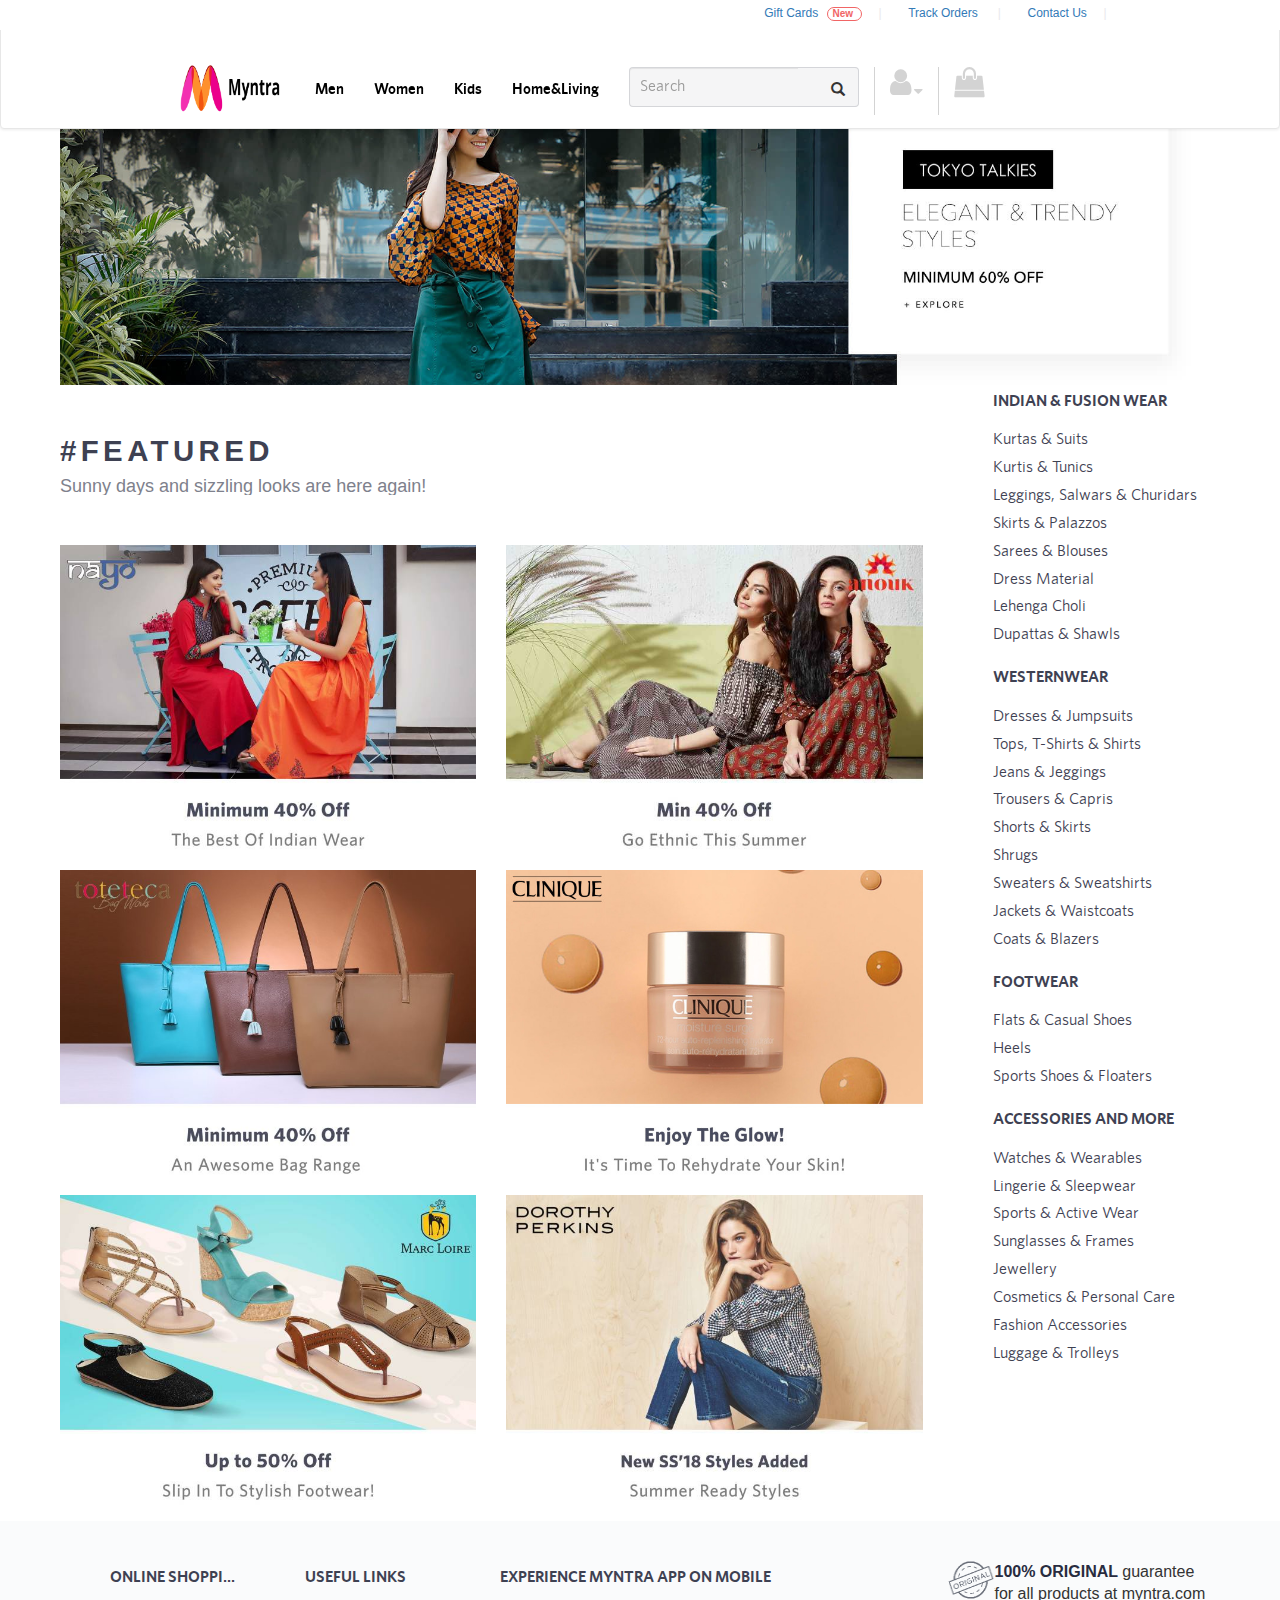
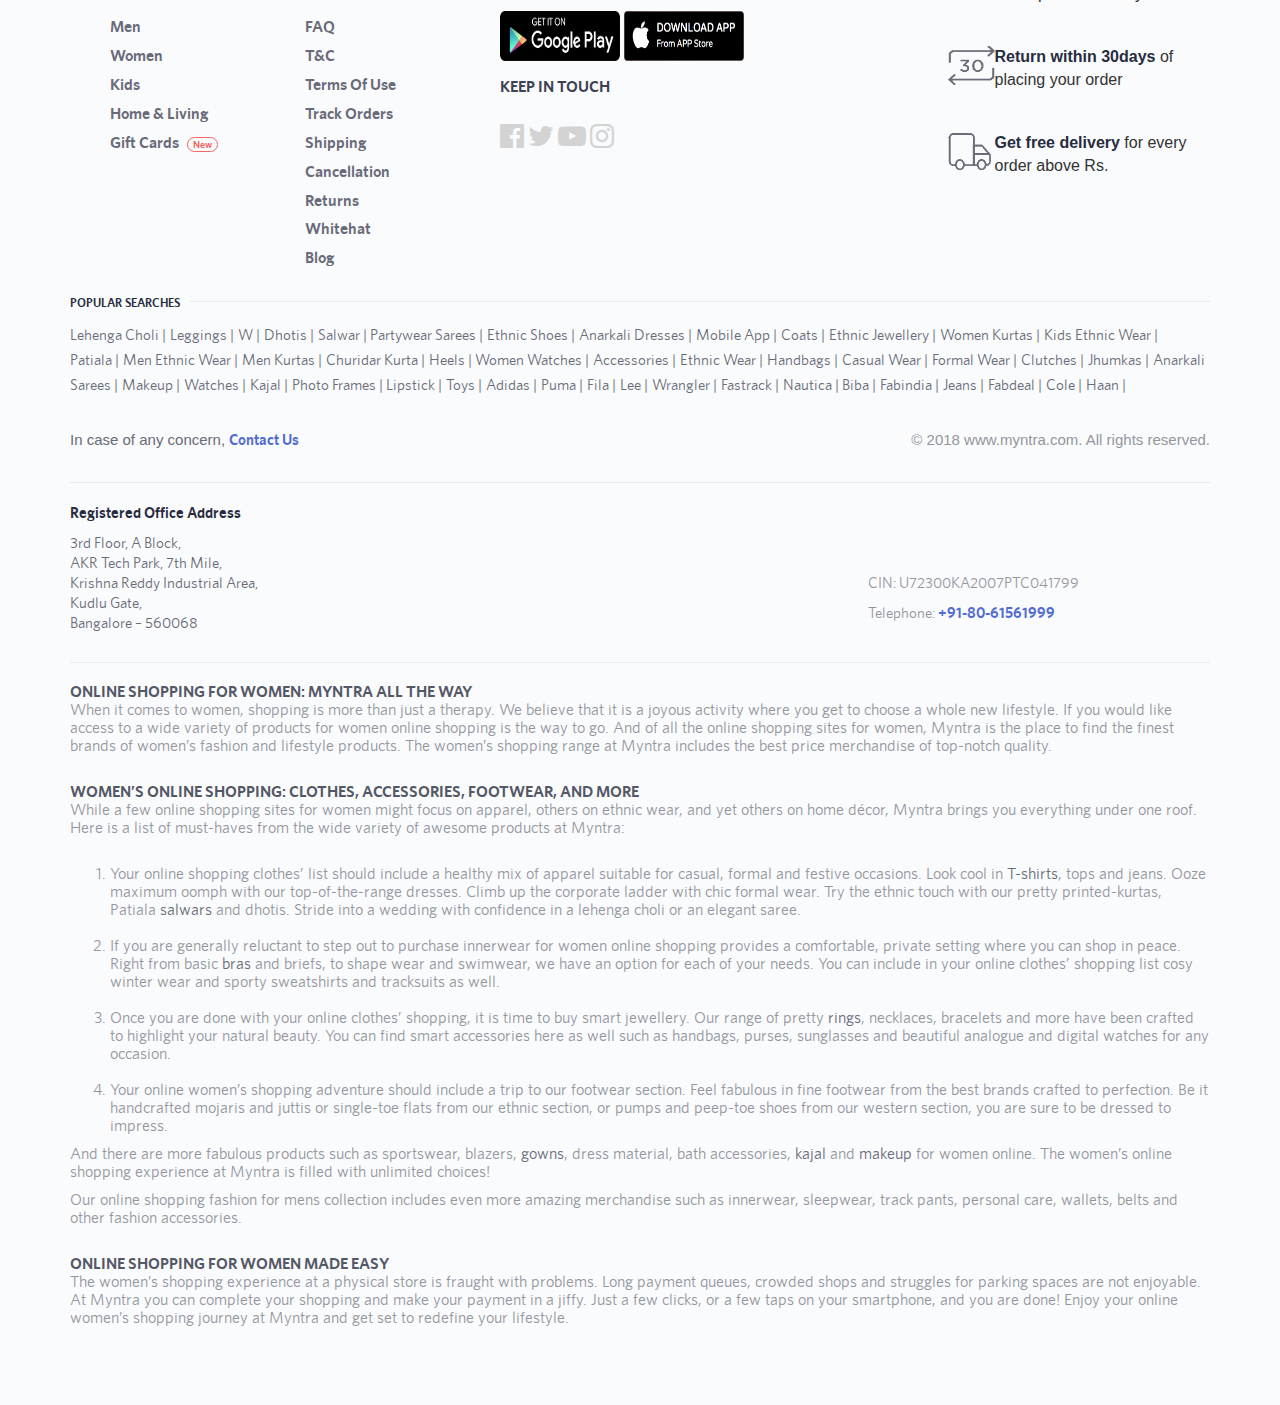
<file: women_shopping.html>
<!doctype html>
<html lang="en">
	<head>
		<meta charset="utf-8">
		<meta name="viewport" content="width=device-width, initial-scale=1">
		<title>Online Shopping for Women - Shop For Women Clothes, Shoes, Bags & More </title>
		<link rel="icon" href="images/myntra-icon.png">
		<link rel="stylesheet" href="lib/css/bootstrap.css">
		<link rel="stylesheet" href="lib/css/style.css">
		<link rel="stylesheet" href="lib/css/font-awesome.css">
		<script src = "lib/js/angular.js"></script>
		<script src = "lib/js/angular-animate.js"></script>
		<script src = "lib/js/my_Javscript.js"></script>
		<script src="lib/js/jquery.min.js"></script>
		<script src="lib/js/bootstrap.js"></script>
		
		<style>
			
			@font-face {
			font-family: 'Whitney';
			src: url('lib/fonts/WhitneyHTF-Book.eot');
			src: url('lib/fonts/WhitneyHTF-Book.eot?#iefix') format('embedded-opentype'),
			  url('lib/fonts/WhitneyHTF-Book.woff') format('woff'),
			  url('lib/fonts/WhitneyHTF-Book.ttf') format('truetype');
			font-weight: 400;
			font-style: normal;
		  }

			@font-face {
			font-family: 'Whitney';
			src: url('lib/fonts/WhitneyHTF-SemiBold.eot');
			src: url('lib/fonts/WhitneyHTF-SemiBold.eot?#iefix') format('embedded-opentype'),
			  url('lib/fonts/WhitneyHTF-SemiBold.woff') format('woff'),
			  url('lib/fonts/WhitneyHTF-SemiBold.ttf') format('truetype');
			font-weight: 500;
			font-style: normal;
		  }
  
		</style>
	</head>
	<body ng-app="myApp">
		<header>
			<div id="header-div">
				<div class="desktop-preHeaderContent desktop-showBanner" data-reactid="4">
					<a class="desktop-preHeaderLinks" href="/giftcard" data-reactid="5">
						<!--  6 -->Gift Cards
						<span class="desktop-superscriptTag" data-reactid="7"> New </span>
					</a>
					<a class="desktop-preHeaderLinks" href="/my/orders" data-reactid="8">
						<!--  9 -->Track Orders
					</a>
					<a class="desktop-preHeaderLinks" href="/contactus" data-reactid="10">
						<!--  11 -->Contact Us</a>
				</div>
			</div>
		</header>
<!-------------------- myCtrl Start------------------------------------------->
		<div ng-controller="myCtrl">
			<div class="container menu-bar-index">
			<nav class="navbar navbar-default my-nav" role="navigation">
			  <!-- Brand and toggle get grouped for better mobile display -->
			  <div class="navbar-header">
				<button type="button" class="navbar-toggle" data-toggle="collapse" data-target="#bs-example-navbar-collapse-1">
				  <span class="sr-only">Toggle navigation</span>
				  <span class="icon-bar"></span>
				  <span class="icon-bar"></span>
				  <span class="icon-bar"></span>
				</button>
				<a href="index.html"><img src="myntra_logo.png"  height="50px" width="100px"></a>
			  </div>

			  <!-- Collect the nav links, forms, and other content for toggling -->
			  <div class="collapse navbar-collapse" id="bs-example-navbar-collapse-1">
				<ul class="nav navbar-nav"><!--
				  <li class="active"><a href="#">Link</a></li>-->
				   <li ng-mouseover="men_open()" ng-mouseleave="men_close()" ><a ng-style="men_menu_border" class="men" href="mens_shopping.html" >Men</a></li>
					<li ng-mouseover="women_open()" ng-mouseleave="women_close()" ><a ng-style="women_menu_border" class="women" href="women_shopping.html" >Women</a></li>
					<li ng-mouseover="kids_open()" ng-mouseleave="kids_close()" ><a ng-style="kids_menu_border" class="kids" href="kids_shopping.html">Kids</a></li>
					<li ng-mouseover="home_and_living_open()" ng-mouseleave="home_and_living_close()" ><a ng-style="home_menu_border" class="home-living" href="home_leaving_shopping.html">Home&Living </a></li>
					<li>
					<form class="navbar-form" autocomplete="off">
							<div class="input-group add-on autocomplete">
							<input class="form-control srch-term" ng-keyup="search()" ng-model="search_key" placeholder="Search" name="myCountry" id="myInput" onkeyup="myFunction()" type="text">
							<div class="input-group-btn">
								<button class="btn btn-default"  type="submit"><i class="glyphicon glyphicon-search"></i></button>
							</div>
							</div>
					</form>
					</li>
					<li ng-mouseover="user_login_open()" ng-mouseleave="user_login_close()"><a ng-style="user_menu_border" class="menu-border" href="#about"><i class="fa fa-user fa-2x" style="color-lightgray;" aria-hidden="true"></i>  <i class="fa fa-sort-desc" aria-hidden="true"></i> </a></li>
					<li><a class="menu-border" href="#about"><i class="fa fa-shopping-bag fa-2x" style="color-lightgray;" aria-hidden="true"></i>  </a></li>
					
				</ul>
			 <!-- ORIGINAL SEARCH FORM    
				<div class="col-sm-3 col-md-3">
					<form class="navbar-form" role="search">
					<div class="input-group">
						<input type="text" class="form-control" placeholder="Search" name="q">
						<div class="input-group-btn">
							<button class="btn btn-default" type="submit"><i class="glyphicon glyphicon-search"></i></button>
						</div>
					</div>
					</form>
				</div>
				-->
				
			  </div><!-- /.navbar-collapse -->
			</nav><!-- Nav-end-->
			</div>
			<div class="user-account-menu menu-categories-show-hide container drop-menu-container" ng-show="user_login_div" ng-mouseover="user_login_open()" ng-mouseleave="user_login_close()" >
				<h4>Your Account</h4>
				<p>Access account and manage orders</p>
				<button type="button"  class="btn user-btn"> SIGN UP </button>
				<button type="button" 	class="btn user-btn"> LOGIN </button>
			</div>
			<div class="user-account-menu search-box menu-categories-show-hide container drop-menu-container" ng-show="search_box_show" >
				<ul class="search-item-list" id="item-list">
				  <li><a class="categories-top-menu" href="#">Makeup  </a></li>
				  <li><a class="categories-top-menu" href="#">Dresses For Girls</a></li>
				  <li><a class="categories-top-menu" href="#">T-Shirts  </a></li>
				  <li><a class="categories-top-menu" href="#">Sandals  </a></li>
				  <li><a class="categories-top-menu" href="#">Headphones  </a></li>
				  <li><a class="categories-top-menu" href="#">Baby Dolls  </a></li>
				  <li><a class="categories-top-menu" href="#">Blazers For Men  </a></li>
				  <li><a class="categories-top-menu" href="#">Handbags  </a></li>
				  <li><a class="categories-top-menu" href="#">Ladies Watches  </a></li>
				  <li><a class="categories-top-menu" href="#">One Piece Dress  </a></li>
				  <li><a class="categories-top-menu" href="#">Bags  </a></li>
				  <li><a class="categories-top-menu" href="#">Sport Shoes </a></li>
				  <li><a class="categories-top-menu" href="#">Reebok Shoes  </a></li>
				  <li><a class="categories-top-menu" href="#">Boxers  </a></li>
				  <li><a class="categories-top-menu" href="#">Wallets  </a></li>
				  <li><a class="categories-top-menu" href="#">Tops  </a></li>
				  <li><a class="categories-top-menu" href="#">Earrings  </a></li>
				  <li><a class="categories-top-menu" href="#">Fastrack Watches </a></li>
				  <li><a class="categories-top-menu" href="#">Kurtis  </a></li>
				  <li><a class="categories-top-menu" href="#">Nike  </a></li>
				  <li><a class="categories-top-menu" href="#">Smart Watches  </a></li>
				  <li><a class="categories-top-menu" href="#">Titan Watches  </a></li>
				  <li><a class="categories-top-menu" href="#">Designer Blouse  </a></li>
				  <li><a class="categories-top-menu" href="#">Gowns Rings  </a></li>
				  <li><a class="categories-top-menu" href="#">Shoes For Men  </a></li>
				  <li><a class="categories-top-menu" href="#">Forever 21  Toys </a></li>
				  <li><a class="categories-top-menu" href="#">Photo Frames  </a></li>
				  <li><a class="categories-top-menu" href="#">Punjabi Suits  </a></li>
				  <li><a class="categories-top-menu" href="#">Bikini  </a></li>
				  <li><a class="categories-top-menu" href="#">Lipstick  </a></li>
				  <li><a class="categories-top-menu" href="#">Saree  </a></li>
				  <li><a class="categories-top-menu" href="#">Watches  </a></li>
				  <li><a class="categories-top-menu" href="#">Dresses  </a></li>
				  <li><a class="categories-top-menu" href="#">Lehenga  </a></li>
				  <li><a class="categories-top-menu" href="#">Nike Shoes  </a></li>
				  <li><a class="categories-top-menu" href="#">Goggles  </a></li>
				  <li><a class="categories-top-menu" href="#">Bras </a></li>
				  <li><a class="categories-top-menu" href="#">Suit  </a></li>
				  <li><a class="categories-top-menu" href="#">Chinos  Shoes  </a></li>
				  <li><a class="categories-top-menu" href="#">Adidas Shoes  </a></li>
				  <li><a class="categories-top-menu" href="#">Woodland Shoes  </a></li>
				  <li><a class="categories-top-menu" href="#">Jewellery  </a></li>
				  <li><a class="categories-top-menu" href="#">Designers Sarees </a></li>
				  <li><a class="categories-top-menu" href="#">Adidas</a>
				  <li><a class="categories-top-menu" href="#">Fila</a>
				  <li><a class="categories-top-menu" href="#">Lee  United</a>
				  <li><a class="categories-top-menu" href="#">Colors Of</a>
				  <li><a class="categories-top-menu" href="#">Benetton  Wrangle</a>
				  <li><a class="categories-top-menu" href="#">Fastrack</a>
				  <li><a class="categories-top-menu" href="#">Levis  </a>
				  <li><a class="categories-top-menu" href="#">Anarkali Dress</a>
				  <li><a class="categories-top-menu" href="#">Mast & Harbour  </a>
				  <li><a class="categories-top-menu" href="#">Dressberry  </a>
				  <li><a class="categories-top-menu" href="#">Arrow  </a>
				  <li><a class="categories-top-menu" href="#">Reebok</a>
				  <li><a class="categories-top-menu" href="#">Hrx  </a>
				  <li><a class="categories-top-menu" href="#">Cat  </a>
				  <li><a class="categories-top-menu" href="#">Dhotis  </a>
				  <li><a class="categories-top-menu" href="#">Sherwani  </a>
				  <li><a class="categories-top-menu" href="#">Shirts  </a>
				  <li><a class="categories-top-menu" href="#">Jackets  </a>
				  <li><a class="categories-top-menu" href="#">Toys  </a>
				  <li><a class="categories-top-menu" href="#">Shorts  </a>
				  <li><a class="categories-top-menu" href="#">Shoes  </a>
				  <li><a class="categories-top-menu" href="#">Watches  </a>
				  <li><a class="categories-top-menu" href="#">Kurtas  </a>
				  <li><a class="categories-top-menu" href="#">T Shirts  </a>
				  <li><a class="categories-top-menu" href="#">Vests  </a>
				  <li><a class="categories-top-menu" href="#">Sunglasses</a>
				  <li><a class="categories-top-menu" href="#">Jeans  </a>
				  <li><a class="categories-top-menu" href="#">Trousers  </a>
				  <li><a class="categories-top-menu" href="#">Kurta Pyjama  </a>
				  <li><a class="categories-top-menu" href="#">Wallets  </a>
				  <li><a class="categories-top-menu" href="#">Photo Frames  </a>
				  <li><a class="categories-top-menu" href="#">Kajal  </a>
				  <li><a class="categories-top-menu" href="#">Casual Shoes  </a>
				  <li><a class="categories-top-menu" href="#">Sports Shoes  </a>
				  <li><a class="categories-top-menu" href="#">Fastrack Watches </a>
				  <li><a class="categories-top-menu" href="#">Woodland Shoes  </a>
				  <li><a class="categories-top-menu" href="#">Converse Shoes  </a>
				  <li><a class="categories-top-menu" href="#">Puma Shoes  </a>
				  <li><a class="categories-top-menu" href="#">Sandals  </a>
				  <li><a class="categories-top-menu" href="#">Running Shoes  </a>
				  <li><a class="categories-top-menu" href="#">Footwear  </a>
				  <li><a class="categories-top-menu" href="#">Raincoats  </a>
				  <li><a class="categories-top-menu" href="#">Fila  </a>
				  <li><a class="categories-top-menu" href="#">Lee</a>
				</ul>
			</div>
			<div class="menu-categories-show-hide container drop-menu-container" ng-show="men_menu_div" ng-mouseover="men_open()" ng-mouseleave="men_close()" >
				<!-- men Menu Categories end-->
				<div  class="row menu-cat" >
					<br><br>
					<div class="col-sm-2"></div>
					<div class="col-sm-2">
						
						 
						<ul>
							<li ><a class="categories-top-menu cat-label" style="font-weight:bold; color:#ee5f73;" href="#">Topwear  </a></li>
							<li ><a class="categories-top-menu" href="#">T-Shirts </a></li>
							<li ><a class="categories-top-menu" href="#">Casual Shirts </a></li>
							<li ><a class="categories-top-menu" href="#">Formal Shirts </a></li>
							<li ><a class="categories-top-menu" href="#">Sweaters & Sweatshirts </a></li>
							<li ><a class="categories-top-menu" href="#">Jackets </a></li>
							<li ><a class="categories-top-menu" href="#">Blazers & Coats </a></li>
							<li ><a class="categories-top-menu" href="#">Suits </a></li>
							<li ><a class="categories-top-menu" href="#">Clothing Fabric </a></li>
						</ul>
						<ul>
							<li ><a class="categories-top-menu cat-label" style="font-weight:bold; color:#ee5f73;" href="#">Bottomwear  </a></li>
							<li ><a class="categories-top-menu" href="#">Jeans</a></li>
							<li ><a class="categories-top-menu" href="#">Casual Trousers</a></li>
							<li ><a class="categories-top-menu" href="#">Formal Trousers</a></li>
							<li ><a class="categories-top-menu" href="#">Shorts</a></li>
							<li ><a class="categories-top-menu" href="#">Track Pants/Joggers</a></li>
						</ul>
					</div>
					<div class="col-sm-2">
						<ul>
							<li ><a class="categories-top-menu cat-label" style="font-weight:bold; color:#ee5f73;" href="#">Sports & Active Wear</a></li>
							<li ><a class="categories-top-menu" href="#">Active T-Shirts</a></li>
							<li ><a class="categories-top-menu" href="#">Track Pants & Shorts</a></li>
							<li ><a class="categories-top-menu" href="#">Jackets & Sweatshirts</a></li>
							<li ><a class="categories-top-menu" href="#">Swimwear</a></li>
							<li ><a class="categories-top-menu" href="#">Smart Wearables</a></li>
							<li ><a class="categories-top-menu" href="#">Sports Accessories</a></li>
							<li ><a class="categories-top-menu" href="#">Sports Equipment</a></li>
							<li ><a class="categories-top-menu" href="#">Sports Shoes</a></li>
						</ul>
						<ul>
							<li ><a class="categories-top-menu cat-label" style="font-weight:bold; color:#ee5f73;" href="#">Indian & Festive Wear</a></li>
							<li ><a class="categories-top-menu" href="#">Kurtas & Kurta Sets</a></li>
							<li ><a class="categories-top-menu" href="#">Sherwanis</a></li>
							<li ><a class="categories-top-menu" href="#">Nehru Jackets</a></li>
							<li ><a class="categories-top-menu" href="#">Dhoti</a></li>
						</ul>
						<ul>
							<li ><a class="categories-top-menu cat-label" style="font-weight:bold; color:#ee5f73;" href="#">Plus Size</a></li>
						</ul>
					</div>
					<div class="col-sm-2">
						<ul>
							<li ><a class="categories-top-menu cat-label" style="font-weight:bold; color:#ee5f73;" href="#">Innerwear & Sleepwear</a></li>
							<li ><a class="categories-top-menu" href="#">Briefs & Trunks</a></li>
							<li ><a class="categories-top-menu" href="#">Boxers</a></li>
							<li ><a class="categories-top-menu" href="#">Vests</a></li>
							<li ><a class="categories-top-menu" href="#">Sleepwear & Loungewear</a></li>
							<li ><a class="categories-top-menu" href="#">Thermals</a></li>
						</ul>
						<ul>
							<li ><a class="categories-top-menu cat-label" style="font-weight:bold; color:#ee5f73;" href="#">Footwear</a></li>
							<li ><a class="categories-top-menu" href="#">Casual Shoes</a></li>
							<li ><a class="categories-top-menu" href="#">Sports Shoes</a></li>
							<li ><a class="categories-top-menu" href="#">Formal Shoes</a></li>
							<li ><a class="categories-top-menu" href="#">Sandals & Floaters</a></li>
							<li ><a class="categories-top-menu" href="#">Flip Flops</a></li>
							<li ><a class="categories-top-menu" href="#">Customizable Shoes</a></li>
							<li ><a class="categories-top-menu" href="#">Socks</a></li>
						</ul>
						<ul>
							<li ><a class="categories-top-menu cat-label" style="font-weight:bold; color:#ee5f73;" href="#">Watches & Wearables</a></li>
						</ul>
					</div>
					<div class="col-sm-2">
						<ul>
							<li ><a class="categories-top-menu cat-label" style="font-weight:bold; color:#ee5f73;" href="#">Sunglasses And Frames</a></li>
						</ul>
						<ul>
							<li ><a class="categories-top-menu cat-label" style="font-weight:bold; color:#ee5f73;" href="#">Headphones & Speakers</a></li>
						</ul>
						<ul>
							<li ><a class="categories-top-menu cat-label" style="font-weight:bold; color:#ee5f73;" href="#">Bags & Backpacks</a></li>
						</ul>
						<ul>
							<li ><a class="categories-top-menu cat-label" style="font-weight:bold; color:#ee5f73;" href="#">Luggage & Trolleys</a></li>
						</ul>
						<ul>
							<li ><a class="categories-top-menu cat-label" style="font-weight:bold; color:#ee5f73;" href="#">Personal Care & Grooming</a></li>
						</ul>
						<ul>
							<li ><a class="categories-top-menu cat-label" style="font-weight:bold; color:#ee5f73;" href="#">Fashion Accessories</a></li>
							<li ><a class="categories-top-menu" href="#">Wallets</a></li>
							<li ><a class="categories-top-menu" href="#">Belts</a></li>
							<li ><a class="categories-top-menu" href="#">Ties, Cufflinks & Pocket Squares</a></li>
							<li ><a class="categories-top-menu" href="#">Accessory Gift Sets</a></li>
							<li ><a class="categories-top-menu" href="#">Helmets</a></li>
							<li ><a class="categories-top-menu" href="#">Caps & Hats</a></li>
							<li ><a class="categories-top-menu" href="#">Mufflers, Scarves & Gloves</a></li>
							<li ><a class="categories-top-menu" href="#">Phone Cases</a></li>
							<li ><a class="categories-top-menu" href="#">Travel Accessories</a></li>
							<li ><a class="categories-top-menu" href="#">Rings & Wristwear</a></li>
						</ul>
					</div>
					<div class="col-sm-2"></div>
				</div>
			</div>
			<!-- men Menu Categories end-->
			
			<!-- Women Menu Categories start-->
			<div class="menu-categories-show-hide container drop-menu-container" ng-show="women_menu_div" ng-mouseover="women_open()" ng-mouseleave="women_close()" >
					<div  class="row menu-cat" >
						<br><br>
						<div class="col-sm-2"></div>
						<div class="col-sm-2">
							<ul>
								<li ><a class="categories-top-menu cat-label" style="font-weight:bold; color:#fb56c1;" href="#">Indian & Fusion Wear</a></li>
								<li ><a class="categories-top-menu" href="#">Kurtas & Suits</a></li>
								<li ><a class="categories-top-menu" href="#">Kurtis, Tunics & Tops</a></li>
								<li ><a class="categories-top-menu" href="#">Ethnic Dresses</a></li>
								<li ><a class="categories-top-menu" href="#">Leggings, Salwars, Churidars</a></li>
								<li ><a class="categories-top-menu" href="#">Skirts & Palazzos</a></li>
								<li ><a class="categories-top-menu" href="#">Sarees & Blouses</a></li>
								<li ><a class="categories-top-menu" href="#">Dress Material</a></li>
								<li ><a class="categories-top-menu" href="#">Lehenga Choli</a></li>
								<li ><a class="categories-top-menu" href="#">Dupattas & Shawls</a></li>
								<li ><a class="categories-top-menu" href="#">Jackets & Waistcoats</a></li>
							</ul>
						</div>
						<div class="col-sm-2">
							<ul>
								<li ><a class="categories-top-menu cat-label" style="font-weight:bold; color:#fb56c1;" href="#">Western Wear</a></li>
								<li ><a class="categories-top-menu" href="#">Dresses & Jumpsuits</a></li>
								<li ><a class="categories-top-menu" href="#">Tops, T-Shirts & Shirts</a></li>
								<li ><a class="categories-top-menu" href="#">Jeans & Jeggings</a></li>
								<li ><a class="categories-top-menu" href="#">Trousers & Capris</a></li>
								<li ><a class="categories-top-menu" href="#">Shorts & Skirts</a></li>
								<li ><a class="categories-top-menu" href="#">Shrugs</a></li>
								<li ><a class="categories-top-menu" href="#">Sweaters & Sweatshirts</a></li>
								<li ><a class="categories-top-menu" href="#">Jackets & Waistcoats</a></li>
								<li ><a class="categories-top-menu" href="#">Coats & Blazers</a></li>
							</ul>
							<ul>
								<li ><a class="categories-top-menu cat-label" style="font-weight:bold; color:#fb56c1;" href="#">Lingerie & Sleepwear</a></li>
								<li ><a class="categories-top-menu" href="#">Bras & Lingerie Sets</a></li>
								<li ><a class="categories-top-menu" href="#">Briefs</a></li>
								<li ><a class="categories-top-menu" href="#">Shapewear</a></li>
								<li ><a class="categories-top-menu" href="#">Sleepwear & Loungewear</a></li>
								<li ><a class="categories-top-menu" href="#">Swimwear</a></li>
								<li ><a class="categories-top-menu" href="#">Camisoles & Thermals</a></li>
							</ul>
						</div>
						<div class="col-sm-2">
							<ul>
								<li ><a class="categories-top-menu cat-label" style="font-weight:bold; color:#fb56c1;" href="#">Footwear</a></li>
								<li ><a class="categories-top-menu" href="#">Flats & Casual Shoes</a></li>
								<li ><a class="categories-top-menu" href="#">Heels</a></li>
								<li ><a class="categories-top-menu" href="#">Boots</a></li>
								<li ><a class="categories-top-menu" href="#">Sports Shoes & Floaters</a></li>
							</ul>
							<ul>
								<li ><a class="categories-top-menu cat-label" style="font-weight:bold; color:#fb56c1;" href="#">Sports & Active Wear</a></li>
								<li ><a class="categories-top-menu" href="#">Clothing</a></li>
								<li ><a class="categories-top-menu" href="#">Footwear</a></li>
								<li ><a class="categories-top-menu" href="#">Sports Accessories</a></li>
								<li ><a class="categories-top-menu" href="#">Sports Equipment</a></li>
							</ul>
							<ul>
								<li ><a class="categories-top-menu cat-label" style="font-weight:bold; color:#fb56c1;" href="#">Handbags, Bags & Wallets</a></li>
							</ul>
							<ul>
								<li ><a class="categories-top-menu cat-label" style="font-weight:bold; color:#fb56c1;" href="#">Watches & Wearables</a></li>
							</ul>
							<ul>
								<li ><a class="categories-top-menu cat-label" style="font-weight:bold; color:#fb56c1;" href="#">Sunglasses And Frames</a></li>
							</ul>
						</div>
						<div class="col-sm-2">
							<ul>
								<li ><a class="categories-top-menu cat-label" style="font-weight:bold; color:#fb56c1;" href="#">Headphones & Speakers</a></li>
							</ul>
							<ul>
								<li ><a class="categories-top-menu cat-label" style="font-weight:bold; color:#fb56c1;" href="#">Luggage & Trolleys</a></li>
							</ul>
							<ul>
								<li ><a class="categories-top-menu cat-label" style="font-weight:bold; color:#fb56c1;" href="#">Beauty & Personal Care</a></li>
								<li ><a class="categories-top-menu" href="#">Makeup</a></li>
								<li ><a class="categories-top-menu" href="#">Skincare</a></li>
								<li ><a class="categories-top-menu" href="#">Premium Beauty</a></li>
								<li ><a class="categories-top-menu" href="#">Fragrances</a></li>
							</ul>
							<ul>
								<li ><a class="categories-top-menu cat-label" style="font-weight:bold; color:#fb56c1;" href="#">Belts Scarves & More</a></li>
							</ul>
							<ul>
								<li ><a class="categories-top-menu cat-label" style="font-weight:bold; color:#fb56c1;" href="#">Jewellery</a></li>
								<li ><a class="categories-top-menu" href="#">Fashion Jewellery</a></li>
								<li ><a class="categories-top-menu" href="#">Fine Jewellery</a></li>
							</ul>
						</div>
						<div class="col-sm-2"></div>

					</div>
			</div>
			<!-- Women Menu Categories end-->
			
			<!-- kids Menu Categories Start -->
			<!-- ng-show="kids_menu_div" ng-mouseover="kids_open()" ng-mouseleave="kids_close()" -->
			<div  class="menu-categories-show-hide container drop-menu-container" ng-show="kids_menu_div" ng-mouseover="kids_open()" ng-mouseleave="kids_close()">
					<div class="row menu-cat" >
						<br><br>
						<div class="col-sm-2"></div>
						<div class="col-sm-2">
							<ul>
								<li ><a class="categories-top-menu cat-label" style="font-weight:bold; color:#f26a10;" href="#">Boys Clothing</a></li>
								<li ><a class="categories-top-menu" href="#">T-Shirts</a></li>
								<li ><a class="categories-top-menu" href="#">Shirts</a></li>
								<li ><a class="categories-top-menu" href="#">Jeans & Trousers</a></li>
								<li ><a class="categories-top-menu" href="#">Shorts & Dungarees</a></li>
								<li ><a class="categories-top-menu" href="#">Track Pants & Pyjamas</a></li>
								<li ><a class="categories-top-menu" href="#">Clothing Sets</a></li>
								<li ><a class="categories-top-menu" href="#">Indian Wear</a></li>
								<li ><a class="categories-top-menu" href="#">Sweaters, Sweatshirts & Jackets</a></li>
								<li ><a class="categories-top-menu" href="#">Rompers & Sleepwear</a></li>
							</ul>
						</div>
						<div class="col-sm-2">
							<ul>
								<li ><a class="categories-top-menu cat-label" style="font-weight:bold; color:#f26a10;" href="#">Girls Clothing</a></li>
								<li ><a class="categories-top-menu" href="#">Dresses</a></li>
								<li ><a class="categories-top-menu" href="#">Tops & T-Shirts</a></li>
								<li ><a class="categories-top-menu" href="#">Clothing Sets</a></li>
								<li ><a class="categories-top-menu" href="#">Indian Wear</a></li>
								<li ><a class="categories-top-menu" href="#">Skirts, Shorts & Jumpsuits</a></li>
								<li ><a class="categories-top-menu" href="#">Tights & Leggings</a></li>
								<li ><a class="categories-top-menu" href="#">Jeans, Trousers & Capris</a></li>
								<li ><a class="categories-top-menu" href="#">Track Pants</a></li>
								<li ><a class="categories-top-menu" href="#">Sweaters, Sweatshirts & Jackets</a></li>
								<li ><a class="categories-top-menu" href="#">Rompers & Sleepwear</a></li>
							</ul>
							
							<ul>
								<li ><a class="categories-top-menu cat-label" style="font-weight:bold; color:#f26a10;" href="#">Boys Footwear</a></li>
								<li ><a class="categories-top-menu" href="#">Casual Shoes</a></li>
								<li ><a class="categories-top-menu" href="#">Sports Shoes</a></li>
								<li ><a class="categories-top-menu" href="#">Sandals</a></li>
								<li ><a class="categories-top-menu" href="#">Flip flops</a></li>			
							</ul>
						</div>
						<div class="col-sm-2">
							<ul>
								<li ><a class="categories-top-menu cat-label" style="font-weight:bold; color:#f26a10;" href="#">Girls Footwear</a></li>
								<li ><a class="categories-top-menu" href="#">Casual Shoes</a></li>
								<li ><a class="categories-top-menu" href="#">Flats</a></li>
								<li ><a class="categories-top-menu" href="#">Heels</a></li>
								<li ><a class="categories-top-menu" href="#">Sports Shoes</a></li>
								<li ><a class="categories-top-menu" href="#">Flip flops</a></li>
								<li ><a class="categories-top-menu" href="#">Sandals</a></li>
							</ul>
							
							<ul>
								<li ><a class="categories-top-menu cat-label" style="font-weight:bold; color:#f26a10;" href="#">Kids Accessories</a></li>
								<li ><a class="categories-top-menu" href="#">Bags & Backpacks</a></li>
								<li ><a class="categories-top-menu" href="#">Watches</a></li>
								<li ><a class="categories-top-menu" href="#">Jewellery</a></li>
								<li ><a class="categories-top-menu" href="#">Hair Accessories</a></li>
								<li ><a class="categories-top-menu" href="#">Sunglasses</a></li>
								<li ><a class="categories-top-menu" href="#">Frames</a></li>
							</ul>                                           
						</div>
						<div class="col-sm-2">
							<ul>
								<li ><a class="categories-top-menu cat-label" style="font-weight:bold; color:#f26a10;" href="#">Brands</a></li>
								<li ><a class="categories-top-menu" href="#">Mothercare</a></li>
								<li ><a class="categories-top-menu" href="#">Gini and Jony</a></li>
								<li ><a class="categories-top-menu" href="#">U.S. Polo Assn. Kids</a></li>
								<li ><a class="categories-top-menu" href="#">United Colors of Benetton</a></li>
								<li ><a class="categories-top-menu" href="#">YK</a></li>
								<li ><a class="categories-top-menu" href="#">Allen Solly Junior</a></li>
								<li ><a class="categories-top-menu" href="#">Next</a></li>
								<li ><a class="categories-top-menu" href="#">Pepe Jeans</a></li>
								<li ><a class="categories-top-menu" href="#">Tommy Hilfiger</a></li>
								<li ><a class="categories-top-menu" href="#">612 League</a></li>
							</ul>
							
							<ul>
								<li ><a class="categories-top-menu cat-label" style="font-weight:bold; color:#f26a10;" href="#">Toys</a></li>				
								<li ><a class="categories-top-menu" href="#">Action Figures & Soft Toys</a></li>
								<li ><a class="categories-top-menu" href="#">Learning & Development Toys</a></li>
								<li ><a class="categories-top-menu" href="#">Toy Vehicles</a></li>
								<li ><a class="categories-top-menu" href="#">Activity & Construction Toys</a></li>
								<li ><a class="categories-top-menu" href="#">Musical Toys & Ride Ons</a></li>
							</ul>
						</div>
						<div class="col-sm-2"></div>

					</div>	
			</div>
			<!-- kids Menu Categories end -->
			<!-- home&leaving Menu Categories start -->
			<!-- ng-show="kids_menu_div" ng-mouseover="kids_open()" ng-mouseleave="kids_close()" -->
				<div  class="menu-categories-show-hide container drop-menu-container" ng-show="home_and_living_menu_div" ng-mouseover="home_and_living_open()" ng-mouseleave="home_and_living_close()" >
					<div class="row menu-cat" >
						<br><br>
						<div class="col-sm-2"></div>
						<div class="col-sm-2">
							<ul>
								<li ><a class="categories-top-menu cat-label" style="font-weight:bold; color:#f2c210;" href="#">Bed Linen & Furnishing</a></li>
								<li ><a class="categories-top-menu" href="#">Bedsheets</a></li>
								<li ><a class="categories-top-menu" href="#">Bedding Sets</a></li>
								<li ><a class="categories-top-menu" href="#">Blankets Quilts and Dohars</a></li>
								<li ><a class="categories-top-menu" href="#">Pillows & Pillow Covers</a></li>
								<li ><a class="categories-top-menu" href="#">Bed Covers</a></li>
							</ul>
							
							<ul>
								<li ><a class="categories-top-menu cat-label" style="font-weight:bold; color:#f2c210;" href="#">Bath</a></li>
								<li ><a class="categories-top-menu" href="#">Bath Towels</a></li>
								<li ><a class="categories-top-menu" href="#">Hand and Face Towels</a></li>
								<li ><a class="categories-top-menu" href="#">Beach Towels</a></li>
								<li ><a class="categories-top-menu" href="#">Towels Set</a></li>
								<li ><a class="categories-top-menu" href="#">Bath Rugs</a></li>
								<li ><a class="categories-top-menu" href="#">Bath Robes</a></li>
								<li ><a class="categories-top-menu" href="#">Bathroom Accessories</a></li>
							</ul>
							
							<ul>
								<li ><a class="categories-top-menu cat-label" style="font-weight:bold; color:#f2c210;" href="#">Curtains</a></li>
							</ul>
						</div>
						<div class="col-sm-2">
							<ul>
								<li ><a class="categories-top-menu cat-label" style="font-weight:bold; color:#f2c210;" href="#">Cushions & Cushion Covers</a></li>
							</ul>
							
							<ul>
								<li ><a class="categories-top-menu cat-label" style="font-weight:bold; color:#f2c210;" href="#">Flooring</a></li>
								<li ><a class="categories-top-menu" href="#">Carpets</a></li>
								<li ><a class="categories-top-menu" href="#">Floor Mats and Dhurries</a></li>
								<li ><a class="categories-top-menu" href="#">Door Mats</a></li>
							</ul>                                            
							
							<ul>
								<li ><a class="categories-top-menu cat-label" style="font-weight:bold; color:#f2c210;" href="#">Kitchen & Table</a></li>
								<li ><a class="categories-top-menu" href="#">Tableware & Serveware</a></li>
								<li ><a class="categories-top-menu" href="#">Cookware & Kitchen Tools</a></li>
								<li ><a class="categories-top-menu" href="#">Kitchen Storage</a></li>
								<li ><a class="categories-top-menu" href="#">Table Covers & Furnishings</a></li>
							</ul>
						</div>
						<div class="col-sm-2">
							<ul>
								<li ><a class="categories-top-menu cat-label" style="font-weight:bold; color:#f2c210;" href="#">Home Décor</a></li>
								<li ><a class="categories-top-menu" href="#">Plants & Planters</a></li>
								<li ><a class="categories-top-menu" href="#">Aromas, Candles & Candle Holders</a></li>
								<li ><a class="categories-top-menu" href="#">Clocks</a></li>
								<li ><a class="categories-top-menu" href="#">Mirrors</a></li>
								<li ><a class="categories-top-menu" href="#">Wall Décor</a></li>
								<li ><a class="categories-top-menu" href="#">Wall Shelves</a></li>
								<li ><a class="categories-top-menu" href="#">Fountains</a></li>
								<li ><a class="categories-top-menu" href="#">Showpieces & Vases</a></li>
							</ul>
							
							<ul>
								<li ><a class="categories-top-menu cat-label" style="font-weight:bold; color:#f2c210;" href="#">Lamps And Lighting</a></li>
								<li ><a class="categories-top-menu" href="#">Floor lamps</a></li>
								<li ><a class="categories-top-menu" href="#">Table lamps</a></li>
								<li ><a class="categories-top-menu" href="#">Wall lamps</a></li>
							</ul>
							
							<ul>
								<li ><a class="categories-top-menu cat-label" style="font-weight:bold; color:#f2c210;" href="#">Storage</a></li>
								<li ><a class="categories-top-menu" href="#">Organisers</a></li>
								<li ><a class="categories-top-menu" href="#">Hooks & Holders</a></li>
							</ul>
						</div>
						<div class="col-sm-2">
							<ul>
								<li ><a class="categories-top-menu cat-label" style="font-weight:bold; color:#f2c210;" href="#">Brands</a></li>
								<li ><a class="categories-top-menu" href="#">Bombay Dyeing</a></li>
								<li ><a class="categories-top-menu" href="#">Spaces</a></li>
								<li ><a class="categories-top-menu" href="#">Portico New York</a></li>
								<li ><a class="categories-top-menu" href="#">Pure Home & Living</a></li>
								<li ><a class="categories-top-menu" href="#">Swayam</a></li>
								<li ><a class="categories-top-menu" href="#">Raymond Home</a></li>
								<li ><a class="categories-top-menu" href="#">At Home by Nilkamal</a></li>
								<li ><a class="categories-top-menu" href="#">Corelle</a></li>
								<li ><a class="categories-top-menu" href="#">Trident</a></li>
								<li ><a class="categories-top-menu" href="#">Cortina</a></li>
								<li ><a class="categories-top-menu" href="#">WELHOME</a></li>
								<li ><a class="categories-top-menu" href="#">Random</a></li>
								<li ><a class="categories-top-menu" href="#">Home sparkle</a></li>
								<li ><a class="categories-top-menu" href="#">Tangerine</a></li>
								<li ><a class="categories-top-menu" href="#">Sej by Nisha Gupta</a></li>
								<li ><a class="categories-top-menu" href="#">House This</a></li>
							</ul>
						</div>
						<div class="col-sm-2"></div>
					</div>
				</div>		
			
			<!-- home&leaving Menu Categories end -->
			
				
		</div>
<!-------------------- myCtrl end------------------------------------------->
		<br>
		<br>
		<br>
		<br>
		<!-- Main body Starts -->
		<div class="container-fluid main-container">
			<div class="row">
				<div class="col-sm-12 banner-div" >
					<a href="#women"><img src="images/women/women_banner.jpg" class="img-responsive" style="height:auto;width:100%;"> </a>
				<!--	<a href="#men"> <div class="men-side img-responsive">  </div></a>
					<a href="#women"> <div class="women-side img-responsive"> </div> </a>
					-->
				</div><!-- Banner-end-->
				
				<div class="col-sm-12">
					<div class="row">
						<div class="col-sm-9">
							<div class="row">
								<div class="column-base" style="margin-left:15px; -webkit-box-flex: 1; flex: 1 1 0%;">
									<div class="text-banner-container">
										<h4 class="text-banner-title">#FEATURED</h4>
										<h4 class="text-banner-subtitle">Sunny days and sizzling looks are here again!</h4>
									</div>
								</div>
								<div class="col-sm-6 item-zoom">
									
										<a href="#women"><img src="images/women/indian_wear.jpg" class="img-responsive" style="height:auto;width:100%;"> </a>
									
								</div>
								<div class="col-sm-6 item-zoom">
									<a href="#women"><img src="images/women/ethinic.jpg" class="img-responsive" style="height:auto;width:100%;"> </a>
								</div>
								<div class="col-sm-6 item-zoom">
									<a href="#women"><img src="images/women/bags.jpg" class="img-responsive" style="height:auto;width:100%;"> </a>
								</div>
								<div class="col-sm-6 item-zoom">
									<a href="#women"><img src="images/women/glow.jpg" class="img-responsive" style="height:auto;width:100%;"> </a>
								</div>
								<div class="col-sm-6 item-zoom">
									<a href="#women"><img src="images/women/footwear.jpg" class="img-responsive" style="height:auto;width:100%;"> </a>
								</div>
								<div class="col-sm-6 item-zoom">
									<a href="#women"><img src="images/women/style.jpg" class="img-responsive" style="height:auto;width:100%;"> </a>
								</div>
							</div>
						</div>
						<div class="col-sm-3">
							<ul style="list-style:none">
								<li ><a class="categories-top-menu cat-label" style="font-weight:bold; margin-bottom:15px; color:#3E4152;" href="#">INDIAN & FUSION WEAR</a></li>
								<li ><a class="categories-top-menu side-menu" href="#">Kurtas & Suits</a></li>
								<li ><a class="categories-top-menu side-menu" href="#">Kurtis & Tunics</a></li>
								<li ><a class="categories-top-menu side-menu" href="#">Leggings, Salwars & Churidars</a></li>
								<li ><a class="categories-top-menu side-menu" href="#">Skirts & Palazzos</a></li>
								<li ><a class="categories-top-menu side-menu" href="#">Sarees & Blouses</a></li>
								<li ><a class="categories-top-menu side-menu" href="#">Dress Material</a></li>
								<li ><a class="categories-top-menu side-menu" href="#">Lehenga Choli</a></li>
								<li ><a class="categories-top-menu side-menu" href="#">Dupattas & Shawls</a></li>
							</ul>
							
							<ul style="list-style:none">
								<li ><a class="categories-top-menu cat-label" style="font-weight:bold; margin-bottom:15px; ;color:#3E4152;" href="#">WESTERNWEAR</a></li>
								<li ><a class="categories-top-menu side-menu" href="#">Dresses & Jumpsuits</a></li>
								<li ><a class="categories-top-menu side-menu" href="#">Tops, T-Shirts & Shirts</a></li>
								<li ><a class="categories-top-menu side-menu" href="#">Jeans & Jeggings</a></li>
								<li ><a class="categories-top-menu side-menu" href="#">Trousers & Capris</a></li>
								<li ><a class="categories-top-menu side-menu" href="#">Shorts & Skirts</a></li>
								<li ><a class="categories-top-menu side-menu" href="#">Shrugs</a></li>
								<li ><a class="categories-top-menu side-menu" href="#">Sweaters & Sweatshirts</a></li>
								<li ><a class="categories-top-menu side-menu" href="#">Jackets & Waistcoats</a></li>
								<li ><a class="categories-top-menu side-menu" href="#">Coats & Blazers</a></li>
							</ul>
							
							<ul style="list-style:none">
								<li ><a class="categories-top-menu cat-label" style="font-weight:bold; margin-bottom:15px; ;color:#3E4152;" href="#">FOOTWEAR</a></li>
								<li ><a class="categories-top-menu side-menu" href="#">Flats & Casual Shoes</a></li>
								<li ><a class="categories-top-menu side-menu" href="#">Heels</a></li>
								<li ><a class="categories-top-menu side-menu" href="#">Sports Shoes & Floaters</a></li>
							</ul>
							
							<ul style="list-style:none">
								<li ><a class="categories-top-menu cat-label" style="font-weight:bold; margin-bottom:15px; ;color:#3E4152;" href="#">ACCESSORIES AND MORE</a></li>
								<li ><a class="categories-top-menu side-menu" href="#">Watches & Wearables</a></li>
								<li ><a class="categories-top-menu side-menu" href="#">Lingerie & Sleepwear</a></li>
								<li ><a class="categories-top-menu side-menu" href="#">Sports & Active Wear</a></li>
								<li ><a class="categories-top-menu side-menu" href="#">Sunglasses & Frames</a></li>
								<li ><a class="categories-top-menu side-menu" href="#">Jewellery</a></li>
								<li ><a class="categories-top-menu side-menu" href="#">Cosmetics & Personal Care</a></li>
								<li ><a class="categories-top-menu side-menu" href="#">Fashion Accessories</a></li>
								<li ><a class="categories-top-menu side-menu" href="#">Luggage & Trolleys</a></li>
							</ul>
						</div>
					</div>
				</div>
				
			</div> <!-- main row End -->
		</div>
			<!-- main container End -->
		<footer style=" padding-bottom:50px; background-color:#fafbfc">	
			<br>
			<br>
		<div class="container">
				<div class="row">
					<div class="col-sm-2 menu-cat">
						<ul>
							<li ><a class="categories-top-menu cat-label" style="font-weight:bold;" href="#">ONLINE SHOPPING</a></li>
							<li ><label class="categories-top-menu" href="#"> </label></li>
							<li ><label class="categories-top-menu" href="#"> </label></li>
							<li class=" bottom-menu" ><a class="categories-top-menu" href="mens_shopping.html">Men</a></li>
							<li class=" bottom-menu" ><a class="categories-top-menu" href="women_shopping.html">Women</a></li>
							<li class=" bottom-menu" ><a class="categories-top-menu" href="kids_shopping.html">kids</a></li>
							<li class=" bottom-menu" ><a class="categories-top-menu" href="home_leaving_shopping.html">home & Living</a></li>
							<li class=" bottom-menu" ><a class="categories-top-menu" href="#"><!--  6 -->Gift Cards
						<span class="desktop-superscriptTag" data-reactid="7"> New </span></a></li>
						</ul>
					</div>
					<div class="col-sm-2 menu-cat">
						<ul>
							<li ><a class="categories-top-menu cat-label" style="font-weight:bold;" href="#">USEFUL LINKS</a></li>
							<li ><label class="categories-top-menu" href="#"> </label></li>
							<li ><label class="categories-top-menu" href="#"> </label></li>
							<li class=" bottom-menu" ><a class="categories-top-menu" href="#">FAQ</a></li>
							<li class=" bottom-menu" ><a class="categories-top-menu" href="#">T&C</a></li>
							<li class=" bottom-menu" ><a class="categories-top-menu" href="#">Terms Of Use</a></li>
							<li class=" bottom-menu" ><a class="categories-top-menu" href="#">Track Orders</a></li>
							<li class=" bottom-menu" ><a class="categories-top-menu" href="#">Shipping</a></li>
							<li class=" bottom-menu" ><a class="categories-top-menu" href="#">Cancellation</a></li>
							<li class=" bottom-menu" ><a class="categories-top-menu" href="#">Returns</a></li>
							<li class=" bottom-menu" ><a class="categories-top-menu" href="#">Whitehat</a></li>
							<li class=" bottom-menu" ><a class="categories-top-menu" href="#">Blog</a></li>
						</ul>
					</div>
					<div class="col-sm-5 menu-cat">
						<ul>
							<li ><a class="categories-top-menu cat-label" style="font-weight:bold;" href="#">EXPERIENCE MYNTRA APP ON MOBILE</a></li>
							<li ><label class="categories-top-menu" href="#"> </label></li>
							<li ><label class="categories-top-menu" href="#"> </label></li>
						<a href="#google"><img class="img-responsive" style="height:50px; width:120px;display:inline" src="images/google.png"></a>
						<a href="#google"><img class="img-responsive" style="height:50px; width:120px;display:inline" src="images/apple.png"></a>
						</ul>
						
						<ul>
							<li ><a class="categories-top-menu cat-label" style="font-weight:bold;" href="#">KEEP IN TOUCH</a></li>
							<li ><label class="categories-top-menu" href="#"> </label></li>
							<li ><label class="categories-top-menu" href="#"> </label></li>
						<a href="#google"><i class="fa fa-facebook-official fa-2x" aria-hidden="true">  </i>  </a>
						<a href="#apple"><i class="fa fa-twitter fa-2x" aria-hidden="true">  </i>  </a>
						<a href="#apple"><i class="fa fa-youtube-play fa-2x" aria-hidden="true">  </i>  </a>
						<a href="#apple"><i class="fa fa-instagram fa-2x" aria-hidden="true">  </i>  </a>
						</ul>
					</div>
					<div class="col-sm-3">
						<img src="images/original.png" style="height:40px; width:47px; float:left;">
						<div style="font-size: 16px;">
							<strong style="color: #282C3F;  font-weight: bold;">100% ORIGINAL </strong>
							<!--  85 --> 
							guarantee for all products at myntra.com 
							
						</div>
						<br>
						<br>
						<img src="images/30_days.png" style="height:40px; width:47px; float:left;">
						<div style="font-size: 16px;">
							<strong style="color: #282C3F;  font-weight: bold;">Return within 30days  </strong>
							<!--  85 --> 
							of placing your order 
							
						</div>
						<br>
						<br>
						<img src="images/truck.png" style="height:40px; width:47px; float:left;">
						<div style="font-size: 16px;">
							<strong style="color: #282C3F;  font-weight: bold;">Get free delivery  </strong>
							<!--  85 --> 
							for every order above Rs.
							
						</div>
					</div>
					<div class="col-sm-12">
						<hr>
						<div class="popular_search">
							 POPULAR SEARCHES 
						</div>
						<div class="popular_search_links">
							
							<a href="#">Lehenga Choli</a>
							<a href="#">Leggings</a>
							<a href="#">W</a>
							<a href="#">Dhotis</a>
							<a href="#">Salwar</a>
							<a href="#">Partywear Sarees</a>
							<a href="#">Ethnic Shoes</a>
							<a href="#">Anarkali Dresses</a>
							<a href="#">Mobile App</a>
							<a href="#">Coats</a>
							<a href="#">Ethnic Jewellery</a>
							<a href="#">Women Kurtas</a>
							<a href="#">Kids Ethnic Wear</a>
							<a href="#">Patiala</a>
							<a href="#">Men Ethnic Wear</a>
							<a href="#">Men Kurtas</a>
							<a href="#">Churidar Kurta</a>
							<a href="#">Heels</a>
							<a href="#">Women Watches</a>
							<a href="#">Accessories</a>
							<a href="#">Ethnic Wear</a>
							<a href="#">Handbags</a>
							<a href="#">Casual Wear</a>
							<a href="#">Formal Wear</a>
							<a href="#">Clutches</a>
							<a href="#">Jhumkas</a>
							<a href="#">Anarkali  Sarees</a>
							<a href="#">Makeup</a>
							<a href="#">Watches</a>
							<a href="#">Kajal</a>
							<a href="#">Photo Frames</a>
							<a href="#">Lipstick</a>
							<a href="#">Toys</a>
							<a href="#">Adidas</a>
							<a href="#">Puma</a>
							<a href="#">Fila</a>
							<a href="#">Lee</a>
							<a href="#">Wrangler</a>
							<a href="#">Fastrack</a>
							<a href="#">Nautica</a>
							<a href="#">Biba</a>
							<a href="#">Fabindia</a>
							<a href="#">Jeans</a>
							<a href="#">Fabdeal</a>
							<a href="#">Cole</a>
							<a href="#">Haan</a>
							
						
					</div>
					<div class="contact-div">
						In case of any concern, <a href="#contactus"> Contact Us </a>
					</div>
					<div class="copywrite contact-div">
						© 2018 www.myntra.com. All rights reserved.
					</div>
					<div class="clear-div"></div>
					<address class="address-div contact-div">
						<p class="address-header"> Registered Office Address </p>
						<div class="adddress-container">
							<div class="address-address">
								3rd Floor, A Block, <br>
								AKR Tech Park, 7th Mile, <br>
								Krishna Reddy Industrial Area, <br>
								Kudlu Gate, <br>
								Bangalore – 560068 <br>
							</div>
							<div class="cin-telephone">
								<br>
								<br>
								<p> CIN: U72300KA2007PTC041799 </p>
								<p>Telephone:
									<a href="#tel:+918061561999" class="index-lcTelephone index-highlightText">
										+91-80-61561999
									</a>
								</p>
							</div>
						</div>
					</address>
					<div class= "clear-div"></div>
					<hr>
					<div class="about-details">
					<strong>ONLINE SHOPPING FOR WOMEN: MYNTRA ALL THE WAY </strong>
						<p> 
							  When it comes to women, shopping is more than just a therapy. We believe that it is a joyous activity where you get to 
								choose a whole new lifestyle. If you would like access to a wide variety of products for women online shopping is the way to go. 
								And of all the online shopping sites for women, Myntra is the place to find the finest brands of women’s fashion and lifestyle 
								products.  The women’s shopping range at Myntra includes the best price merchandise of top-notch quality. 
						</p>
						<br>
						
						<strong>WOMEN’S ONLINE SHOPPING: CLOTHES, ACCESSORIES, FOOTWEAR, AND MORE   </strong>
						<p> 
							While a few online shopping sites for women might focus on apparel, others on ethnic wear, and yet others on home décor, 
							Myntra brings you everything under one roof.  Here is a list of must-haves from the wide variety of awesome products at Myntra: 
						</p>
						<br>
						<ol >
						<li>
							Your online shopping clothes’ list should include a healthy mix of apparel suitable for casual, formal and festive occasions. 
							Look cool in <a href="/tshirts" class="seoLink">T-shirts</a>, tops and jeans. Ooze maximum oomph with our top-of-the-range dresses. 
							Climb up the corporate ladder with chic formal wear. Try the ethnic touch with our pretty printed-kurtas, Patiala 
							<a href="/salwar-suit" class="seoLink">salwars</a> and dhotis. Stride into a wedding with confidence in a lehenga choli or an elegant saree. 
						</li>
						<br>
						<li>
							If you are generally reluctant to step out to purchase innerwear for women online shopping provides a comfortable, private 
							setting where you can shop in peace. Right from basic <a href="/bras" class="seoLink">bras</a> and briefs, to shape wear and 
							swimwear, we have an option for each of your needs. You can include in your online clothes’ shopping list cosy winter wear and 
							sporty sweatshirts and tracksuits as well. 
						</li>
						<br>
						<li>
							Once you are done with your online clothes’ shopping, it is time to buy smart jewellery. Our range of pretty 
							<a href="/rings" class="seoLink">rings</a>, necklaces, bracelets and more have been crafted to highlight your natural beauty. 
							You can find smart accessories here as well such as handbags, purses, sunglasses and beautiful analogue and digital watches for 
							any occasion.
						</li>
						<br>
				
						<li>
							Your online women’s shopping adventure should include a trip to our footwear section. Feel fabulous in fine footwear from the 
							best brands crafted to perfection. Be it handcrafted mojaris and juttis or single-toe flats from our ethnic section, or pumps and 
							peep-toe shoes from our western section, you are sure to be dressed to impress.
						</li>
  					</ol>
						<p>
							And there are more fabulous products such as sportswear, blazers, <a href="/gowns" class="seoLink">gowns</a>, dress material, 
							  bath accessories, <a href="/kajal" class="seoLink">kajal</a> and <a href="/makeup" class="seoLink">makeup</a> for women online. 
							  The women’s online shopping experience at Myntra is filled with unlimited choices! 
						  
					  </p>
						
						<p> 
							Our online shopping fashion for mens collection includes even more amazing merchandise such as innerwear, sleepwear, track 
							pants, personal care, wallets, belts and other fashion accessories. 
						</p>
						<br>
						
						<strong>ONLINE SHOPPING FOR WOMEN MADE EASY  </strong>
						<p> 
								The women’s shopping experience at a physical store is fraught with problems. Long payment queues, crowded shops and struggles 
							  for parking spaces are not enjoyable. At Myntra you can complete your shopping and make your payment in a jiffy. Just a few clicks, 
								or a few taps on your smartphone, and you are done! Enjoy your online women’s shopping journey at Myntra and get set to redefine your 
							  lifestyle.  
						</p>
						<br>	
							
					</div>
				</div>
			</div>
		</div>
		</footer>
	</body>
</html>
</file>
<file: lib/css/style.css>
@font-face {
			font-family: 'Whitney';
			src: url('lib/fonts/WhitneyHTF-Book.eot');
			src: url('lib/fonts/WhitneyHTF-Book.eot?#iefix') format('embedded-opentype'),
			  url('lib/fonts/WhitneyHTF-Book.woff') format('woff'),
			  url('lib/fonts/WhitneyHTF-Book.ttf') format('truetype');
			font-weight: 400;
			font-style: normal;
		  }

			@font-face {
			font-family: 'Whitney';
			src: url('lib/fonts/WhitneyHTF-SemiBold.eot');
			src: url('lib/fonts/WhitneyHTF-SemiBold.eot?#iefix') format('embedded-opentype'),
			  url('lib/fonts/WhitneyHTF-SemiBold.woff') format('woff'),
			  url('lib/fonts/WhitneyHTF-SemiBold.ttf') format('truetype');
			font-weight: 500;
			font-style: normal;
		  }
			.navbar {
				
				margin: 0px;
				padding: 0;
				overflow: hidden;
				background-color: white;
				margin-bottom:0px;
				
			}
			.banner-div{
				max-height:420px;
				
			}
			.navbar ul{
				margin:0px;
			}
			nav ul{
				margin:0px;
			}
			.nav > li > a {
				position: relative;
				display: block;
				padding: 28px 15px;
				color: black;
				text-align: center;
				text-decoration: none;
				font-weight: 500;
				font-size: 15px;
				font-family: Whitney-Semi500, Whitney;
			}
			.navbar-header{
				
				padding-top:43px;
				margin-right:20px;
			}
			.nav li {
				position:relative;
				color:black;
			}
			.navbar-default .navbar-nav > li > a {
				color: black;
			}
			.nav li a:hover {
				background-color: white;
				text-decoration: none;
				border-bottom : 5px red solid;
			}
			.desktop-showBanner {
				height: auto;
			}
			.desktop-preHeaderContent {
				text-align: right;
				max-width: 980px;
				margin: auto;
				font-size: 12px;
			}
			.desktop-showBanner {
				height: auto;
			}
			.desktop-preHeaderContent {
				text-align: right;
				max-width: 980px;
				margin: auto;
				font-size: 12px;
			}
			.desktop-superscriptTag {
				padding: 0px 5px 1px 5px;
				background: rgba(0, 0, 0, 0) !important;
				border: 1px solid #f16565 !important;
				color: #f16565 !important;
				-webkit-border-radius: 90px;
				-moz-border-radius: 90px;
				border-radius: 90px;
				color: #FFFFFF;
				font-weight: 900;
				margin: 0px 0px 0px 5px;
				font-size: 10px;
			}
			.desktop-preHeaderLinks::after {
				content: "\A0 \A0 | \A0 \A0 \A0";
				color: #e9e9ed;
				padding: 0 10px;
			}
			#header-div{
				padding-top:5px;
				position: fixed;
				left: 0px;
				z-index: 3;
				margin-bottom: -20px;
				height:30px;
				background-color:white;
				width:100%;
				
			}
			header{
				background:white;
			}
			#header-div a:hover{
				text-decoration:none;
			}
			.my-nav{
				box-shadow: 0 1px 3px rgba(0, 0, 0, 0.08);
				padding-left:14%;
				z-index:2;
				position:fixed;
				background-color:white;
				left:0px;
				width:100%;
				margin-top:20px;
				min-height:109px;
				
			}
			.collapse{
				margin-top:30px;
			}
			.nav{
				float:left !important;
			}
			#logo{
				float:left;
				margin-right:20px;
				margin-top:12px;
			}
			.navbar-form{
				float:left;
				margin-top: 16px;
			}
			.fa{
				color:lightgray;
				
			}
			.menu-border{
				border-left:1px solid lightgray;
				margin-top:16px;
				padding-bottom:17px !important;
				padding-top:0px !important;
			}
			.clear-div{
				clear:both;
			}
			
			

			.right
			{
				margin-left:0;
			}
			.men-img{
				position:absolute;
				
					
			}
			.women-img{
				position:absolute;
			}
			.banner-div .men-side {
				position: absolute; 
				bottom:0px;;
				top: 0px;
				left: 16px;
				max-height: stretch;
				width: 50%;
			}

			.banner-div .women-side {
				position: absolute;
				bottom:0px;
				top: 0px;
				right: 16px;
				height: stretch;
				width: 50%;
			}
			.categories-top-menu{
				display: block;
				font-size: 16px;
				text-transform: capitalize;
				text-decoration: none;
				color: #3E4152;
				padding: 5px 0 1px;
				white-space: nowrap;
				-o-text-overflow: ellipsis;
				text-overflow: ellipsis;
				overflow: hidden;
				font-family: Whitney-Semi500, Whitney;
				font-weight: 500;
				list-style:none;
			}
			.menu-cat ul li{
				list-style:none;
				
			}
			.cat-label:hover{
				text-decoration:none;
			}
			menu-cat{
				    position:fixed;
					width:100%;
					background-color:white;
			}
			.men:hover{
				border-bottom : 5px #ee5f73 solid !important;
			}
			.women:hover{
				border-bottom : 5px #fb56c1 solid !important;
			}
			.kids:hover{
				border-bottom : 5px #f26a10 solid !important;
			}
			.home-living:hover{
				border-bottom : 5px #f2c210 solid !important;
			}
			.drop-menu-container{
				position: fixed;
				
				top: 130px;
				z-index: 3;
				width:100%;
				background-color:white;
				overflow:auto;
				-webkit-transition: all 0.2s ease-out;
				-o-transition: all 0.2s ease-out;
				-moz-transition: all 0.2s ease-out;
				transition: all 0.2s ease-out;
			}
			.menu-categories-show-hide {
				  transition: all ease-out 0.2s;
				}
			.menu-categories-show-hide.ng-hide {
				  opacity: 0;
				}
			.menu-bar-index{
				
			}
			
			.main-container{
				padding-left:60px;
				padding-right:60px;
			}
			.zero_size{
				width:0px;
				padding:0px;
			}
			.brand-image{
				min-width:20%;
				padding:0px;
			}
			.brand-div{
				padding-left:0px;
				padding-right:0px;
				background:#f5f5f7;
			}
			.bottom-menu a{
				color:#696b79;
				font-family: Whitney-Semi500, Whitney;
			}
			.bottom-menu a:hover{
				text-decoration:none !important;
			}
			.user-account-menu{
				width: 300px;
				top: 90px;
				position: fixed;
				padding: 25px;
				left: 749px;
				right: 0px;
				margin-right: 0px;
				margin-left: 0px;
				z-index: 3;
				-webkit-box-shadow: 0 1px 10px rgba(0, 0, 0, 0.08);
				-moz-box-shadow: 0 1px 10px rgba(0, 0, 0, 0.08);
				box-shadow: 0 1px 10px rgba(0, 0, 0, 0.08);
				-webkit-transition: opacity 0.2s ease-out, visibility 0.2s ease-out;
				-o-transition: opacity 0.2s ease-out, visibility 0.2s ease-out;
				-moz-transition: opacity 0.2s ease-out, visibility 0.2s ease-out;
				transition: opacity 0.2s ease-out, visibility 0.2s ease-out;
				background-color: #FFFFFF;
				color: #3E4152;
				border: 1px solid #F5F5F6;
				
			}
			.user-btn{
				padding: 7px 24px;
				background-color:white;
				margin:10px 5px 0px 0px;
				color:#526CD0;
				font-weight:500;
				border: 1px solid #EAEAEC;
				-webkit-border-radius: 2px;
				-moz-border-radius: 2px;
				border-radius: 2px;
			}
			.user-btn:hover{
				color:#526CD0;
			}
			.popular_search{
				position: absolute;
				margin-top: -27px;
				background: #FAFBFC;
				padding-right: 10px;
				color: #282C3F;
				font-size: 12px;
				font-family: Whitney-Semi500, Whitney;
				font-weight: 500;
				
			}
			.popular_search_links{
				margin-bottom:30px;
			}
			.popular_search_links > a:after {
				content: "|";
				margin-left: 3px;
			}
			.popular_search_links  a{
				text-decoration: none;
				font-family: Whitney;
				color: #696B79;
				font-size: 15px;
				line-height: 25px;
			}
			.contact-div{
				font-size: 15px;
				line-height: 25px;
				color: #696B79;
				flex: 1;
				float:left;
			}
			.contact-div a{
				text-decoration: none;
				font-family: Whitney;
				font-weight: 500;
				color: #526CD0;
			}
			.copywrite{				
				flex: 1;
				float:right;
				color: #94969F;
				text-align: end;
			}
			.address-div{
				margin: 30px 0px;
				padding: 20px 0px 0px 0px;
				border-top: 1px solid #EAEAEC;
				font-size: 15px;
				font-style: normal;
				line-height: 20px;
				width:100%;
				max-height:130px;
				font-family: Whitney;
			}
			.address-header{
				font-weight: 500;
				color: #282C3F;
			}
			.address-container{
				margin-top: 10px;
				display: inline-block;
				width: 100%;
			}
			.address-address{
				width: 70%;
				display: inline-block;
			}
			.cin-telephone{
				width: 30%;
				float:right;
				color: #94969F;
				bottom:0px;
			}
			.about-details{
				line-height: 18px;
				color: #94969F;
				font-size: 14px;
				margin: 15px 0px 0px 0px;
				font-family: Whitney;
				font-size: 16px;
			}
			.about-details strong {
				margin-bottom: -10px;
				margin-top: 30px;
				color: #535766 !important;
				font-weight:500;
			}
			.about-details a{
				color: #696B79;
			}
			.search-item-list{
				list-style-type: none;
				padding: 0;
				margin: 0;
				background-color:white;
			}
			.search-item-list a{
				margin-top: -1px; /* Prevent double borders */
				  background-color: white;
				  padding: 12px;
				  text-decoration: none;
				  font-size: 16px;
				  color: black;
				  display: block
			}
			.search-item-list li a:hover:not(.header) {
			  background-color: #eee;
			}
			.search-box{
				padding:0px;
				position:fixed;
				background-color:white;
				width:240px;
				left:630px;
			}
			.recomanded-brand-div{
				padding:0px;
			}
			.text-banner-container {
				width: 100%;
			}
			.text-banner-title {
				margin: 0;
				margin-top: 50px;
				text-transform: uppercase;
				color: #3E4152;
				letter-spacing: 0.15em;
				font-size: 2.1em;
				margin-bottom: 10px;
				max-height: 5em;
				width: 100%;
				overflow: hidden;
				-o-text-overflow: ellipsis;
				text-overflow: ellipsis;
				font-weight: bold;
			}
			.text-banner-subtitle {
				margin-top: 0px;
				font-weight: 400;
				line-height: 1em;
				max-height: 3em;
				color: #7E818C;
				width: 100%;
				overflow: hidden;
				-o-text-overflow: ellipsis;
				text-overflow: ellipsis;
				margin-bottom: 50px;
			}
			
			.item-zoom {
			  position: relative;
			  overflow: hidden;
			  
			}
			.item-zoom img {
			  max-width: 100%;
			 webkit-transition: all 0.3s ease-in-out;
			-o-transition: all 0.3s ease-in-out;
			-moz-transition: all 0.3s ease-in-out;
			transition: all 0.3s ease-in-out;
			}
			.item-zoom:hover img {
			  -moz-transform: scale(1.1);
			  -webkit-transform: scale(1.1);
			  transform: scale(1.1);
			}
			
			.side-menu{
				font-size: 16px;
				text-decoration: none;
				color: #3E4152;
				margin: 0;
				padding: 0;
				display: inline-block;
				width: 100%;
				font-weight:normal !important;
			}
			.carousel-inner > .carousel-item > img, .carousel-inner > .item > a > img {
					line-height: 1;
				}
			.transition-timer-carousel .carousel-caption {
				background: -moz-linear-gradient(top,  rgba(0,0,0,0) 0%, rgba(0,0,0,0.1) 4%, rgba(0,0,0,0.5) 32%, rgba(0,0,0,1) 100%); /* FF3.6+ */
				background: -webkit-gradient(linear, left top, left bottom, color-stop(0%,rgba(0,0,0,0)), color-stop(4%,rgba(0,0,0,0.1)), color-stop(32%,rgba(0,0,0,0.5)), color-stop(100%,rgba(0,0,0,1))); /* Chrome,Safari4+ */
				background: -webkit-linear-gradient(top,  rgba(0,0,0,0) 0%,rgba(0,0,0,0.1) 4%,rgba(0,0,0,0.5) 32%,rgba(0,0,0,1) 100%); /* Chrome10+,Safari5.1+ */
				background: -o-linear-gradient(top,  rgba(0,0,0,0) 0%,rgba(0,0,0,0.1) 4%,rgba(0,0,0,0.5) 32%,rgba(0,0,0,1) 100%); /* Opera 11.10+ */
				background: -ms-linear-gradient(top,  rgba(0,0,0,0) 0%,rgba(0,0,0,0.1) 4%,rgba(0,0,0,0.5) 32%,rgba(0,0,0,1) 100%); /* IE10+ */
				background: linear-gradient(to bottom,  rgba(0,0,0,0) 0%,rgba(0,0,0,0.1) 4%,rgba(0,0,0,0.5) 32%,rgba(0,0,0,1) 100%); /* W3C */
				filter: progid:DXImageTransform.Microsoft.gradient( startColorstr='#00000000', endColorstr='#000000',GradientType=0 ); /* IE6-9 */
				width: 100%;
				left: 0px;
				right: 0px;
				bottom: 0px;
				text-align: left;
				padding-top: 5px;
				padding-left: 15%;
				padding-right: 15%;
			}
			.transition-timer-carousel .carousel-caption .carousel-caption-header {
				margin-top: 10px;
				font-size: 24px;
			}

			@media (min-width: 970px) {
				/* Lower the font size of the carousel caption header so that our caption
				doesn't take up the full image/slide on smaller screens */
				.transition-timer-carousel .carousel-caption .carousel-caption-header {
					font-size: 36px;
				}
			}
			.transition-timer-carousel .carousel-indicators {
				bottom: 0px;
				margin-bottom: 5px;
			}
			.transition-timer-carousel .carousel-control {
				z-index: 11;
			}
			.transition-timer-carousel .transition-timer-carousel-progress-bar {
				height: 5px;
				background-color: #5cb85c;
				width: 0%;
				margin: -5px 0px 0px 0px;
				border: none;
				z-index: 11;
				position: relative;
			}
			.transition-timer-carousel .transition-timer-carousel-progress-bar.animate{
				/* We make the transition time shorter to avoid the slide transitioning
				before the timer bar is "full" - change the 4.25s here to fit your
				carousel's transition time */
				-webkit-transition: width 4.25s linear;
				-moz-transition: width 4.25s linear;
				-o-transition: width 4.25s linear;
				transition: width 4.25s linear;
			}
			.form-control{
				font-family: Whitney;
				display: inline-block;
				float: left;
				font-size: 16px;
				height: 20px;
				line-height: 24px;
				width: 235px;
				color: #696E79;
				-webkit-box-sizing: content-box;
				-moz-box-sizing: content-box;
				box-sizing: content-box;
				padding: 8px 10px 10px 10px;
				margin: 0;
				outline: 0;
				border: 1px solid #D5D6D9;
				-webkit-border-radius: 4px 0 0 4px;
				-moz-border-radius: 4px 0 0 4px;
				border-radius: 4px 0 0 4px;
				border-right: 0;
				background: #F5F5F6;
			}
			.form-control:focus{
				box-shadow:none;
				border: 1px solid #14cda8; 
			}
			.btn-default{
				
				box-sizing: content-box;
				display: inline-block;
				height: 28px;
				width: 40px;
				text-align: center;
				padding: 8px 0 2px 20px;
				background: #F5F5F6;
				border: 1px solid #D4D5D9;
				border-left: none;
				-webkit-border-radius: 0 4px 4px 0;
				-moz-border-radius: 0 4px 4px 0;
				border-radius: 0 4px 4px 0;
			}
</file>
